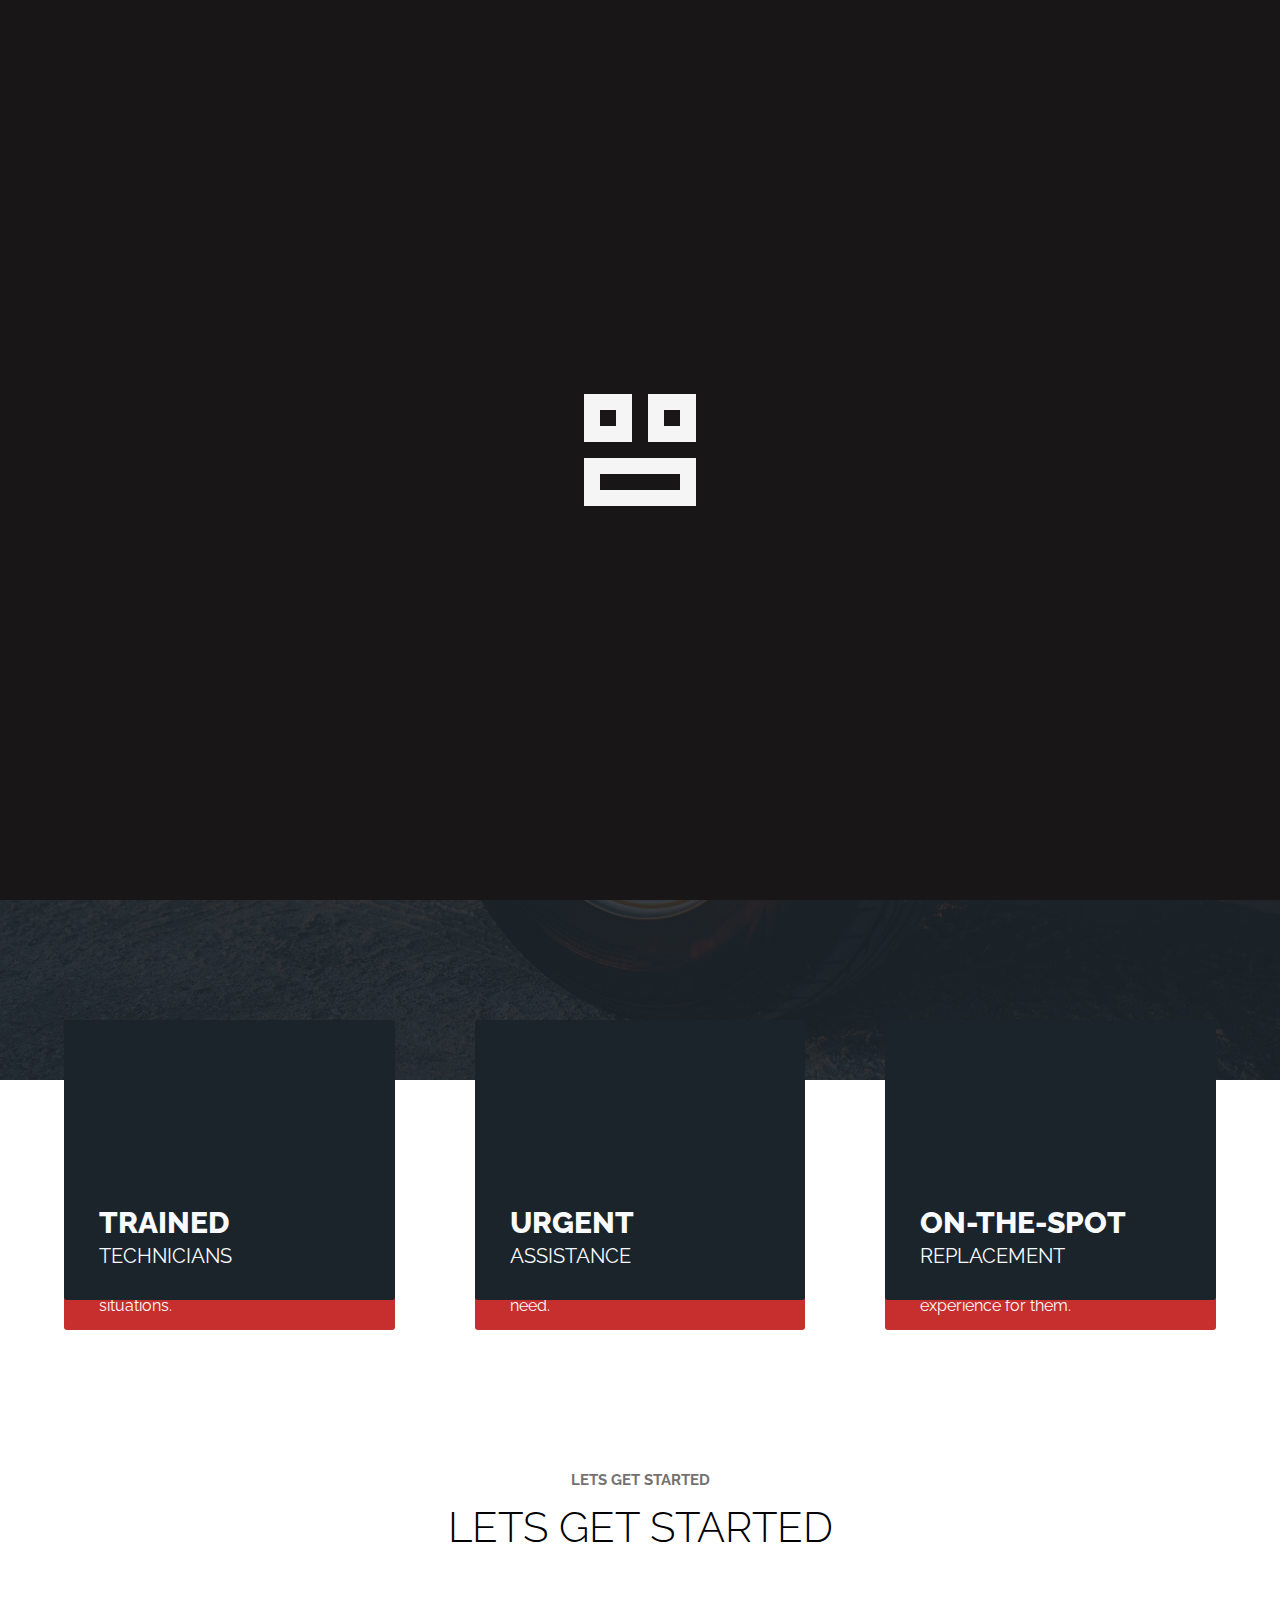
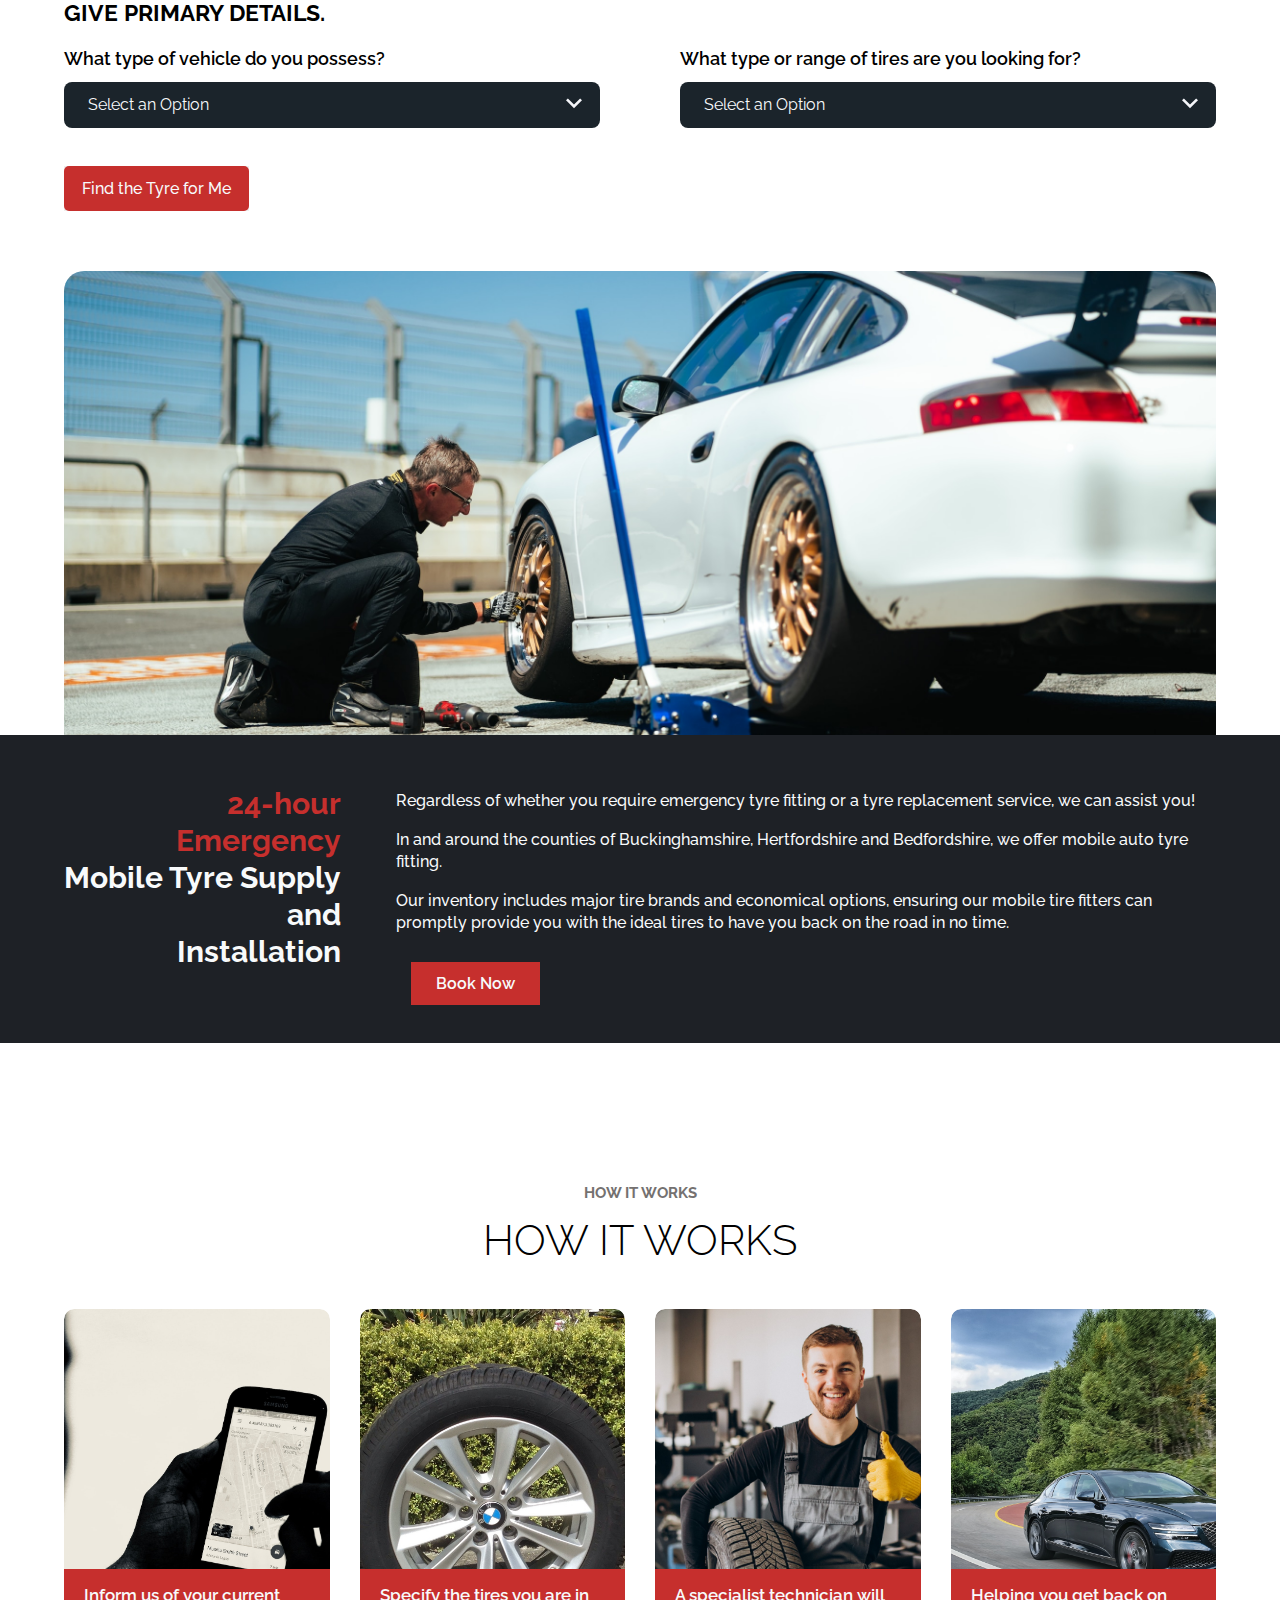
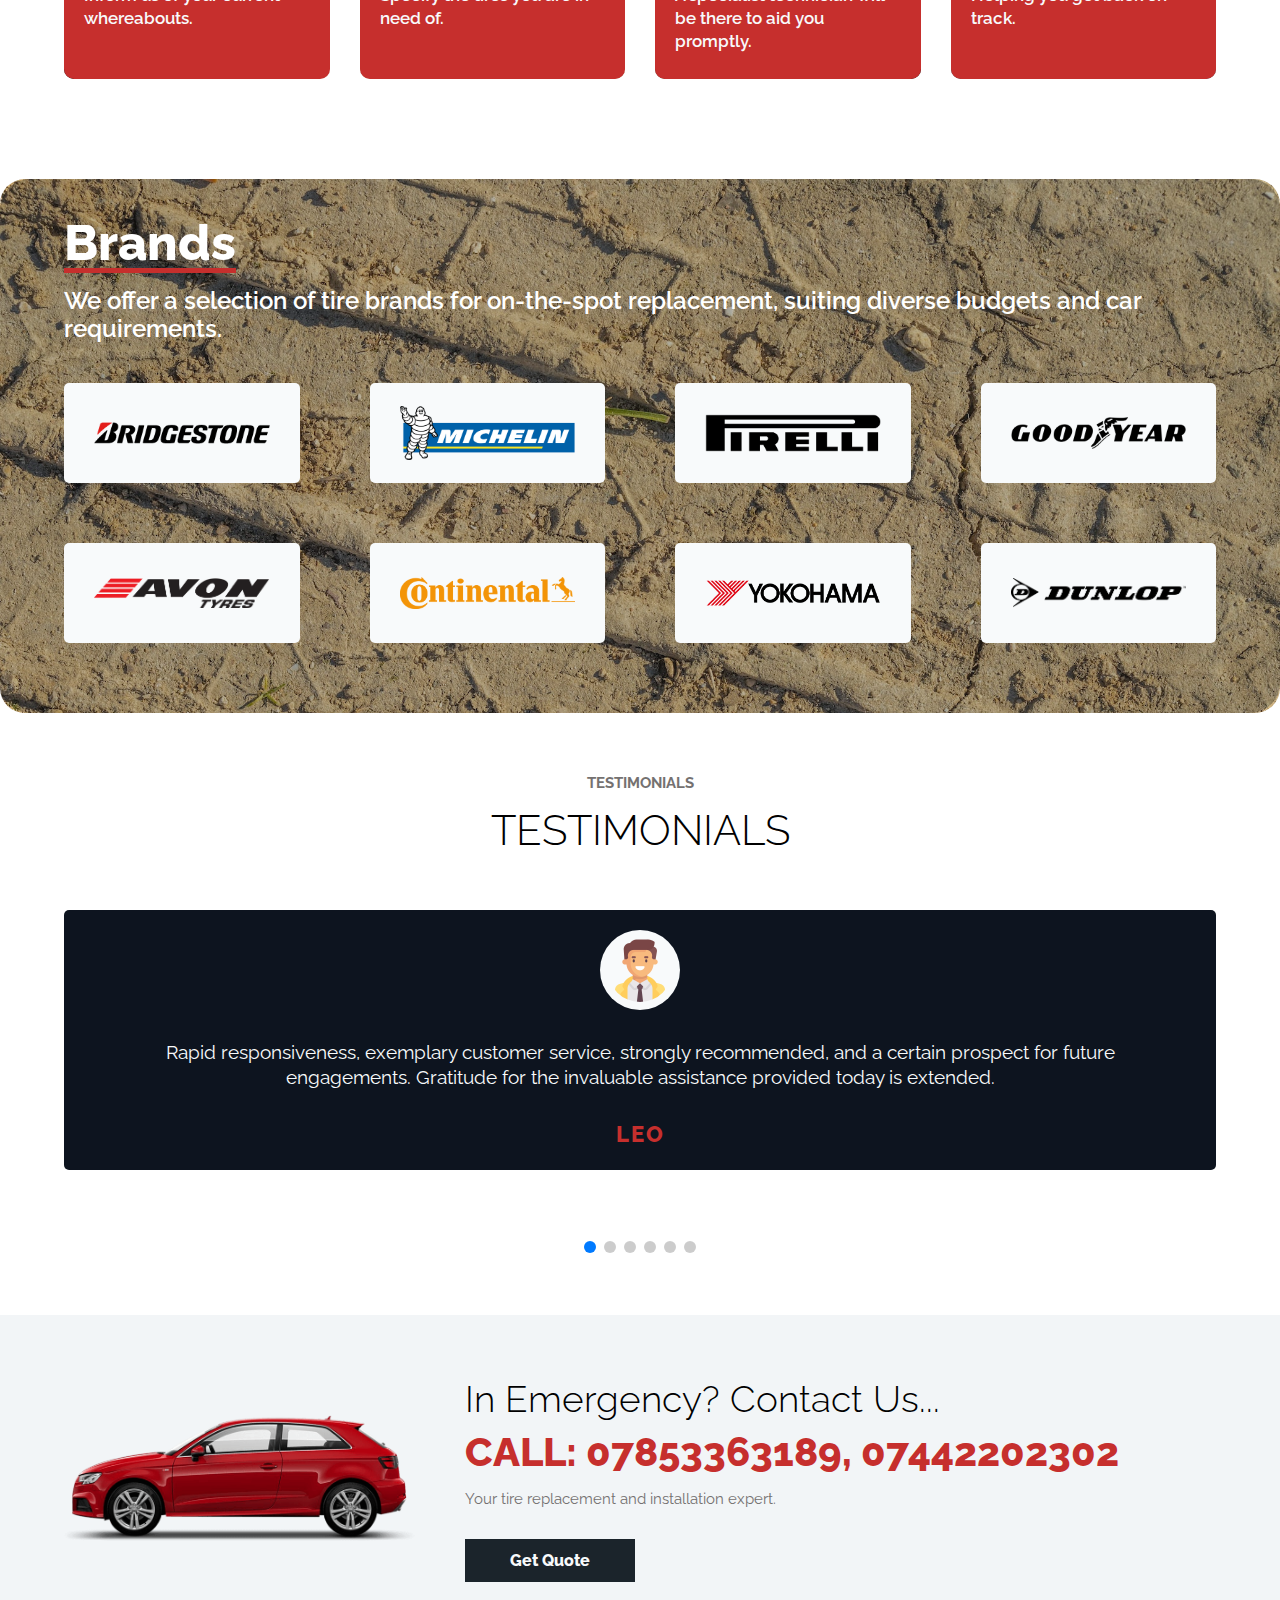
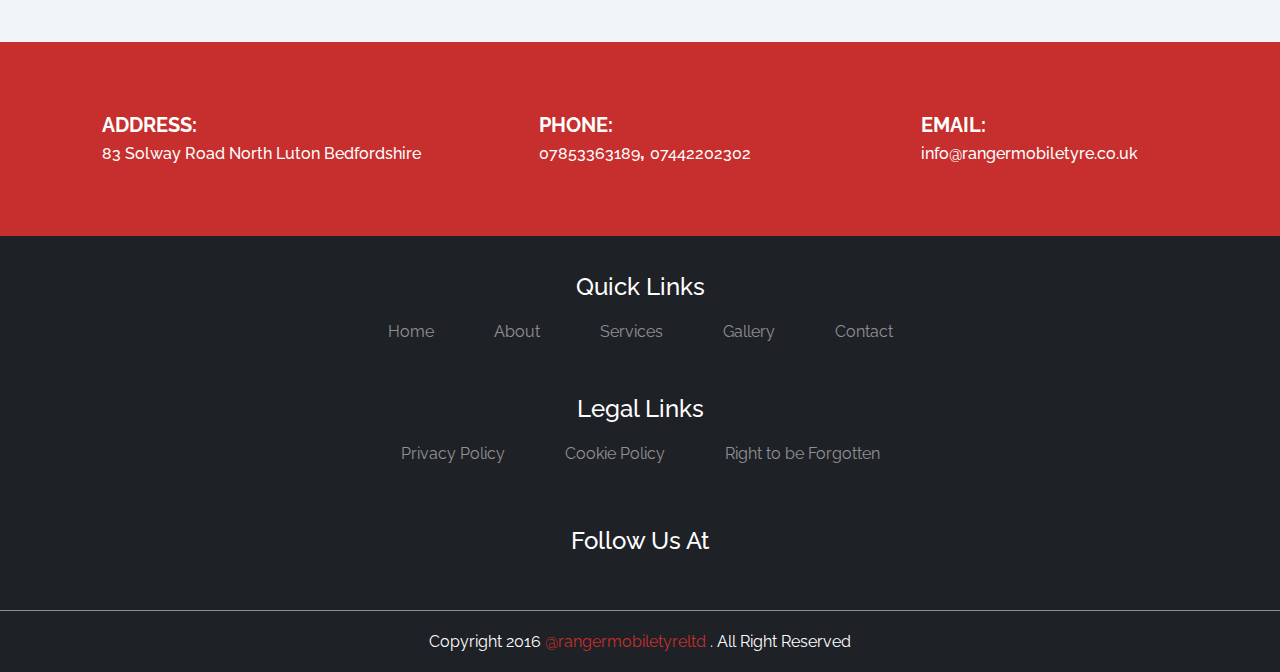
<file: index.html>
<!DOCTYPE html>
<html lang="en">
  <head>
    <meta charset="UTF-8" />
    <meta name="viewport" content="width=device-width, initial-scale=1.0" />
    <!-- Website Title -->
    <title>Emergency Mobile Tyre Supply & Fitting - Ranger Mobile Tyre</title>

    <meta
      name="keywords"
      content="Ranger Mobile tyre, Tyre Fitting, Tyre Replacement,
      Emergency Tyre Replacement, Quick Fitting Service, Around The Clock Available, Trained Technicians, On The Spot Tyre Replacement, 
      All Tyre Ranges, Mobile Tyre Supply, Bridgestone Tyres, Michelin Tyres, Iirelli Tyres, Goodyear Tyres, Avon Tyres, 
      Continental Tyres, Yokohama tyres, Dunlop Tyres,Emergency Mobile Tyre Supply & Fitting, Emergency Tyre Fitters Luton, 
      Emergency Tyre Suppliers, Fleet Tyre Suppliers, Tyre Fitting Bedfordshire, 
      Tyre Suppliers Hertfordshire, Car Tyre Fitting Buckinghamshire, Mobile Tyre Fitters Luton, Roadside Tyre Replacement,
      Tyre Replacement Service, Affordable Tyre , Mobile Tyre Fitter, Mobile Fitting, Home Fitting, Tyres At Work, Tyres On The Drive, 83 Solway Road North Luton Bedfordshire, 
      Mobile Tyre Fitters In Solway Road North Luton Bedfordshire, UK Mobile Tyre Fitting, Trained Mobile Tyre Technicians, Trusted Mobile Tyre Fitters"
    />
    <meta
      name="description"
      content="Ranger Mobile Tyre Service is there to assist you during emergencies, providing a team of skilled tire 
      fitting professionals who quickly get you back on the road."
    />
    <meta
      property="og:title"
      content="Emergency Mobile Tyre Supply & Fitting - Ranger Mobile Tyre"
    />
    <meta name="author" content="Ranger Mobile Tyre" />
    <meta name="robots" content="index, follow" />
    <meta name="googlebot" content="index, follow" />
    <meta name="google" content="nositelinkssearchbox" />
    <meta name="google" content="notranslate" />

    <link
      rel="shortcut icon"
      href="./assets/Untitled-1.png"
      type="image/x-icon"
    />

    <!-- Google Fonts -->
    <!-- Preconnecting can help reduce the latency when actual requests are made to this domain, such as when fetching font resources. -->
    <link rel="preconnect" href="https://fonts.googleapis.com" />
    <link rel="preconnect" href="https://fonts.gstatic.com" crossorigin />

    <!-- Swiper Js cdn -->
    <link
      rel="stylesheet"
      href="https://cdn.jsdelivr.net/npm/swiper@10/swiper-bundle.min.css"
    />
    <!-- Font Awesome Icon -->
    <link
      rel="stylesheet"
      href="https://pro.fontawesome.com/releases/v5.10.0/css/all.css"
      integrity="sha384-AYmEC3Yw5cVb3ZcuHtOA93w35dYTsvhLPVnYs9eStHfGJvOvKxVfELGroGkvsg+p"
      crossorigin="anonymous"
    />

    <!-- CSS -->
    <link rel="stylesheet" href="./css/style.css" />
    <link rel="stylesheet" href="./css/responsive.css" />
    <link rel="stylesheet" href="./css/loader.css" />
  </head>

  <body class="body-loader">
    <!-- Loader -->
    <div class="loader-wrapper">
      <div class="loader">
        <div class="loader-box-1"></div>
        <div class="loader-box-2"></div>
        <div class="loader-box-3"></div>
      </div>
    </div>

    <!-- Mobile Version Navbar -->
    <section class="mobile-header">
      <div class="mobile-pre-header">
        <h2>
          In Case of Emergency Call us at <span>07853363189, 07442202302</span>
        </h2>
      </div>
      <div class="mobile-main-header mobile-section-container">
        <div class="mobile-header-logo">
          <a href="./index.html">
            <img src="./assets/tyre logo 4.png" alt="Company-logo" />
          </a>
        </div>
        <button class="hamburger-menu" aria-label="hamburger menu button">
          <i class="fal fa-bars"></i>
        </button>
      </div>
    </section>

    <!-- Mobile Menu Slider -->
    <div class="background-overlay"></div>
    <section class="hamburger-slider">
      <div class="hamburger-slider-close">
        <button class="hamburger-slider-close-btn">
          <i class="fas fa-window-close"></i>
        </button>
      </div>

      <nav>
        <span>
          <a class="mobile-nav-links active-mob-nav-link" href="./index.html"
            >Home</a
          ></span
        >
        <span>
          <a class="mobile-nav-links" href="./html/about.html">About</a></span
        >
        <span>
          <a href="./html/services.html" class="mobile-nav-links">Services </a>
        </span>

        <span>
          <a href="./html/gallery.html" class="mobile-nav-links">Gallery </a>
        </span>
        <span>
          <a class="mobile-nav-links" href="./html/contact.html"
            >Contact</a
          ></span
        >
      </nav>
    </section>
    <!-- Hero Section  -->
    <section class="hero-section">
      <div class="hero-section-overlay"></div>
      <div class="hero-image">
        <img
          src="./assets/main-page-hero-img.jpg"
          alt="Hero Image Displaying a Car Tyre"
        />
      </div>
      <div class="hero-text">
        <div class="section-container">
          <h1>
            Resume
            <br />
            Your Journey <br />
            <span>Swiftly</span>
          </h1>
          <p>
            <span>Tyre issue?</span> Our tyre replacement service is accessible
            around-the-clock. We'll dispatch a mobile tyre fitter your way as
            soon as we can.
          </p>
          <span class="response-time"> Response time is 60–90 minutes </span>
        </div>
      </div>
      <!-- Main Header -->
      <header class="">
        <div class="pre-header">
          <h2>
            In Case of Emergency Call us at
            <span>07853363189, 07442202302</span>
          </h2>
        </div>
        <div class="header-container section-container">
          <div class="header-logo">
            <a href="./index.html">
              <img src="./assets/tyre logo 4.png" alt="Company-logo" />
            </a>
          </div>
          <nav class="navbar-desktop">
            <span>
              <a class="nav-links active-nav-link" href="./index.html"
                >Home</a
              ></span
            >
            <span>
              <a href="./html/about.html" class="nav-links">About </a>
            </span>
            <span>
              <a class="nav-links" href="./html/services.html"
                >Services</a
              ></span
            >
            <span>
              <a href="./html/gallery.html" class="nav-links">Gallery </a>
            </span>
            <span>
              <a class="nav-links" href="./html/contact.html">Contact</a></span
            >
          </nav>
        </div>
      </header>
    </section>
    <main>
      <!-- Services Offering Section -->
      <section class="services-offering-section section-container">
        <div class="services-offering-flexbox">
          <div class="services-cards">
            <div class="services-card-front">
              <i class="fas fa-car-mechanic"></i>
              <h2>Trained <span>Technicians</span></h2>
            </div>

            <div class="services-cards-slide">
              <p>
                We maintain a group of skilled technicians who are consistently
                prepared to address any urgent situations.
              </p>
              <i class="fal fa-sort-down"></i>
            </div>
          </div>
          <div class="services-cards">
            <div class="services-card-front">
              <i class="fas fa-tools"></i>
              <h2>Urgent <span>Assistance</span></h2>
            </div>

            <div class="services-cards-slide">
              <p>
                The mobile unit we provide maintains exceptional responsiveness
                and support, especially in moments of crucial need.
              </p>
              <i class="fal fa-sort-down"></i>
            </div>
          </div>
          <div class="services-cards">
            <div class="services-card-front">
              <i class="fas fa-tire"></i>
              <h2>On-the-spot <span>Replacement</span></h2>
            </div>

            <div class="services-cards-slide">
              <p>
                Drivers will no longer encounter any difficulties with
                on-the-spot replacements, ensuring a relaxed experience for
                them.
              </p>
              <i class="fal fa-sort-down"></i>
            </div>
          </div>
        </div>
      </section>
      <!-- Get Started Section -->
      <section class="get-started-section section-container" id="get-started">
        <h4>lets get started</h4>
        <h2>lets get started</h2>
        <div>
          <h3>Give primary details.</h3>
          <form>
            <div>
              <span class="input_labels"
                >What type of vehicle do you possess?</span
              >

              <div class="select-box">
                <div class="options-container">
                  <div class="option">
                    <input
                      type="radio"
                      class="radio"
                      id="car"
                      name="type"
                      required
                    />
                    <label for="car" data-empid="1">Car</label>
                  </div>
                  <div class="option">
                    <input type="radio" class="radio" id="van" name="type" />
                    <label for="van" data-empid="1">Van</label>
                  </div>

                  <div class="option">
                    <input
                      type="radio"
                      class="radio"
                      id="fourwheel"
                      name="type"
                    />
                    <label for="fourwheel" data-empid="1">4*4</label>
                  </div>
                </div>

                <div class="selected">Select an Option</div>
              </div>
            </div>

            <div>
              <span class="input_labels"
                >What type or range of tires are you looking for?</span
              >

              <div class="select-box">
                <div class="options-container">
                  <div class="option">
                    <input
                      type="radio"
                      class="radio"
                      id="budget"
                      name="afford"
                      required
                    />
                    <label for="budget" data-empid="2">Budget</label>
                  </div>
                  <div class="option">
                    <input
                      type="radio"
                      class="radio"
                      id="midrange"
                      name="afford"
                    />
                    <label for="midrange" data-empid="2">Midrange</label>
                  </div>

                  <div class="option">
                    <input
                      type="radio"
                      class="radio"
                      id="premium"
                      name="afford"
                    />
                    <label for="premium" data-empid="2">Premium</label>
                  </div>
                </div>

                <div class="selected">Select an Option</div>
              </div>
            </div>
            <button type="submit" class="get-started-form-btn">
              <a href="./html/shop.html">Find the Tyre for Me</a>
            </button>
          </form>
          <p class="form-input-warning">
            Kindly ensure you've filled in these inputs before we proceed with
            any further actions.
          </p>
        </div>
      </section>
      <!-- Company Overview -->
      <section class="company-overview">
        <div class="company-overview-flex">
          <div class="company-overview-flex-left section-container">
            <img
              src="./assets/man-changing-tyre.jpg"
              alt="A man changing a car tyre on road"
            />
          </div>
          <div class="company-overview-flex-right">
            <div class="section-container company-overview-flex-right-content">
              <h2>
                <span> 24-hour Emergency</span>
                <span> Mobile Tyre Supply </span>
                <span>and</span>
                <span> Installation</span>
              </h2>

              <div>
                <span
                  ><i class="fab fa-squarespace"></i>
                  <p>
                    Regardless of whether you require emergency tyre fitting or
                    a tyre replacement service, we can assist you!
                  </p>
                </span>
                <span
                  ><i class="fab fa-squarespace"></i>
                  <p>
                    In and around the counties of Buckinghamshire, Hertfordshire
                    and Bedfordshire, we offer mobile auto tyre fitting.
                  </p>
                </span>
                <span
                  ><i class="fab fa-squarespace"></i>
                  <p>
                    Our inventory includes major tire brands and economical
                    options, ensuring our mobile tire fitters can promptly
                    provide you with the ideal tires to have you back on the
                    road in no time.
                  </p>
                </span>
                <button type="button">
                  <a href="#get-started">Book Now</a>
                </button>
              </div>
            </div>
          </div>
        </div>
      </section>
      <!-- Steps Getting Back -->
      <section class="steps-getting-back-section section-container">
        <h4>How it works</h4>
        <h2>How it works</h2>
        <div class="steps-getting-back-section-grid">
          <div>
            <img
              src="./assets/location.jpg"
              alt="person looking a map on mobile phone"
            />
            <p>Inform us of your current whereabouts.</p>
          </div>
          <div>
            <img src="./assets/solo-tyre.jpg" alt="car tyre" />
            <p>Specify the tires you are in need of.</p>
          </div>
          <div>
            <img
              src="./assets/car-mechanic.jpg"
              alt="technician holding a tyre"
            />
            <p>A specialist technician will be there to aid you promptly.</p>
          </div>
          <div>
            <img src="./assets/onway.jpg" alt="car on a road" />
            <p>Helping you get back on track.</p>
          </div>
        </div>
      </section>
      <!-- Brands Available Section -->
      <section class="brands-available-section">
        <h2 class="section-container">Brands</h2>
        <p class="section-container">
          We offer a selection of tire brands for on-the-spot replacement,
          suiting diverse budgets and car requirements.
        </p>
        <div class="brand-collection section-container">
          <div>
            <img src="./assets/bridgestone.png" alt="Bridgestone Logo" />
          </div>
          <div>
            <img src="./assets/michelin.png" alt="Michelin Logo" />
          </div>
          <div>
            <img src="./assets/iirelli.png" alt="Iirelli Logo" />
          </div>
          <div>
            <img src="./assets/goodyear.png" alt="Good Year Logo" />
          </div>
          <div>
            <img src="./assets/avon.png" alt="Avon Logo" />
          </div>
          <div>
            <img src="./assets/continental.png" alt="Continental Logo" />
          </div>
          <div><img src="./assets/yokohama.png" alt="Yokohama Logo" /></div>
          <div><img src="./assets/dunlop.png" alt="Dunlop Logo" /></div>
        </div>
      </section>

      <!-- Testimonial Section -->
      <section class="testimonial-section section-container">
        <h4>Testimonials</h4>
        <h2>Testimonials</h2>
        <div class="swiper mySwiper">
          <div class="swiper-wrapper">
            <div class="swiper-slide">
              <div>
                <div>
                  <img src="./assets/male-avatar.png" alt="Male Avatar" />
                </div>

                <p>
                  Rapid responsiveness, exemplary customer service, strongly
                  recommended, and a certain prospect for future engagements.
                  Gratitude for the invaluable assistance provided today is
                  extended.
                </p>
              </div>

              <h3>Leo</h3>
            </div>
            <div class="swiper-slide">
              <div>
                <div>
                  <img src="./assets/woman-avatar.png" alt="Female Avatar" />
                </div>

                <p>
                  Amidst an urgent situation requiring prompt tire replacement,
                  Ranger Mobile Tyre promptly responded within half an hour,
                  swiftly and effectively providing their service. Their rapid
                  and proficient assistance during our critical moment is
                  greatly appreciated.
                </p>
              </div>

              <h3>Ivy</h3>
            </div>
            <div class="swiper-slide">
              <div>
                <div>
                  <img src="./assets/male-avatar.png" alt="Male Avatar" />
                </div>

                <p>
                  Superb service, the team that attended to my vehicle performed
                  exceptionally well in rotating the tires and installing new
                  ones. My driving experience now feels akin to having a
                  brand-new car.
                </p>
              </div>
              <h3>Carew</h3>
            </div>
            <div class="swiper-slide">
              <div>
                <div>
                  <img src="./assets/male-avatar.png" alt="Male Avatar" />
                </div>

                <p>
                  During a crucial time when we needed a tire changed urgently,
                  Ranger Mobile Tyre showed impressive speed and professionalism
                  by arriving in just 30 minutes. Their quick and effective help
                  when we needed it most was truly outstanding. We're very
                  thankful for their invaluable assistance.
                </p>
              </div>

              <h3>Oliver</h3>
            </div>
            <div class="swiper-slide">
              <div>
                <div>
                  <img src="./assets/woman-avatar.png" alt="Female Avatar" />
                </div>

                <p>
                  After a car tire blew on a single carriageway and
                  disappointing RAC assistance, I contacted Ranger Mobile Tyre.
                  Their rapid, professional service fixed my car in under 90
                  minutes. Highly satisfied and recommended due to competitive
                  pricing.
                </p>
              </div>

              <h3>Isla</h3>
            </div>
            <div class="swiper-slide">
              <div>
                <div>
                  <img src="./assets/male-avatar.png" alt="Male Avatar" />
                </div>

                <p>
                  When we had a sudden problem with a tire, we asked Ranger
                  Mobile Tyre for help. They quickly and efficiently replaced
                  the tire in just 30 minutes, showing how much they care about
                  making customers happy. We're really thankful for their quick
                  help when we needed it most.
                </p>
              </div>

              <h3>Cillian</h3>
            </div>
          </div>
          <div class="swiper-pagination"></div>
        </div>
      </section>
      <!-- Call Us At Section -->
      <section class="call-us-at-section">
        <div class="call-us-at-section-grid section-container">
          <div class="call-us-at-section-left">
            <img src="./assets/139-1392846_audi-png.png" alt="Red Car" />
          </div>
          <div class="call-us-at-section-right">
            <h3>In Emergency? Contact Us...</h3>
            <h1>CALL: 07853363189, 07442202302</h1>
            <p>Your tire replacement and installation expert.</p>
            <button type="button"><a href="#get-started"> Get Quote</a></button>
          </div>
        </div>
      </section>
    </main>
    <!-- Footer -->
    <footer>
      <div class="footer-gridbox">
        <div class="footer-address">
          <div class="section-container">
            <div class="footer-company-location">
              <i class="fas fa-map-marker-alt"></i>

              <h4>
                ADDRESS:
                <br />
                <span>83 Solway Road North Luton Bedfordshire</span>
              </h4>
            </div>
            <div class="footer-compnay-number">
              <i class="fas fa-phone-alt"></i>

              <h4>
                PHONE: <br />
                <span> 07853363189</span>,
                <span>07442202302</span>
              </h4>
            </div>

            <div class="footer-company-mail">
              <i class="fas fa-envelope"></i>

              <h4>
                EMAIL:
                <br />
                <span>
                  <a href="mailto: info@rangermobiletyre.co.uk">
                    info@rangermobiletyre.co.uk</a
                  >
                </span>
              </h4>
            </div>
          </div>
        </div>

        <div class="footer-quick-links section-container">
          <h2>Quick Links</h2>
          <nav>
            <a href="./index.html">Home</a>
            <a href="./html/about.html">About</a>
            <a href="./html/services.html">Services</a>
            <a href="./html/gallery.html">Gallery</a>
            <a href="./html/contact.html">Contact</a>
          </nav>
        </div>

        <div class="footer-legal-links section-container">
          <h2>legal Links</h2>
          <nav>
            <a href="./html/privacypolicy.html">Privacy Policy</a>
            <a href="./html/cookiepolicy.html">Cookie Policy</a>
            <a href="./html/righttobeforgotten.html">Right to be Forgotten</a>
          </nav>
        </div>

        <div class="footer-legal-links footer-social-media section-container">
          <h2>Follow us at</h2>
          <nav>
            <a
              href="https://www.facebook.com/people/Ranger-Mob-Tyre/pfbid0ERscNBXpe1D7TKxdYGu9kjB2pkc5Gpcu1TS7kz2d6DuJkrRyPcUQBXaCQ7j5Jj4el/"
              aria-label="Facebook Page link"
              ><i class="fab fa-facebook-f"></i
            ></a>
            <a
              href="https://www.instagram.com/rangermobtyre/?utm_source=qr"
              aria-label="Instagram Page link"
            >
              <i class="fab fa-instagram"></i>
            </a>
          </nav>
        </div>
      </div>
      <hr />
      <div class="footer-copyright section-container">
        <p>
          Copyright 2016
          <span><a href="./index.html"> @rangermobiletyreltd</a></span>
          . All Right Reserved
        </p>
      </div>
    </footer>

    <!-- Scroll to Top -->
    <div class="scroll_to_top">
      <i class="far fa-long-arrow-alt-up"></i>
    </div>
    <script src="./js/script.js"></script>
    <!-- Swiper JS -->
    <script src="https://cdn.jsdelivr.net/npm/swiper@10/swiper-bundle.min.js"></script>

    <script>
      // Initialize Swiper
      var swiper = new Swiper(".mySwiper", {
        slidesPerView: 1,
        spaceBetween: 30,
        loop: true,
        autoplay: {
          delay: 2500, // Delay between slides in milliseconds
          disableOnInteraction: false, // Allow autoplay to continue after user interaction
        },
        pagination: {
          el: ".swiper-pagination",
          clickable: true,
        },
      });
      // Program For Radio Inputs
      const selected = document.querySelectorAll(".selected");
      const optionsContainer = document.querySelectorAll(".options-container");
      const optionsList = document.querySelectorAll(".option");

      selected.forEach((item, index) => {
        item.addEventListener("click", () => {
          optionsContainer[index].classList.toggle("active");
        });
      });

      optionsList.forEach((o) => {
        o.addEventListener("click", (e) => {
          const dataid = e.target.getAttribute("data-empid");
          if (parseInt(dataid) === 1) {
            selected[0].innerHTML = o.querySelector("label").innerHTML;
            optionsContainer[0].classList.remove("active");
          } else if (parseInt(dataid) === 2) {
            selected[1].innerHTML = o.querySelector("label").innerHTML;
            optionsContainer[1].classList.remove("active");
          }
        });
      });

      // Form Submission Check
      const get_started_form_btn = document.querySelector(
        ".get-started-form-btn"
      );
      const form_input_warning = document.querySelector(".form-input-warning");
      get_started_form_btn.addEventListener("click", (e) => {
        e.preventDefault();

        if (
          selected[0].innerHTML != "Select an Option" &&
          selected[1].innerHTML != "Select an Option"
        ) {
          form_input_warning.style.display = "none";

          var data = [
            { key: "type", value: selected[0].innerHTML },
            { key: "range", value: selected[1].innerHTML },
          ];

          var jsonData = JSON.stringify(data);

          localStorage.setItem("primaryData", jsonData);
          window.location.href = "./html/shop.html";
        } else {
          form_input_warning.style.display = "block";
        }
      });
    </script>
  </body>
</html>
</file>
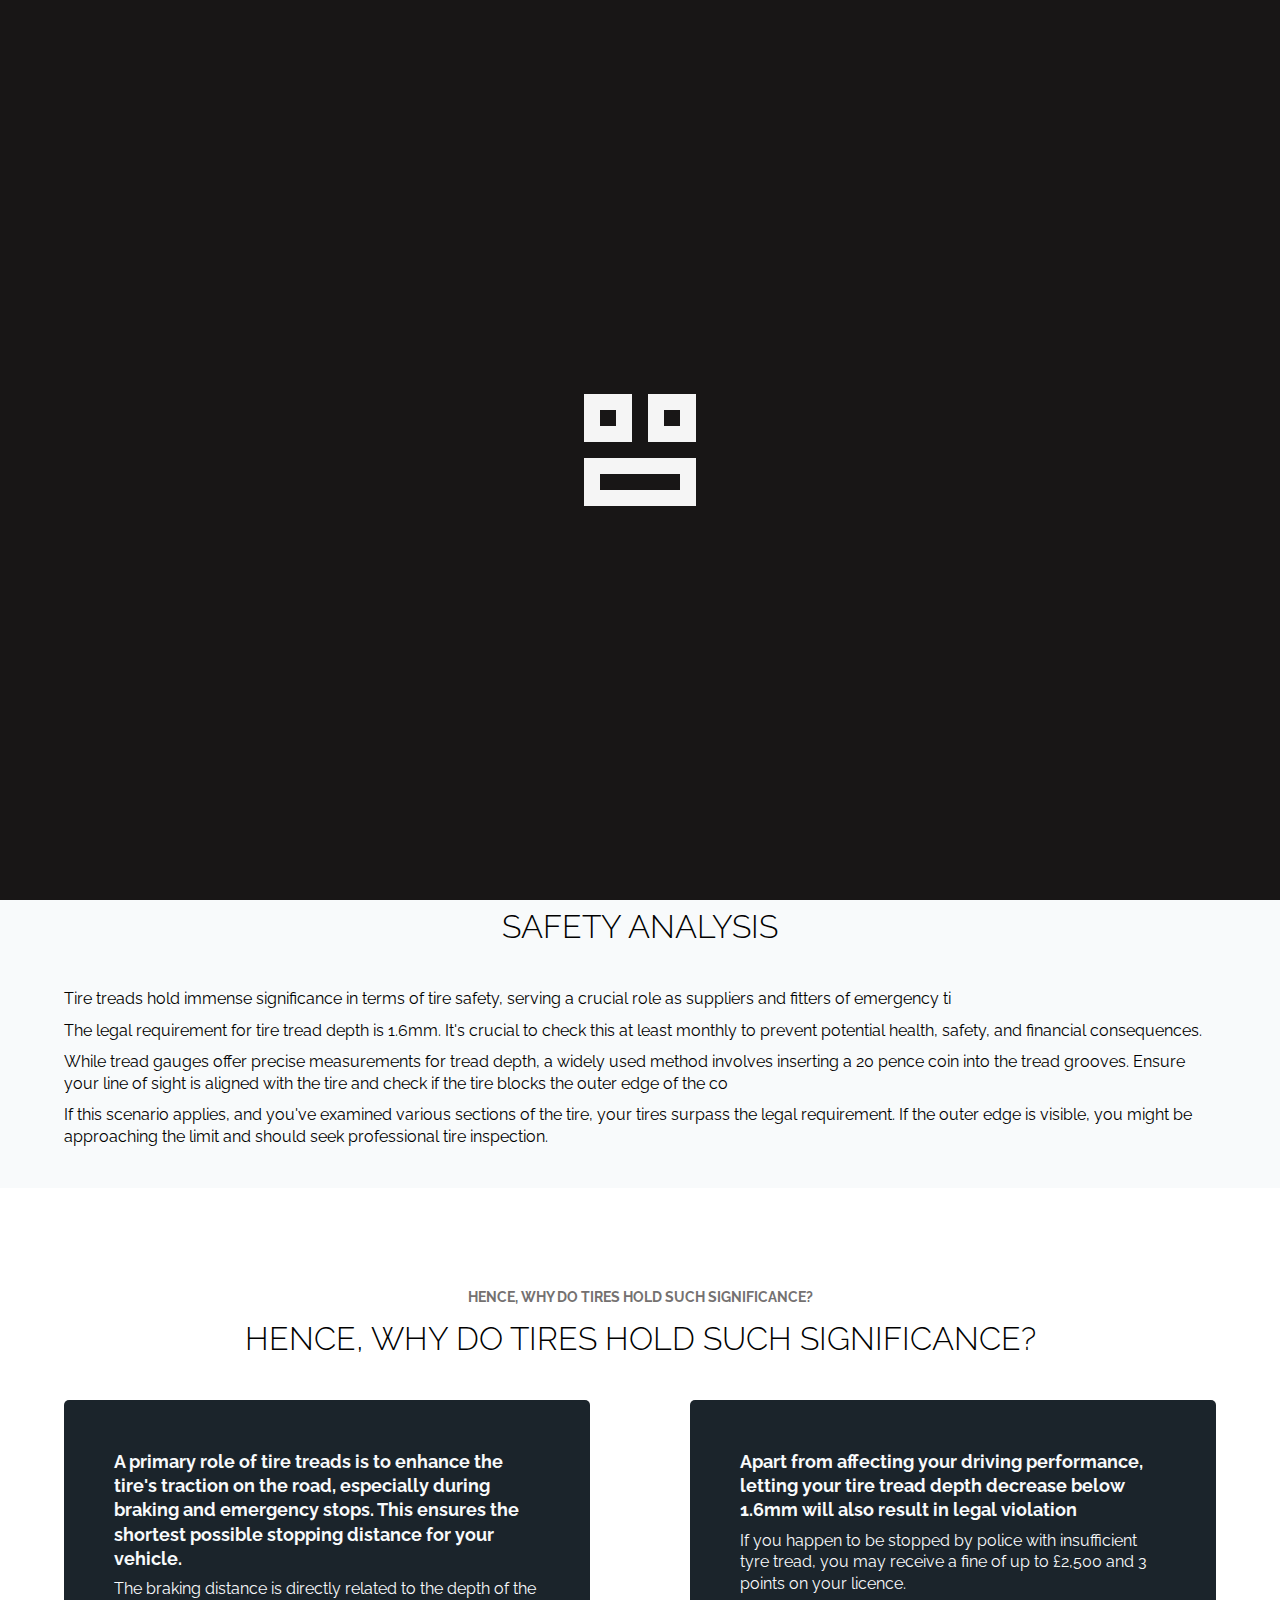
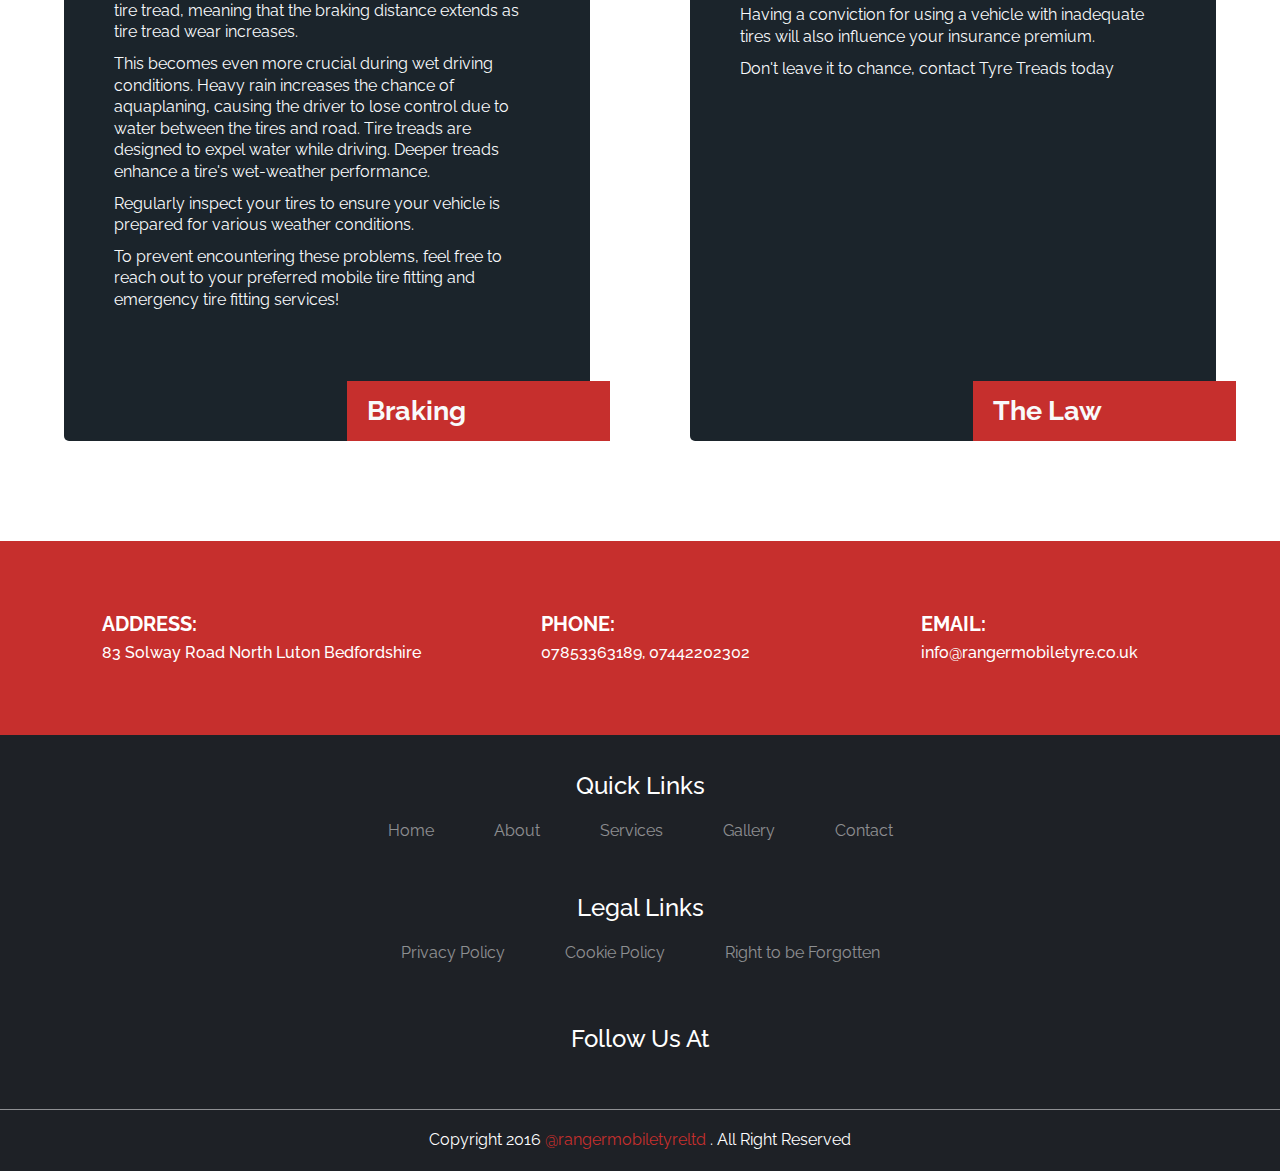
<file: html/about.html>
<!DOCTYPE html>
<html lang="en">
  <head>
    <meta charset="UTF-8" />
    <meta name="viewport" content="width=device-width, initial-scale=1.0" />
    <!-- Website Title -->
    <title>Emergency Mobile Tyre Supply & Fitting - Ranger Mobile Tyre</title>

    <meta
      name="keywords"
      content="Ranger Mobile tyre, Tyre Fitting, Tyre Replacement,
      Emergency Tyre Replacement, Quick Fitting Service, Around The Clock Available, Trained Technicians, On The Spot Tyre Replacement, 
      All Tyre Ranges, Mobile Tyre Supply, Bridgestone Tyres, Michelin Tyres, Iirelli Tyres, Goodyear Tyres, Avon Tyres, 
      Continental Tyres, Yokohama tyres, Dunlop Tyres,Emergency Mobile Tyre Supply & Fitting, Emergency Tyre Fitters Luton, 
      Emergency Tyre Suppliers, Fleet Tyre Suppliers, Tyre Fitting Bedfordshire, 
      Tyre Suppliers Hertfordshire, Car Tyre Fitting Buckinghamshire, Mobile Tyre Fitters Luton, Roadside Tyre Replacement,
      Tyre Replacement Service, Affordable Tyre , Mobile Tyre Fitter, Mobile Fitting, Home Fitting, Tyres At Work, Tyres On The Drive, 83 Solway Road North Luton Bedfordshire, 
      Mobile Tyre Fitters In Solway Road North Luton Bedfordshire, UK Mobile Tyre Fitting, Trained Mobile Tyre Technicians, Trusted Mobile Tyre Fitters"
    />
    <meta
      name="description"
      content="Ranger Mobile Tyre Service is there to assist you during emergencies, providing a team of skilled tire 
      fitting professionals who quickly get you back on the road."
    />
    <meta
      property="og:title"
      content="Emergency Mobile Tyre Supply & Fitting - Ranger Mobile Tyre"
    />
    <meta name="author" content="Ranger Mobile Tyre" />
    <meta name="robots" content="index, follow" />
    <meta name="googlebot" content="index, follow" />
    <meta name="google" content="nositelinkssearchbox" />
    <meta name="google" content="notranslate" />

    <link
      rel="shortcut icon"
      href="../assets/Untitled-1.png"
      type="image/x-icon"
    />

    <!-- Google Fonts -->
    <!-- Preconnecting can help reduce the latency when actual requests are made to this domain, such as when fetching font resources. -->
    <link rel="preconnect" href="https://fonts.googleapis.com" />
    <link rel="preconnect" href="https://fonts.gstatic.com" crossorigin />

    <!-- Font Awesome Icon -->
    <link
      rel="stylesheet"
      href="https://pro.fontawesome.com/releases/v5.10.0/css/all.css"
      integrity="sha384-AYmEC3Yw5cVb3ZcuHtOA93w35dYTsvhLPVnYs9eStHfGJvOvKxVfELGroGkvsg+p"
      crossorigin="anonymous"
    />

    <!-- CSS -->
    <link rel="stylesheet" href="../css/style.css" />
    <link rel="stylesheet" href="../css/responsive.css" />
    <link rel="stylesheet" href="../css/loader.css" />
  </head>
  <body class="body-loader">
    <!-- Loader -->
    <div class="loader-wrapper">
      <div class="loader">
        <div class="loader-box-1"></div>
        <div class="loader-box-2"></div>
        <div class="loader-box-3"></div>
      </div>
    </div>

    <!-- Mobile Version Navbar -->
    <section class="mobile-header">
      <div class="mobile-pre-header">
        <h2>
          In Case of Emergency Call us at <span>07853363189, 07442202302</span>
        </h2>
      </div>
      <div class="mobile-main-header mobile-section-container">
        <div class="mobile-header-logo">
          <a href="./index.html">
            <img src="../assets/tyre logo 4.png" alt="Company logo" />
          </a>
        </div>
        <button class="hamburger-menu">
          <i class="fal fa-bars"></i>
        </button>
      </div>
    </section>

    <!-- Mobile Menu Slider -->
    <div class="background-overlay"></div>
    <section class="hamburger-slider">
      <div class="hamburger-slider-close">
        <button class="hamburger-slider-close-btn">
          <i class="fas fa-window-close"></i>
        </button>
      </div>

      <nav>
        <span> <a class="mobile-nav-links" href="../index.html">Home</a></span>
        <span>
          <a class="mobile-nav-links active-mob-nav-link" href="./about.html"
            >About</a
          ></span
        >
        <span>
          <a href="./services.html" class="mobile-nav-links">Services </a>
        </span>

        <span>
          <a href="./gallery.html" class="mobile-nav-links">Gallery </a>
        </span>
        <span>
          <a class="mobile-nav-links" href="./contact.html">Contact</a></span
        >
      </nav>
    </section>

    <!-- Hero Section  -->
    <section class="hero-section">
      <!-- Main Header -->
      <header class="header-position-static">
        <div class="pre-header">
          <h2>
            In Case of Emergency Call us at
            <span>07853363189, 07442202302</span>
          </h2>
        </div>
        <div class="header-container section-container">
          <div class="header-logo">
            <a href="../index.html">
              <img src="../assets/tyre logo 4.png" alt="Company logo" />
            </a>
          </div>
          <nav class="navbar-desktop">
            <span> <a class="nav-links" href="../index.html">Home</a></span>
            <span>
              <a href="./about.html" class="nav-links active-nav-link"
                >About
              </a>
            </span>
            <span>
              <a class="nav-links" href="./services.html">Services</a></span
            >
            <span>
              <a href="./gallery.html" class="nav-links">Gallery </a>
            </span>
            <span> <a class="nav-links" href="./contact.html">Contact</a></span>
          </nav>
        </div>
      </header>
    </section>
    <!-- About us Section -->
    <section class="about-us-section section-container">
      <div class="about-us-left">
        <img src="../assets/tyre-1.jpg" alt="Tyre on Display" />
      </div>
      <div class="about-us-right">
        <h2>WHY US?</h2>
        <p>
          Ensuring that the tires on your vehicle are in good condition is
          essential for your overall safety while driving.
        </p>
        <p>
          Several aspects should be taken into consideration and routinely
          inspected to adhere to regulations and optimize the performance of
          your car or van.
        </p>
        <p>
          Whether you require us as emergency tire fitters or seek our tire
          replacement service, we are here to deliver!
        </p>
        <button type="button">
          <a href="../index.html">Book Now</a>
        </button>
      </div>
    </section>
    <!-- Saftey Analysis -->
    <section class="safety-analysis">
      <h4>Safety Analysis</h4>
      <h2>Safety Analysis</h2>
      <div class="section-container">
        <p>
          <span>Tire treads</span>
          hold immense significance in terms of tire safety, serving a crucial
          role as suppliers and fitters of emergency ti
        </p>
        <p>
          The legal requirement for tire tread depth is 1.6mm. It's crucial to
          check this at least monthly to prevent potential health, safety, and
          financial consequences.
        </p>
        <p>
          While tread gauges offer precise measurements for tread depth, a
          widely used method involves inserting a 20 pence coin into the tread
          grooves. Ensure your line of sight is aligned with the tire and check
          if the tire blocks the outer edge of the co
        </p>
        <p>
          If this scenario applies, and you've examined various sections of the
          tire, your tires surpass the legal requirement. If the outer edge is
          visible, you might be approaching the limit and should seek
          professional tire inspection.
        </p>
      </div>
    </section>

    <!-- Tyre Significance -->
    <section class="tyre-significance section-container">
      <h4>Hence, why do tires hold such significance?</h4>
      <h2>Hence, why do tires hold such significance?</h2>
      <div class="tyre-significance-grid">
        <div class="tyre-significance-grid-left">
          <b
            >A primary role of tire treads is to enhance the tire's traction on
            the road, especially during braking and emergency stops. This
            ensures the shortest possible stopping distance for your vehicle.</b
          >

          <p>
            The braking distance is directly related to the depth of the tire
            tread, meaning that the braking distance extends as tire tread wear
            increases.
          </p>
          <p>
            This becomes even more crucial during wet driving conditions. Heavy
            rain increases the chance of aquaplaning, causing the driver to lose
            control due to water between the tires and road. Tire treads are
            designed to expel water while driving. Deeper treads enhance a
            tire's wet-weather performance.
          </p>
          <p>
            Regularly inspect your tires to ensure your vehicle is prepared for
            various weather conditions.
          </p>
          <p>
            To prevent encountering these problems, feel free to reach out to
            your preferred mobile tire fitting and emergency tire fitting
            services!
          </p>

          <h3>Braking</h3>
        </div>

        <div class="tyre-significance-grid-right">
          <b
            >Apart from affecting your driving performance, letting your tire
            tread depth decrease below 1.6mm will also result in legal
            violation</b
          >
          <p>
            If you happen to be stopped by police with insufficient tyre tread,
            you may receive a fine of up to £2,500 and 3 points on your licence.
          </p>
          <p>
            Having a conviction for using a vehicle with inadequate tires will
            also influence your insurance premium.
          </p>
          <p>Don't leave it to chance, contact Tyre Treads today</p>
          <h3>The Law</h3>
        </div>
      </div>
    </section>
    <!-- Footer -->
    <footer>
      <div class="footer-gridbox">
        <div class="footer-address">
          <div class="section-container">
            <div class="footer-company-location">
              <i class="fas fa-map-marker-alt"></i>

              <h4>
                ADDRESS:
                <br />
                <span>83 Solway Road North Luton Bedfordshire</span>
              </h4>
            </div>
            <div class="footer-compnay-number">
              <i class="fas fa-phone-alt"></i>

              <h4>
                PHONE: <br />
                <span> 07853363189, 07442202302</span>
              </h4>
            </div>

            <div class="footer-company-mail">
              <i class="fas fa-envelope"></i>

              <h4>
                EMAIL:
                <br />
                <span>
                  <a href="mailto: info@rangermobiletyre.co.uk">
                    info@rangermobiletyre.co.uk</a
                  ></span
                >
              </h4>
            </div>
          </div>
        </div>

        <div class="footer-quick-links section-container">
          <h2>Quick Links</h2>
          <nav>
            <a href="../index.html">Home</a>
            <a href="./about.html">About</a>
            <a href="./services.html">Services</a>
            <a href="./gallery.html">Gallery</a>
            <a href="./contact.html">Contact</a>
          </nav>
        </div>

        <div class="footer-legal-links section-container">
          <h2>legal Links</h2>
          <nav>
            <a href="./privacypolicy.html">Privacy Policy</a>
            <a href="./cookiepolicy.html">Cookie Policy</a>
            <a href="./righttobeforgotten.html">Right to be Forgotten</a>
          </nav>
        </div>
        <div class="footer-legal-links footer-social-media section-container">
          <h2>Follow us at</h2>
          <nav>
            <a
              href="https://www.facebook.com/people/Ranger-Mob-Tyre/pfbid0ERscNBXpe1D7TKxdYGu9kjB2pkc5Gpcu1TS7kz2d6DuJkrRyPcUQBXaCQ7j5Jj4el/"
              aria-label="Facebook Page Link"
              ><i class="fab fa-facebook-f"></i
            ></a>
            <a
              href="https://www.instagram.com/rangermobtyre/?utm_source=qr"
              aria-label="Instagram Page Link"
            >
              <i class="fab fa-instagram"></i>
            </a>
          </nav>
        </div>
      </div>
      <hr />
      <div class="footer-copyright section-container">
        <p>
          Copyright 2016
          <span><a href="../index.html"> @rangermobiletyreltd</a></span>
          . All Right Reserved
        </p>
      </div>
    </footer>
    <!-- Scroll to Top -->
    <div class="scroll_to_top">
      <i class="far fa-long-arrow-alt-up"></i>
    </div>
    <script src="../js/script.js"></script>
  </body>
</html>
</file>
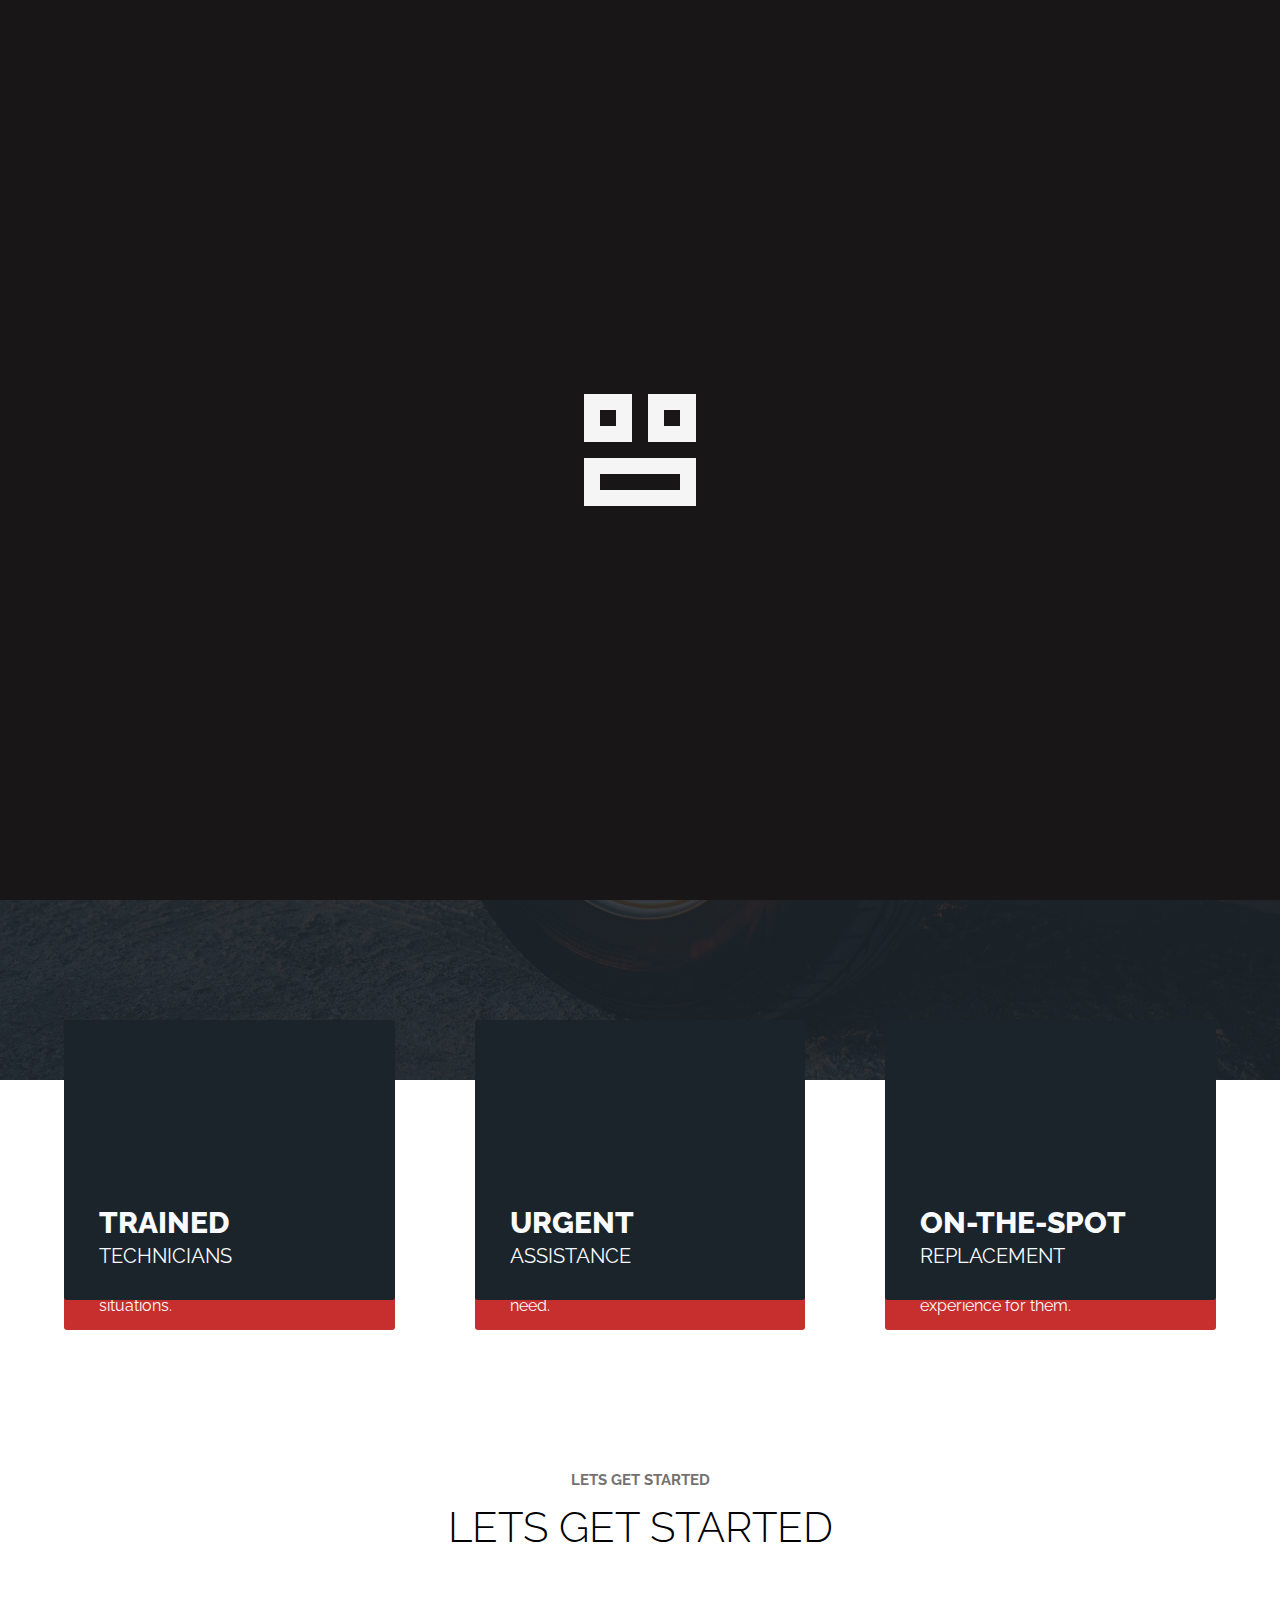
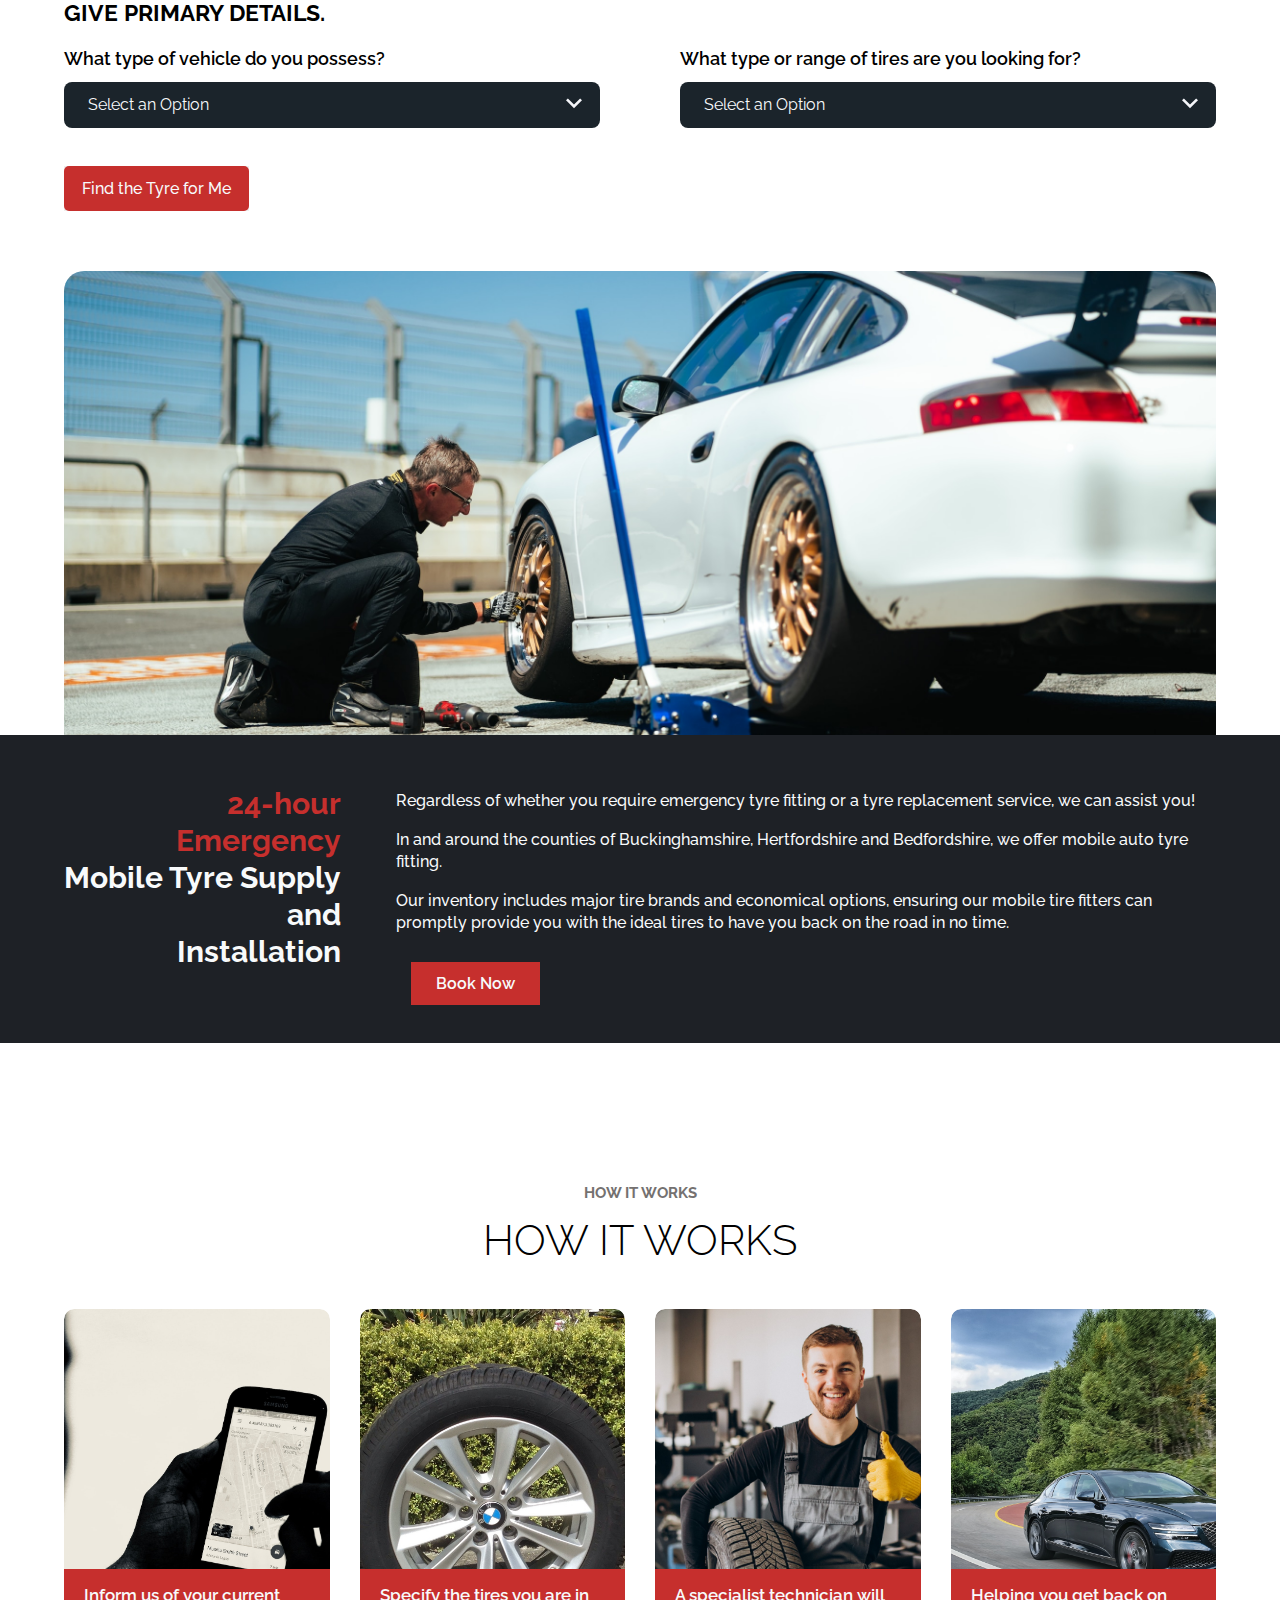
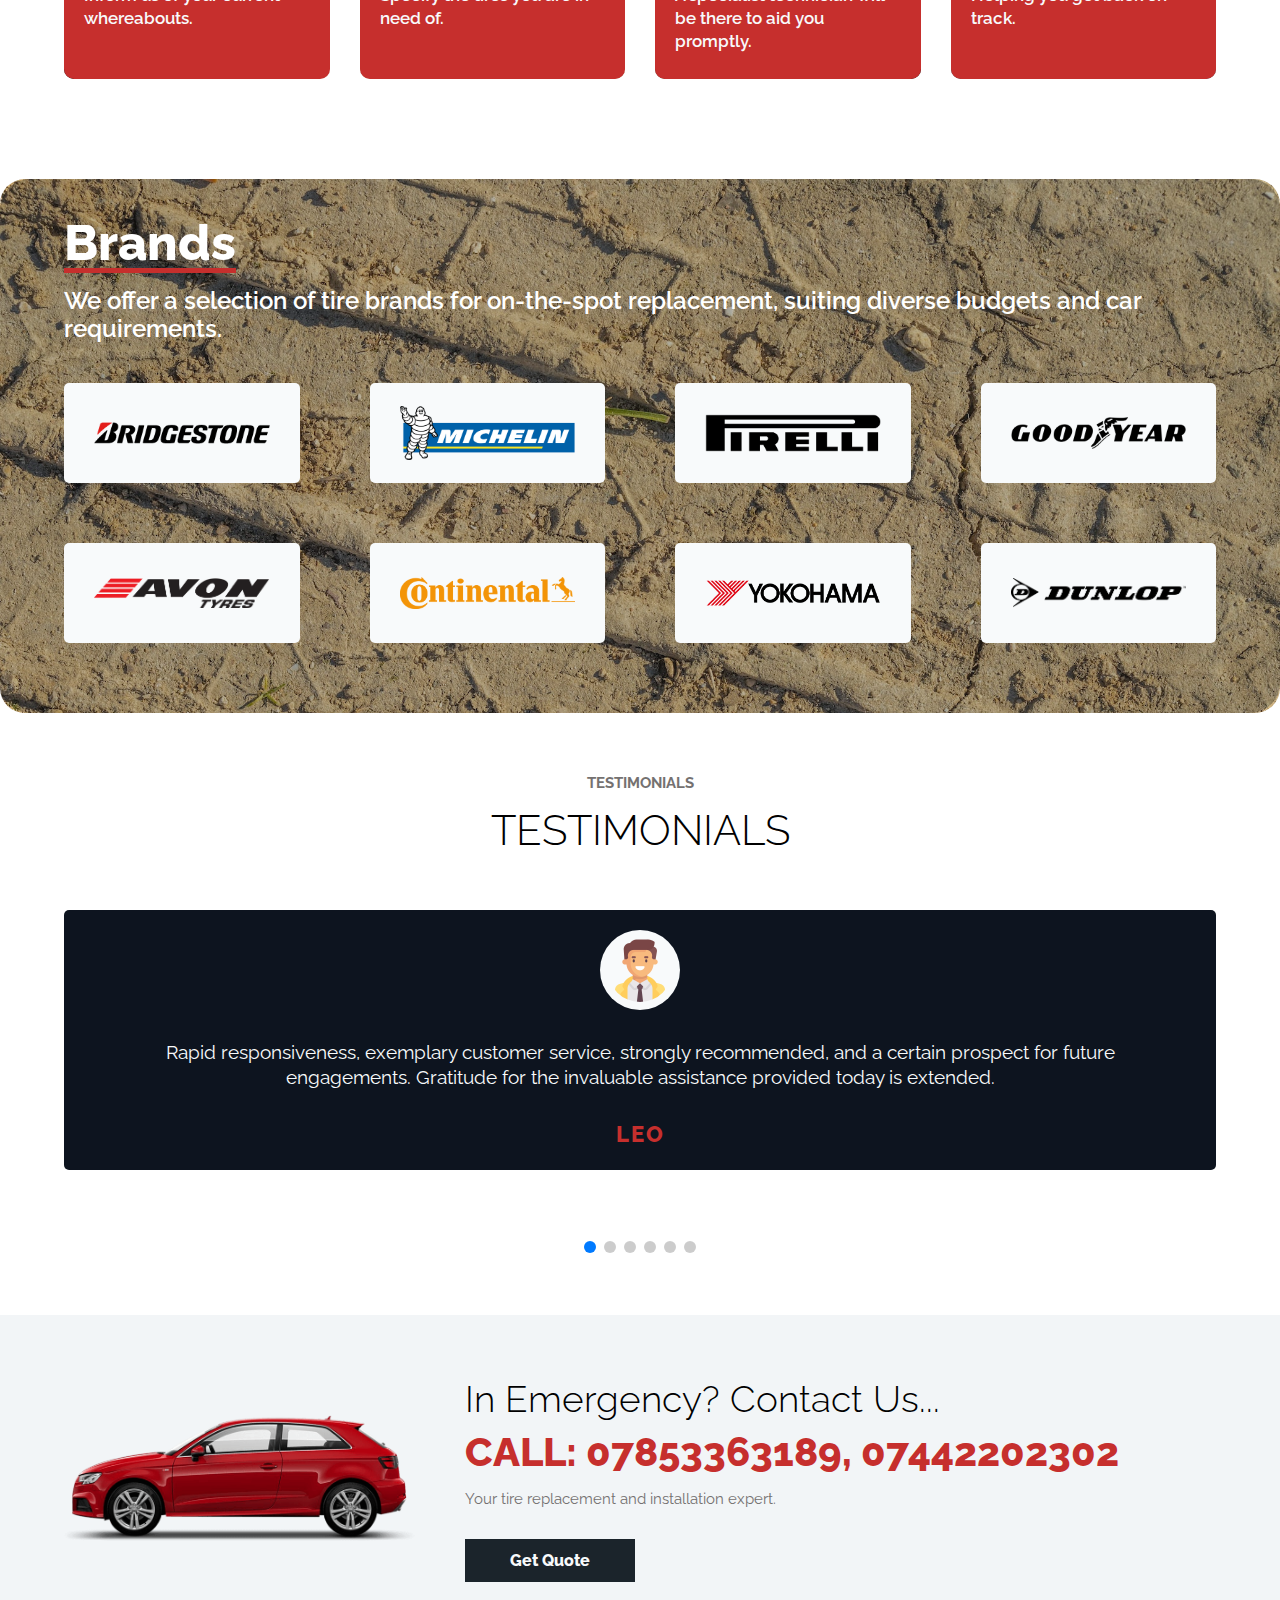
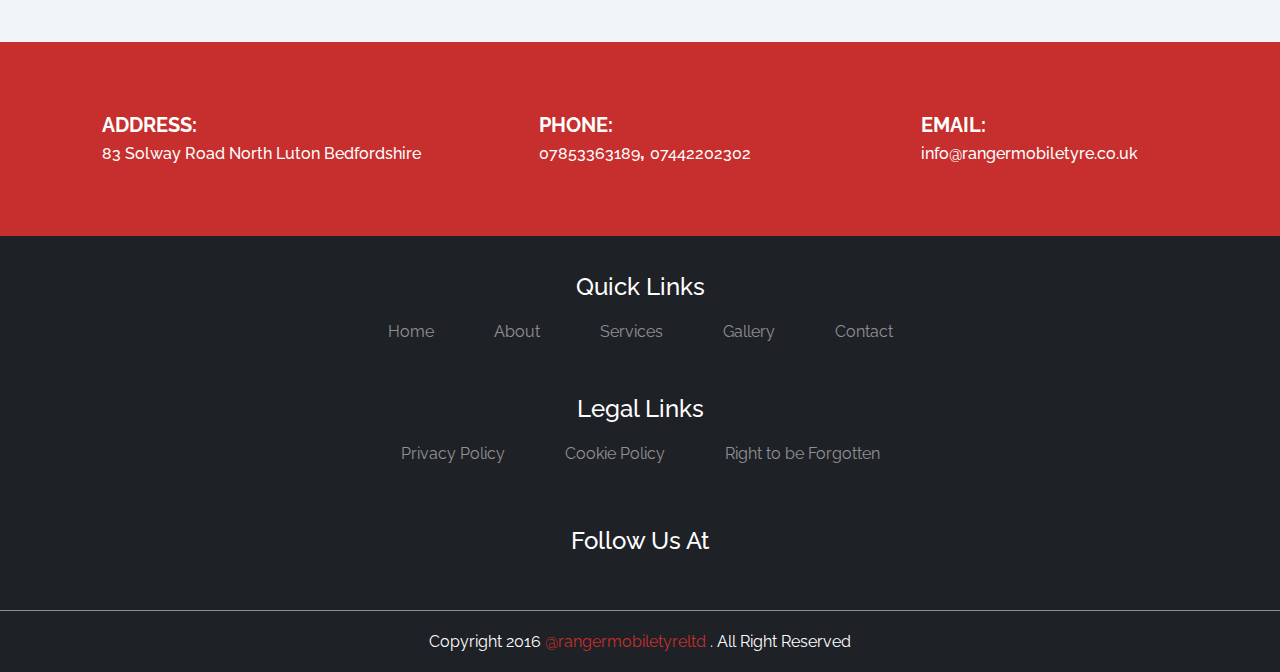
<file: html/cart.html>
<!DOCTYPE html>
<html lang="en">
  <head>
    <meta charset="UTF-8" />
    <meta name="viewport" content="width=device-width, initial-scale=1.0" />
    <!-- Website Title -->
    <title>Emergency Mobile Tyre Supply & Fitting - Ranger Mobile Tyre</title>

    <meta
      name="keywords"
      content="Ranger Mobile tyre, Tyre Fitting, Tyre Replacement,
    Emergency Tyre Replacement, Quick Fitting Service, Around The Clock Available, Trained Technicians, On The Spot Tyre Replacement, 
    All Tyre Ranges, Mobile Tyre Supply, Bridgestone Tyres, Michelin Tyres, Iirelli Tyres, Goodyear Tyres, Avon Tyres, 
    Continental Tyres, Yokohama tyres, Dunlop Tyres,Emergency Mobile Tyre Supply & Fitting, Emergency Tyre Fitters Luton, 
    Emergency Tyre Suppliers, Fleet Tyre Suppliers, Tyre Fitting Bedfordshire, 
    Tyre Suppliers Hertfordshire, Car Tyre Fitting Buckinghamshire, Mobile Tyre Fitters Luton, Roadside Tyre Replacement,
    Tyre Replacement Service, Affordable Tyre , Mobile Tyre Fitter, Mobile Fitting, Home Fitting, Tyres At Work, Tyres On The Drive, 83 Solway Road North Luton Bedfordshire, 
    Mobile Tyre Fitters In Solway Road North Luton Bedfordshire, UK Mobile Tyre Fitting, Trained Mobile Tyre Technicians, Trusted Mobile Tyre Fitters"
    />
    <meta
      name="description"
      content="Ranger Mobile Tyre Service is there to assist you during emergencies, providing a team of skilled tire 
    fitting professionals who quickly get you back on the road."
    />
    <meta
      property="og:title"
      content="Emergency Mobile Tyre Supply & Fitting - Ranger Mobile Tyre"
    />
    <meta name="author" content="Ranger Mobile Tyre" />
    <meta name="robots" content="index, follow" />
    <meta name="googlebot" content="index, follow" />
    <meta name="google" content="nositelinkssearchbox" />
    <meta name="google" content="notranslate" />

    <link
      rel="shortcut icon"
      href="../assets/Untitled-1.png"
      type="image/x-icon"
    />

    <!-- Google Fonts -->
    <!-- Preconnecting can help reduce the latency when actual requests are made to this domain, such as when fetching font resources. -->
    <link rel="preconnect" href="https://fonts.googleapis.com" />
    <link rel="preconnect" href="https://fonts.gstatic.com" crossorigin />

    <!-- Font Awesome Icon -->
    <link
      rel="stylesheet"
      href="https://pro.fontawesome.com/releases/v5.10.0/css/all.css"
      integrity="sha384-AYmEC3Yw5cVb3ZcuHtOA93w35dYTsvhLPVnYs9eStHfGJvOvKxVfELGroGkvsg+p"
      crossorigin="anonymous"
    />

    <!-- CSS -->
    <link rel="stylesheet" href="../css/style.css" />
    <link rel="stylesheet" href="../css/responsive.css" />
    <link rel="stylesheet" href="../css/loader.css" />
  </head>
  <body class="body-loader">
    <!-- Loader -->
    <div class="loader-wrapper">
      <div class="loader">
        <div class="loader-box-1"></div>
        <div class="loader-box-2"></div>
        <div class="loader-box-3"></div>
      </div>
    </div>

    <!-- Mobile Version Navbar -->
    <section class="mobile-header">
      <div class="mobile-pre-header">
        <h2>
          In Case of Emergency Call us at <span>07853363189, 07442202302</span>
        </h2>
      </div>
      <div class="mobile-main-header mobile-section-container">
        <div class="mobile-header-logo">
          <a href="./index.html">
            <img src="../assets/tyre logo 4.png" alt="Company logo" />
          </a>
        </div>
        <button class="hamburger-menu">
          <i class="fal fa-bars"></i>
        </button>
      </div>
    </section>

    <!-- Mobile Menu Slider -->
    <div class="background-overlay"></div>
    <section class="hamburger-slider">
      <div class="hamburger-slider-close">
        <button class="hamburger-slider-close-btn">
          <i class="fas fa-window-close"></i>
        </button>
      </div>

      <nav>
        <span> <a class="mobile-nav-links" href="../index.html">Home</a></span>
        <span> <a class="mobile-nav-links" href="./about.html">About</a></span>
        <span>
          <a href="./services.html" class="mobile-nav-links">Services </a>
        </span>

        <span>
          <a href="./gallery.html" class="mobile-nav-links">Gallery </a>
        </span>
        <span>
          <a class="mobile-nav-links" href="./contact.html">Contact</a></span
        >
      </nav>
    </section>

    <!-- Hero Section  -->
    <section class="hero-section">
      <!-- Main Header -->
      <header class="header-position-static">
        <div class="pre-header">
          <h2>
            In Case of Emergency Call us at
            <span>07853363189, 07442202302</span>
          </h2>
        </div>
        <div class="header-container section-container">
          <div class="header-logo">
            <a href="../index.html">
              <img src="../assets/tyre logo 4.png" alt="Company logo" />
            </a>
          </div>
          <nav class="navbar-desktop">
            <span> <a class="nav-links" href="../index.html">Home</a></span>
            <span>
              <a href="./about.html" class="nav-links">About </a>
            </span>
            <span>
              <a class="nav-links" href="./services.html">Services</a></span
            >
            <span>
              <a href="./gallery.html" class="nav-links">Gallery </a>
            </span>
            <span> <a class="nav-links" href="./contact.html">Contact</a></span>
          </nav>
        </div>
      </header>
    </section>
    <section class="cart-section section-container">
      <h4>Cart</h4>
      <h2>Cart</h2>
      <p>
        Can't find your tyre listed or require a certain tyre? Call us on
        <b>07853363189, 07442202302</b>
      </p>

      <div class="tye-cart-container">
        <!-- Tyre Selected from the Shop Will be appended here -->
      </div>
      <div class="cart-total">
        <!-- Call Out Charges, Tyre Charges and Total Charges Will be Appended here -->
      </div>

      <p class="timing-msg">
        The 'call out charge' represents a 'daytime' rate, which is typically
        8:30am to 4:30pm Monday to Friday, excluding bank holidays. Mobile tyre
        fitting outside the daytime rate is charged at £162.00 (£135.00 ex-VAT)
      </p>

      <div class="other-details-form-btns">
        <button type="button"><a href="./shop.html">Return</a></button>
        <button type="button">
          <a href="./location.html">Confirm</a>
        </button>
      </div>
    </section>
    <!-- Footer -->
    <footer>
      <div class="footer-gridbox">
        <div class="footer-address">
          <div class="section-container">
            <div class="footer-company-location">
              <i class="fas fa-map-marker-alt"></i>

              <h4>
                ADDRESS:
                <br />
                <span>83 Solway Road North Luton Bedfordshire</span>
              </h4>
            </div>
            <div class="footer-compnay-number">
              <i class="fas fa-phone-alt"></i>

              <h4>
                PHONE: <br />
                <span> 07853363189, 07442202302</span>
              </h4>
            </div>

            <div class="footer-company-mail">
              <i class="fas fa-envelope"></i>

              <h4>
                EMAIL:
                <br />
                <span>
                  <a href="mailto: info@rangermobiletyre.co.uk">
                    info@rangermobiletyre.co.uk</a
                  ></span
                >
              </h4>
            </div>
          </div>
        </div>

        <div class="footer-quick-links section-container">
          <h2>Quick Links</h2>
          <nav>
            <a href="../index.html">Home</a>
            <a href="./about.html">About</a>
            <a href="./services.html">Services</a>
            <a href="./gallery.html">Gallery</a>
            <a href="./contact.html">Contact</a>
          </nav>
        </div>

        <div class="footer-legal-links section-container">
          <h2>legal Links</h2>
          <nav>
            <a href="./privacypolicy.html">Privacy Policy</a>
            <a href="./cookiepolicy.html">Cookie Policy</a>
            <a href="./righttobeforgotten.html">Right to be Forgotten</a>
          </nav>
        </div>
        <div class="footer-legal-links footer-social-media section-container">
          <h2>Follow us at</h2>
          <nav>
            <a
              href="https://www.facebook.com/people/Ranger-Mob-Tyre/pfbid0ERscNBXpe1D7TKxdYGu9kjB2pkc5Gpcu1TS7kz2d6DuJkrRyPcUQBXaCQ7j5Jj4el/"
              aria-label="Facebook Page Link"
              ><i class="fab fa-facebook-f"></i
            ></a>
            <a
              href="https://www.instagram.com/rangermobtyre/?utm_source=qr"
              aria-label="Instagram Page Link"
            >
              <i class="fab fa-instagram"></i>
            </a>
          </nav>
        </div>
      </div>
      <hr />
      <div class="footer-copyright section-container">
        <p>
          Copyright 2016
          <span><a href="../index.html"> @rangermobiletyreltd</a></span>
          . All Right Reserved
        </p>
      </div>
    </footer>
    <!-- Scroll to Top -->
    <div class="scroll_to_top">
      <i class="far fa-long-arrow-alt-up"></i>
    </div>
    <script src="../js/script.js"></script>
    <script>
      document.addEventListener("DOMContentLoaded", function () {
        // This code will execute when the DOM content is fully loaded

        var tyreData = JSON.parse(localStorage.getItem("tyreData"));
        if (tyreData === null) {
          window.location.href = "../index.html";
        }

        var appendingTyreContainer = document.querySelector(
          ".tye-cart-container"
        );

        const cartTotal = document.querySelector(".cart-total");

        var jsonData = localStorage.getItem("tyreData");
        var data = JSON.parse(jsonData);
        var appendTyreData;
        var appendTotalPrice;

        tyreData.forEach((element) => {
          appendTyreData = `
          <div class="tyre-in-cart">
          <div class="tyre-in-cart-des">
          <table>
              <tr>
                <th>Wheel Position :</th>
                <td>${element[0].value}</td>
                <th>Width :</th>
                <td>${element[1].value}</td>
              </tr>
              <tr>
                <th>Profile :</th>
                <td>${element[2].value}</td>
                <th>Rim :</th>
                <td>${element[3].value}</td>
              </tr>
              <tr>
                <th>Load Index :</th>
                <td>${element[4].value}</td>
                <th>Speed Rating :</th>
                <td>${element[5].value}</td>
              </tr>
              <tr>
                <th>Flat :</th>
                <td>${element[6].value}</td>
              </tr>
            </table>
            
            </div>
            <div class="tyre-availbility">
            <div class="if-available">
              <h3>Estimated Price</h3>
              <b class="price-inc-vat">&#163; ${element[7].value}</b>
              <span class="price-exd-vt">(&#163; ${element[8].values} ex VAT)</span>
            </div>
            <div class="if-not-available">
              Sorry, Tyre with such description is not available. Please contact us for assistance.
            </div>
          </div>
          </div>`;

          appendTotalPrice = `<div class="call-out-charges">
          <div>
            <h3>Call Out Charges</h3>
            <span>£75 (plus VAT) between 08:30 am and 16:30 pm</span>
          </div>

          <div>
            <b class="price-inc-vat">&#163; ${element[7].value}</b>
            <span class="price-exd-vt">(&#163; ${element[8].value} ex VAT)</span>
          </div>
        </div>
        <div class="total-charges">
          <div><h3>Total Estimate</h3></div>
          <div>
            <b class="price-inc-vat">&#163; ${element[7].value}</b>
            <span class="price-exd-vt">(&#163; ${element[8].value} ex VAT)</span>
          </div>
        </div>`;
          appendingTyreContainer.insertAdjacentHTML(
            "beforeend",
            appendTyreData
          );
        });

        cartTotal.insertAdjacentHTML("beforeend", appendTotalPrice);
      });
    </script>
  </body>
</html>
</file>
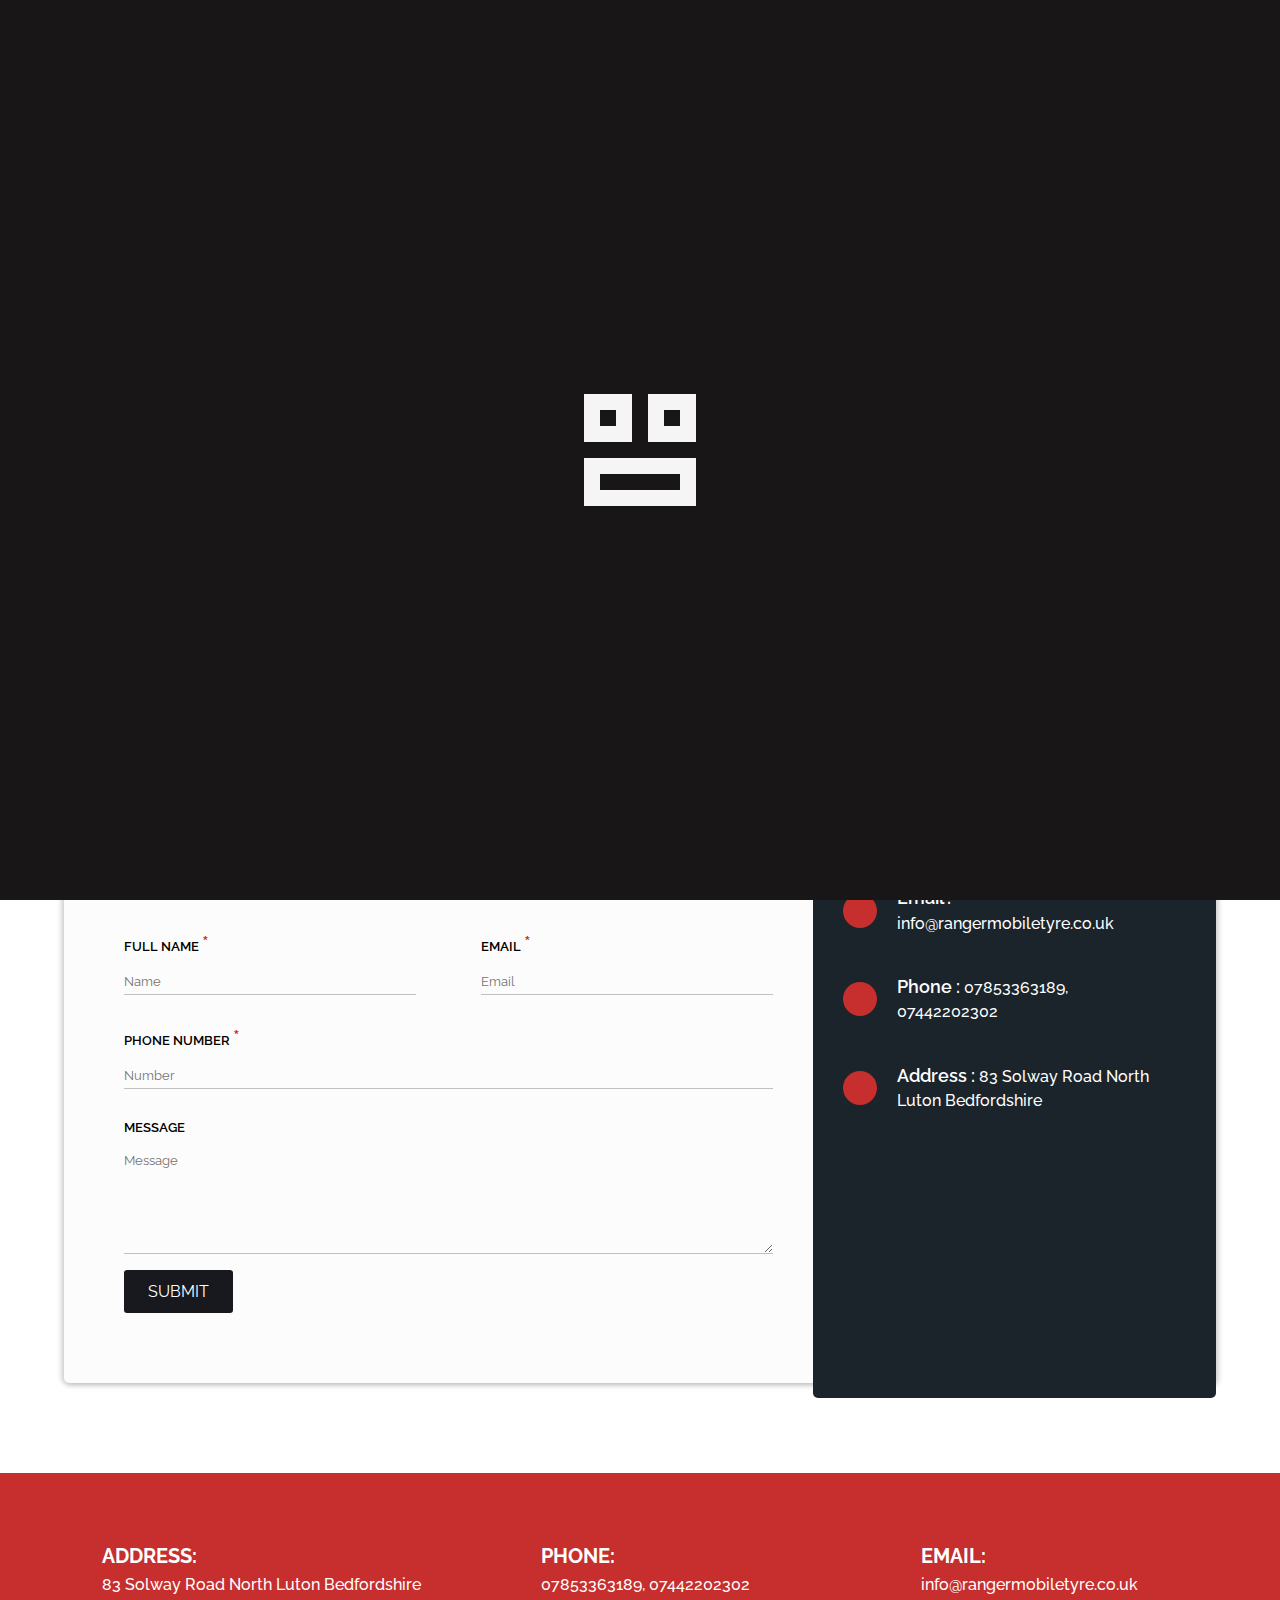
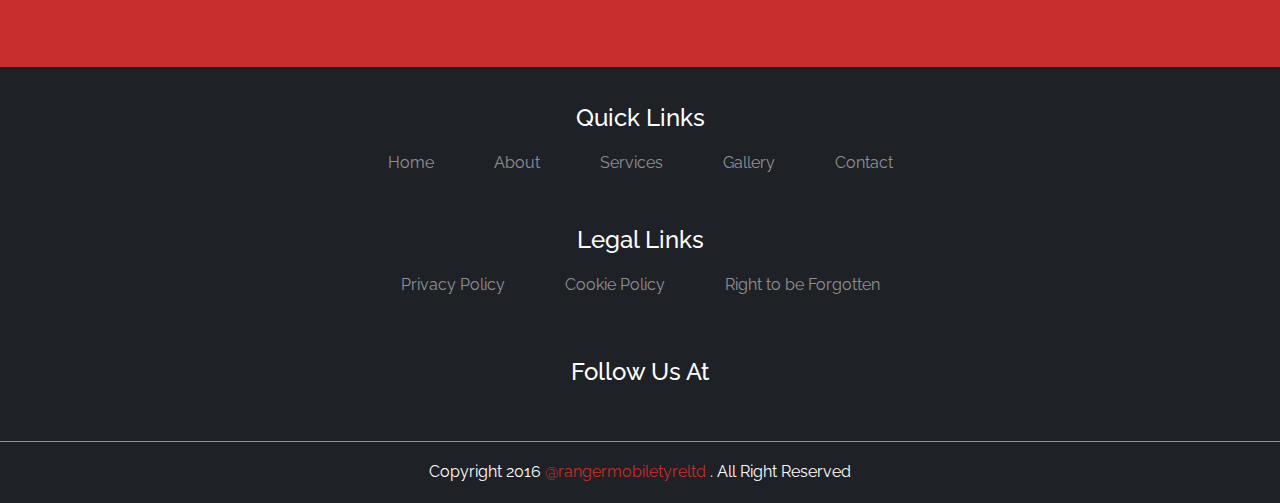
<file: html/contact.html>
<!DOCTYPE html>
<html lang="en">
  <head>
    <meta charset="UTF-8" />
    <meta name="viewport" content="width=device-width, initial-scale=1.0" />
    <!-- Website Title -->
    <title>Emergency Mobile Tyre Supply & Fitting - Ranger Mobile Tyre</title>

    <meta
      name="keywords"
      content="Ranger Mobile tyre, Tyre Fitting, Tyre Replacement,
      Emergency Tyre Replacement, Quick Fitting Service, Around The Clock Available, Trained Technicians, On The Spot Tyre Replacement, 
      All Tyre Ranges, Mobile Tyre Supply, Bridgestone Tyres, Michelin Tyres, Iirelli Tyres, Goodyear Tyres, Avon Tyres, 
      Continental Tyres, Yokohama tyres, Dunlop Tyres,Emergency Mobile Tyre Supply & Fitting, Emergency Tyre Fitters Luton, 
      Emergency Tyre Suppliers, Fleet Tyre Suppliers, Tyre Fitting Bedfordshire, 
      Tyre Suppliers Hertfordshire, Car Tyre Fitting Buckinghamshire, Mobile Tyre Fitters Luton, Roadside Tyre Replacement,
      Tyre Replacement Service, Affordable Tyre , Mobile Tyre Fitter, Mobile Fitting, Home Fitting, Tyres At Work, Tyres On The Drive, 83 Solway Road North Luton Bedfordshire, 
      Mobile Tyre Fitters In Solway Road North Luton Bedfordshire, UK Mobile Tyre Fitting, Trained Mobile Tyre Technicians, Trusted Mobile Tyre Fitters"
    />
    <meta
      name="description"
      content="Ranger Mobile Tyre Service is there to assist you during emergencies, providing a team of skilled tire 
      fitting professionals who quickly get you back on the road."
    />
    <meta
      property="og:title"
      content="Emergency Mobile Tyre Supply & Fitting - Ranger Mobile Tyre"
    />
    <meta name="author" content="Ranger Mobile Tyre" />
    <meta name="robots" content="index, follow" />
    <meta name="googlebot" content="index, follow" />
    <meta name="google" content="nositelinkssearchbox" />
    <meta name="google" content="notranslate" />

    <link
      rel="shortcut icon"
      href="../assets/Untitled-1.png"
      type="image/x-icon"
    />

    <!-- Google Fonts -->
    <!-- Preconnecting can help reduce the latency when actual requests are made to this domain, such as when fetching font resources. -->
    <link rel="preconnect" href="https://fonts.googleapis.com" />
    <link rel="preconnect" href="https://fonts.gstatic.com" crossorigin />

    <!-- Font Awesome Icon -->
    <link
      rel="stylesheet"
      href="https://pro.fontawesome.com/releases/v5.10.0/css/all.css"
      integrity="sha384-AYmEC3Yw5cVb3ZcuHtOA93w35dYTsvhLPVnYs9eStHfGJvOvKxVfELGroGkvsg+p"
      crossorigin="anonymous"
    />

    <!-- CSS -->
    <link rel="stylesheet" href="../css/style.css" />
    <link rel="stylesheet" href="../css/responsive.css" />
    <link rel="stylesheet" href="../css/loader.css" />
  </head>
  <body class="body-loader">
    <!-- Loader -->
    <div class="loader-wrapper">
      <div class="loader">
        <div class="loader-box-1"></div>
        <div class="loader-box-2"></div>
        <div class="loader-box-3"></div>
      </div>
    </div>

    <!-- Mobile Version Navbar -->
    <section class="mobile-header">
      <div class="mobile-pre-header">
        <h2>
          In Case of Emergency Call us at <span>07853363189, 07442202302</span>
        </h2>
      </div>
      <div class="mobile-main-header mobile-section-container">
        <div class="mobile-header-logo">
          <a href="./index.html">
            <img src="../assets/tyre logo 4.png" alt="Company logo" />
          </a>
        </div>
        <button class="hamburger-menu">
          <i class="fal fa-bars"></i>
        </button>
      </div>
    </section>

    <!-- Mobile Menu Slider -->
    <div class="background-overlay"></div>
    <section class="hamburger-slider">
      <div class="hamburger-slider-close">
        <button class="hamburger-slider-close-btn">
          <i class="fas fa-window-close"></i>
        </button>
      </div>

      <nav>
        <span> <a class="mobile-nav-links" href="../index.html">Home</a></span>
        <span> <a class="mobile-nav-links" href="./about.html">About</a></span>
        <span>
          <a href="./services.html" class="mobile-nav-links">Services </a>
        </span>

        <span>
          <a href="./gallery.html" class="mobile-nav-links">Gallery </a>
        </span>
        <span>
          <a class="mobile-nav-links active-mob-nav-link" href="./contact.html"
            >Contact</a
          ></span
        >
      </nav>
    </section>
    <!-- Hero Section  -->
    <section class="contact-us-hero-section">
      <div class="contact-us-hero-image">
        <img src="../assets/contact-hero-img.jpg" alt="A phone Booth " />
      </div>
      <div class="contact-us-hero-text">
        <h1 class="section-container">
          Contact
          <span>Us</span>
        </h1>
      </div>

      <!-- Main Header -->
      <header class="">
        <div class="pre-header">
          <h2>
            In Case of Emergency Call us at
            <span>07853363189, 07442202302</span>
          </h2>
        </div>
        <div class="header-container section-container">
          <div class="header-logo">
            <a href="../index.html">
              <img src="../assets/tyre logo 4.png" alt="Company logo" />
            </a>
          </div>
          <nav class="navbar-desktop">
            <span> <a class="nav-links" href="../index.html">Home</a></span>
            <span>
              <a href="./about.html" class="nav-links">About </a>
            </span>
            <span>
              <a class="nav-links" href="./services.html">Services</a></span
            >
            <span>
              <a href="./gallery.html" class="nav-links">Gallery </a>
            </span>
            <span>
              <a class="nav-links active-nav-link" href="./contact.html"
                >Contact</a
              ></span
            >
          </nav>
        </div>
      </header>
    </section>

    <!-- Contact Us Section -->
    <section class="contact-us-section section-container">
      <p class="warning-msg">
        <b>Ranger Mobile Tyre Fitting</b>, a UK company, functions in the
        southeastern part of England around the clock, all days of the week. Our
        dedication lies in performing to our utmost potential.
      </p>

      <div class="contact-us-section-grid">
        <div class="contact-us-section-form">
          <h2>Get In Touch</h2>
          <form method="post" name="google-sheet">
            <div>
              <span>
                <label for="name">Full Name <span>*</span></label>
                <input type="text" name="name" placeholder="Name" required
              /></span>
              <span
                ><label for="email">Email <span>*</span> </label>
                <input type="email" name="email" placeholder="Email" required
              /></span>
            </div>
            <label for="number">Phone Number <span>*</span></label>
            <input type="tel" name="number" placeholder="Number" required />
            <label for="message">Message</label>
            <textarea
              name="message"
              cols="30"
              rows="6"
              placeholder="Message"
            ></textarea>
            <br />
            <button type="submit">Submit</button>
          </form>
        </div>
        <div class="contact-us-section-grid-right">
          <h2>Contact Us</h2>
          <div>
            <i class="fas fa-paper-plane"></i>
            <h3>
              Email :
              <span>
                <a href="mailto: info@rangermobiletyre.co.uk">
                  info@rangermobiletyre.co.uk</a
                >
              </span>
            </h3>
          </div>
          <div>
            <i class="fas fa-phone-alt"></i>
            <h3>Phone : <span> 07853363189, 07442202302</span></h3>
          </div>

          <div>
            <i class="fas fa-map-marker-alt"></i>
            <h3>
              Address : <span>83 Solway Road North Luton Bedfordshire</span>
            </h3>
          </div>
        </div>
      </div>
    </section>

    <!-- Footer -->
    <footer>
      <div class="footer-gridbox">
        <div class="footer-address">
          <div class="section-container">
            <div class="footer-company-location">
              <i class="fas fa-map-marker-alt"></i>

              <h4>
                ADDRESS:
                <br />
                <span>83 Solway Road North Luton Bedfordshire</span>
              </h4>
            </div>
            <div class="footer-compnay-number">
              <i class="fas fa-phone-alt"></i>

              <h4>
                PHONE: <br />
                <span> 07853363189, 07442202302</span>
              </h4>
            </div>

            <div class="footer-company-mail">
              <i class="fas fa-envelope"></i>

              <h4>
                EMAIL:
                <br />
                <span>
                  <a href="mailto: info@rangermobiletyre.co.uk">
                    info@rangermobiletyre.co.uk</a
                  ></span
                >
              </h4>
            </div>
          </div>
        </div>

        <div class="footer-quick-links section-container">
          <h2>Quick Links</h2>
          <nav>
            <a href="../index.html">Home</a>
            <a href="./about.html">About</a>
            <a href="./services.html">Services</a>
            <a href="./gallery.html">Gallery</a>
            <a href="./contact.html">Contact</a>
          </nav>
        </div>

        <div class="footer-legal-links section-container">
          <h2>legal Links</h2>
          <nav>
            <a href="./privacypolicy.html">Privacy Policy</a>
            <a href="./cookiepolicy.html">Cookie Policy</a>
            <a href="./righttobeforgotten.html">Right to be Forgotten</a>
          </nav>
        </div>
        <div class="footer-legal-links footer-social-media section-container">
          <h2>Follow us at</h2>
          <nav>
            <a
              href="https://www.facebook.com/people/Ranger-Mob-Tyre/pfbid0ERscNBXpe1D7TKxdYGu9kjB2pkc5Gpcu1TS7kz2d6DuJkrRyPcUQBXaCQ7j5Jj4el/"
              aria-label="Facebook Page Link"
              ><i class="fab fa-facebook-f"></i
            ></a>
            <a
              href="https://www.instagram.com/rangermobtyre/?utm_source=qr"
              aria-label="Instagram Page Link"
            >
              <i class="fab fa-instagram"></i>
            </a>
          </nav>
        </div>
      </div>
      <hr />
      <div class="footer-copyright section-container">
        <p>
          Copyright 2016
          <span><a href="../index.html"> @rangermobiletyreltd</a></span>
          . All Right Reserved
        </p>
      </div>
    </footer>
    <!-- Scroll to Top -->
    <div class="scroll_to_top">
      <i class="far fa-long-arrow-alt-up"></i>
    </div>
    <script src="../js/script.js"></script>
    <script>
      const scriptURL =
        "https://script.google.com/macros/s/AKfycbxLPb8nvvCb9Dwp_vYNQFaBX1QKKHp0aP4LDnpcz-_aDO-PNdTDrdVCRQeVW1U5h5za/exec";
      const form = document.forms["google-sheet"];

      form.addEventListener("submit", (e) => {
        e.preventDefault();

        fetch(scriptURL, {
          method: "POST",
          body: new FormData(form),
        })
          .then((response) => {
            if (response.ok) {
              return response.json(); // Use .text() for plain text response
            } else {
              throw new Error(`HTTP error! Status: ${response.status}`);
            }
          })
          .then((responseData) => {
            alert("Thanks for Contacting us..! We Will Contact You Soon...");
          })
          .catch((error) => {
            alert("An error occurred. Please try again later.");
          });
      });
    </script>
  </body>
</html>
</file>
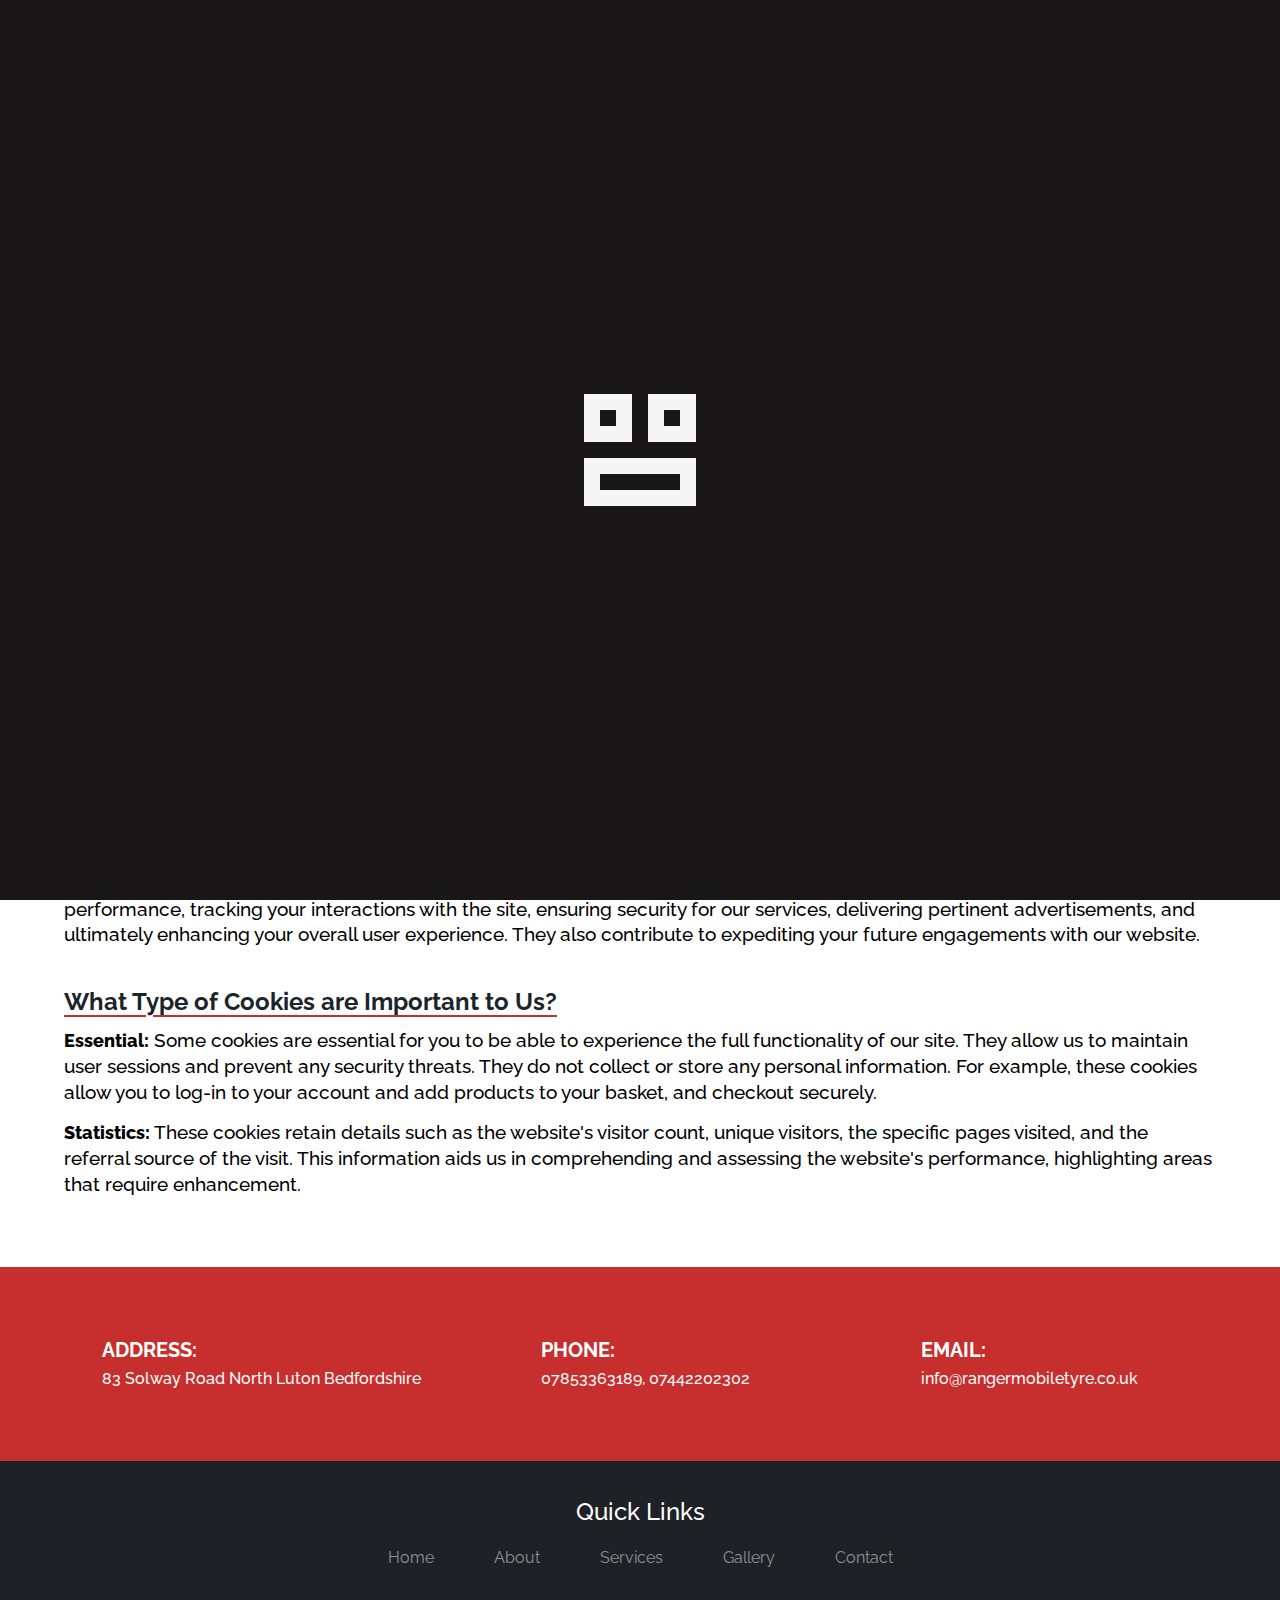
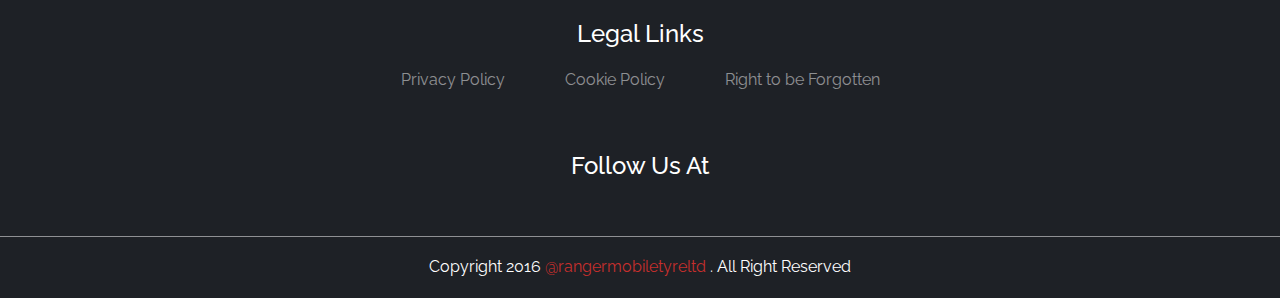
<file: html/cookiepolicy.html>
<!DOCTYPE html>
<html lang="en">
  <head>
    <meta charset="UTF-8" />
    <meta name="viewport" content="width=device-width, initial-scale=1.0" />
    <!-- Website Title -->
    <title>Emergency Mobile Tyre Supply & Fitting - Ranger Mobile Tyre</title>

    <meta
      name="keywords"
      content="Ranger Mobile tyre, Tyre Fitting, Tyre Replacement,
      Emergency Tyre Replacement, Quick Fitting Service, Around The Clock Available, Trained Technicians, On The Spot Tyre Replacement, 
      All Tyre Ranges, Mobile Tyre Supply, Bridgestone Tyres, Michelin Tyres, Iirelli Tyres, Goodyear Tyres, Avon Tyres, 
      Continental Tyres, Yokohama tyres, Dunlop Tyres,Emergency Mobile Tyre Supply & Fitting, Emergency Tyre Fitters Luton, 
      Emergency Tyre Suppliers, Fleet Tyre Suppliers, Tyre Fitting Bedfordshire, 
      Tyre Suppliers Hertfordshire, Car Tyre Fitting Buckinghamshire, Mobile Tyre Fitters Luton, Roadside Tyre Replacement,
      Tyre Replacement Service, Affordable Tyre , Mobile Tyre Fitter, Mobile Fitting, Home Fitting, Tyres At Work, Tyres On The Drive, 83 Solway Road North Luton Bedfordshire, 
      Mobile Tyre Fitters In Solway Road North Luton Bedfordshire, UK Mobile Tyre Fitting, Trained Mobile Tyre Technicians, Trusted Mobile Tyre Fitters"
    />
    <meta
      name="description"
      content="Ranger Mobile Tyre Service is there to assist you during emergencies, providing a team of skilled tire 
      fitting professionals who quickly get you back on the road."
    />
    <meta
      property="og:title"
      content="Emergency Mobile Tyre Supply & Fitting - Ranger Mobile Tyre"
    />
    <meta name="author" content="Ranger Mobile Tyre" />
    <meta name="robots" content="index, follow" />
    <meta name="googlebot" content="index, follow" />
    <meta name="google" content="nositelinkssearchbox" />
    <meta name="google" content="notranslate" />

    <link
      rel="shortcut icon"
      href="../assets/Untitled-1.png"
      type="image/x-icon"
    />

    <!-- Google Fonts -->
    <!-- Preconnecting can help reduce the latency when actual requests are made to this domain, such as when fetching font resources. -->
    <link rel="preconnect" href="https://fonts.googleapis.com" />
    <link rel="preconnect" href="https://fonts.gstatic.com" crossorigin />

    <!-- Font Awesome Icon -->
    <link
      rel="stylesheet"
      href="https://pro.fontawesome.com/releases/v5.10.0/css/all.css"
      integrity="sha384-AYmEC3Yw5cVb3ZcuHtOA93w35dYTsvhLPVnYs9eStHfGJvOvKxVfELGroGkvsg+p"
      crossorigin="anonymous"
    />

    <!-- CSS -->
    <link rel="stylesheet" href="../css/style.css" />
    <link rel="stylesheet" href="../css/responsive.css" />
    <link rel="stylesheet" href="../css/loader.css" />
  </head>
  <body class="body-loader">
    <!-- Loader -->
    <div class="loader-wrapper">
      <div class="loader">
        <div class="loader-box-1"></div>
        <div class="loader-box-2"></div>
        <div class="loader-box-3"></div>
      </div>
    </div>

    <!-- Mobile Version Navbar -->
    <section class="mobile-header">
      <div class="mobile-pre-header">
        <h2>
          In Case of Emergency Call us at <span>07853363189, 07442202302</span>
        </h2>
      </div>
      <div class="mobile-main-header mobile-section-container">
        <div class="mobile-header-logo">
          <a href="./index.html">
            <img src="../assets/tyre logo 4.png" alt="Company logo" />
          </a>
        </div>
        <button class="hamburger-menu">
          <i class="fal fa-bars"></i>
        </button>
      </div>
    </section>

    <!-- Mobile Menu Slider -->
    <div class="background-overlay"></div>
    <section class="hamburger-slider">
      <div class="hamburger-slider-close">
        <button class="hamburger-slider-close-btn">
          <i class="fas fa-window-close"></i>
        </button>
      </div>

      <nav>
        <span> <a class="mobile-nav-links" href="../index.html">Home</a></span>
        <span> <a class="mobile-nav-links" href="./about.html">About</a></span>
        <span>
          <a href="./services.html" class="mobile-nav-links">Services </a>
        </span>
        <span>
          <a href="./gallery.html" class="mobile-nav-links">Gallery </a>
        </span>
        <span>
          <a class="mobile-nav-links" href="./contact.html">Contact</a></span
        >
      </nav>
    </section>

    <!-- Hero Section  -->
    <section class="hero-section">
      <!-- Main Header -->
      <header class="header-position-static">
        <div class="pre-header">
          <h2>
            In Case of Emergency Call us at
            <span>07853363189, 07442202302</span>
          </h2>
        </div>
        <div class="header-container section-container">
          <div class="header-logo">
            <a href="../index.html">
              <img src="../assets/tyre logo 4.png" alt="Company logo" />
            </a>
          </div>
          <nav class="navbar-desktop">
            <span> <a class="nav-links" href="../index.html">Home</a></span>
            <span>
              <a href="./about.html" class="nav-links">About </a>
            </span>
            <span>
              <a class="nav-links" href="./services.html">Services</a></span
            >
            <span>
              <a href="./gallery.html" class="nav-links">Gallery </a>
            </span>
            <span> <a class="nav-links" href="./contact.html">Contact</a></span>
          </nav>
        </div>
      </header>
    </section>
    <main>
      <!-- Cookie Policy Section -->
      <section class="cookie-policy-section section-container">
        <h1>Cookie Policy</h1>

        <h2>About Cookie Policy</h2>
        <p>
          The purpose of this Cookie Policy is to clarify the function and
          utilization of cookies, the various categories of cookies we employ,
          the data we gather through cookies and its purpose, as well as
          guidelines for managing cookie preferences. To gain more insight into
          the handling, storage, and security of your personal data, kindly
          refer to our Privacy Policy.
        </p>
        <p>
          You have the option to modify or retract your consent from the Cookie
          Declaration on our website at any given moment.
        </p>
        <p>
          Find additional information about our identity, ways to get in touch
          with us, and our approach to handling personal data by referring to
          our Privacy Policy.
        </p>

        <h2>Overview of Cookies</h2>
        <p>
          Cookies are tiny text files employed to retain small fragments of
          data. When you load a website on your browser, these files are stored
          on your device. These cookies play a role in ensuring the website's
          proper functioning, enhancing security, improving user experience, and
          facilitating analysis of website performance. They aid in identifying
          successful elements and areas needing enhancement.
        </p>

        <h2>How Do We Utilize Cookies?</h2>
        <p>
          Similar to many online services, our website utilizes both first-party
          and third-party cookies to fulfill various objectives. First-party
          cookies are predominantly essential for the proper functioning of the
          website and do not gather any personally identifiable information from
          you. Third-party cookies employed on our website primarily serve
          purposes such as evaluating website performance, tracking your
          interactions with the site, ensuring security for our services,
          delivering pertinent advertisements, and ultimately enhancing your
          overall user experience. They also contribute to expediting your
          future engagements with our website.
        </p>
        <h2>What Type of Cookies are Important to Us?</h2>
        <p>
          <span>Essential:</span> Some cookies are essential for you to be able
          to experience the full functionality of our site. They allow us to
          maintain user sessions and prevent any security threats. They do not
          collect or store any personal information. For example, these cookies
          allow you to log-in to your account and add products to your basket,
          and checkout securely.
        </p>

        <p>
          <span>Statistics: </span>These cookies retain details such as the
          website's visitor count, unique visitors, the specific pages visited,
          and the referral source of the visit. This information aids us in
          comprehending and assessing the website's performance, highlighting
          areas that require enhancement.
        </p>
      </section>
    </main>
    <!-- Footer -->
    <footer>
      <div class="footer-gridbox">
        <div class="footer-address">
          <div class="section-container">
            <div class="footer-company-location">
              <i class="fas fa-map-marker-alt"></i>

              <h4>
                ADDRESS:
                <br />
                <span>83 Solway Road North Luton Bedfordshire</span>
              </h4>
            </div>
            <div class="footer-compnay-number">
              <i class="fas fa-phone-alt"></i>

              <h4>
                PHONE: <br />
                <span> 07853363189, 07442202302</span>
              </h4>
            </div>

            <div class="footer-company-mail">
              <i class="fas fa-envelope"></i>

              <h4>
                EMAIL:
                <br />
                <span>
                  <a href="mailto: info@rangermobiletyre.co.uk">
                    info@rangermobiletyre.co.uk</a
                  ></span
                >
              </h4>
            </div>
          </div>
        </div>

        <div class="footer-quick-links section-container">
          <h2>Quick Links</h2>
          <nav>
            <a href="../index.html">Home</a>
            <a href="./about.html">About</a>
            <a href="./services.html">Services</a>
            <a href="./gallery.html">Gallery</a>
            <a href="./contact.html">Contact</a>
          </nav>
        </div>

        <div class="footer-legal-links section-container">
          <h2>legal Links</h2>
          <nav>
            <a href="./privacypolicy.html">Privacy Policy</a>
            <a href="./cookiepolicy.html">Cookie Policy</a>
            <a href="./righttobeforgotten.html">Right to be Forgotten</a>
          </nav>
        </div>
        <div class="footer-legal-links footer-social-media section-container">
          <h2>Follow us at</h2>
          <nav>
            <a
              href="https://www.facebook.com/people/Ranger-Mob-Tyre/pfbid0ERscNBXpe1D7TKxdYGu9kjB2pkc5Gpcu1TS7kz2d6DuJkrRyPcUQBXaCQ7j5Jj4el/"
              aria-label="Facebook Page Link"
              ><i class="fab fa-facebook-f"></i
            ></a>
            <a
              href="https://www.instagram.com/rangermobtyre/?utm_source=qr"
              aria-label="Instagram Page Link"
            >
              <i class="fab fa-instagram"></i>
            </a>
          </nav>
        </div>
      </div>
      <hr />
      <div class="footer-copyright section-container">
        <p>
          Copyright 2016
          <span><a href="../index.html"> @rangermobiletyreltd</a></span>
          . All Right Reserved
        </p>
      </div>
    </footer>
    <!-- Scroll to Top -->
    <div class="scroll_to_top">
      <i class="far fa-long-arrow-alt-up"></i>
    </div>
    <script src="../js/script.js"></script>
  </body>
</html>
</file>
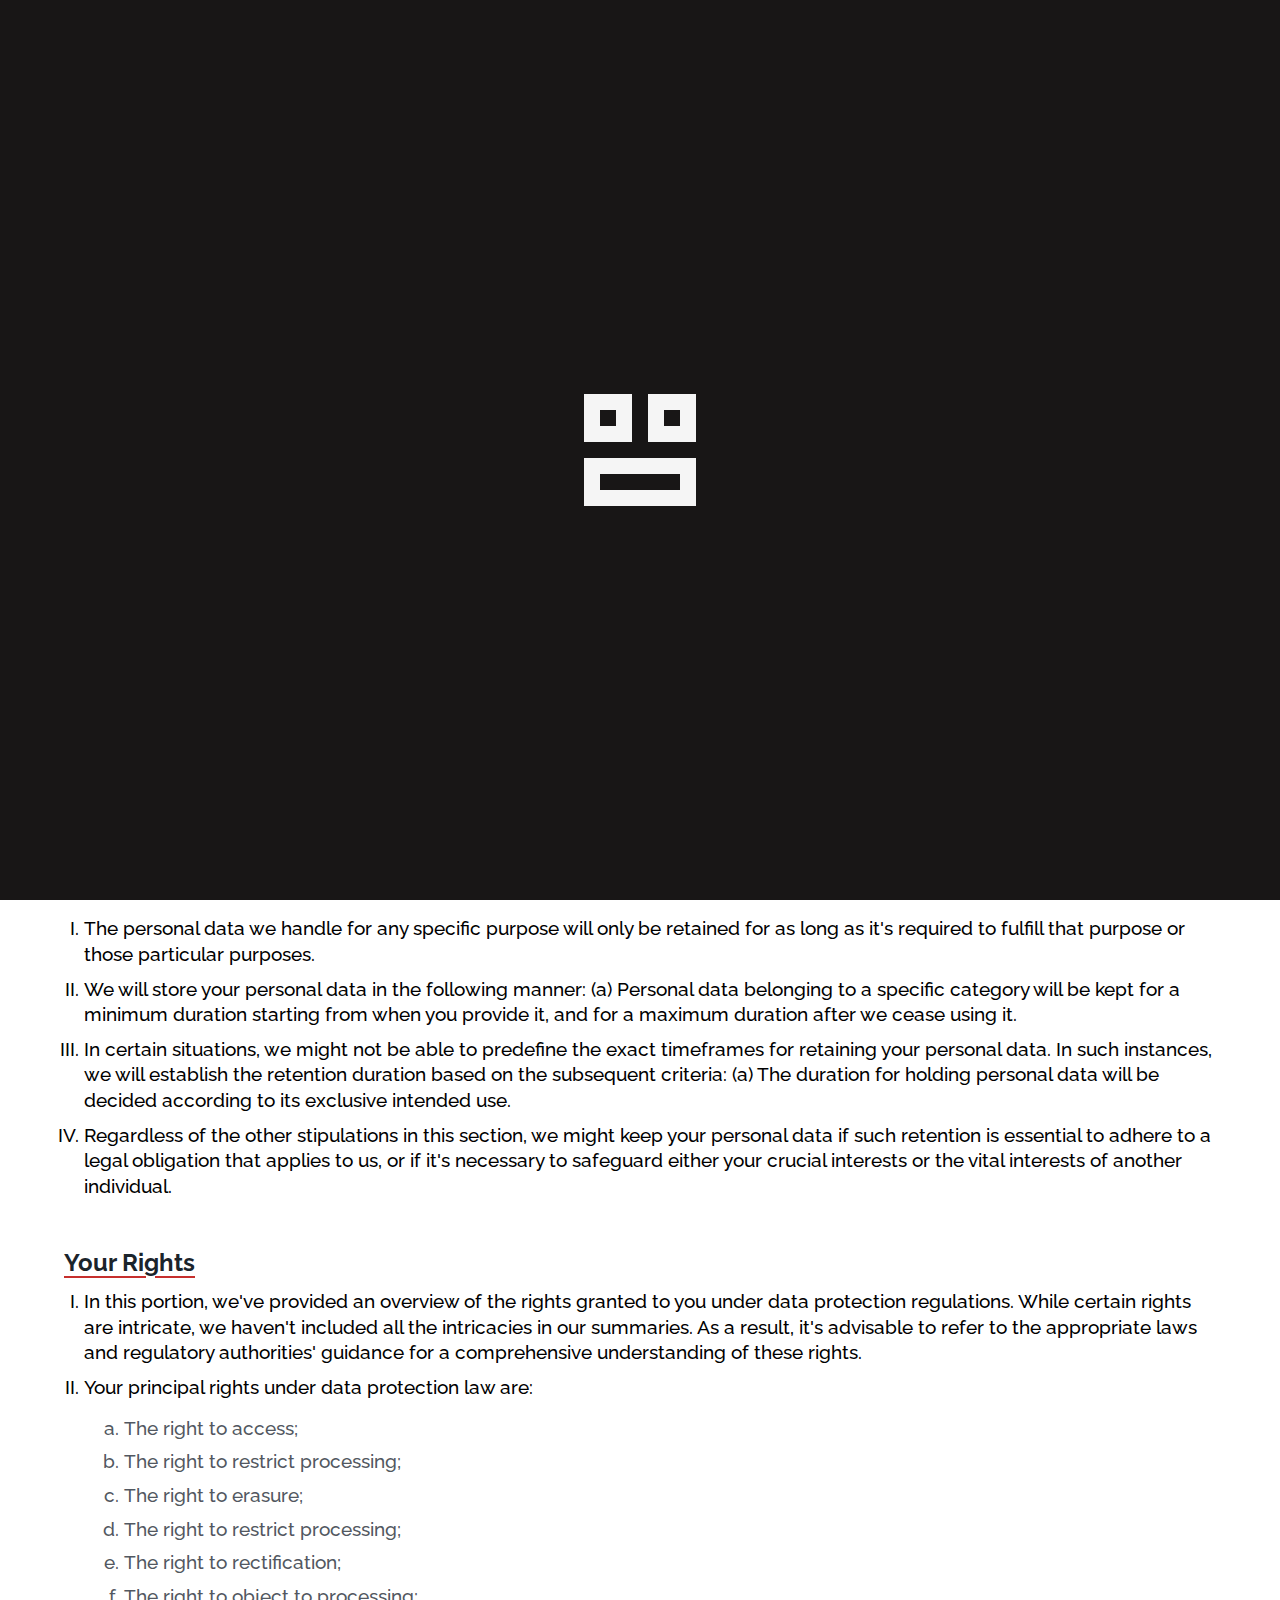
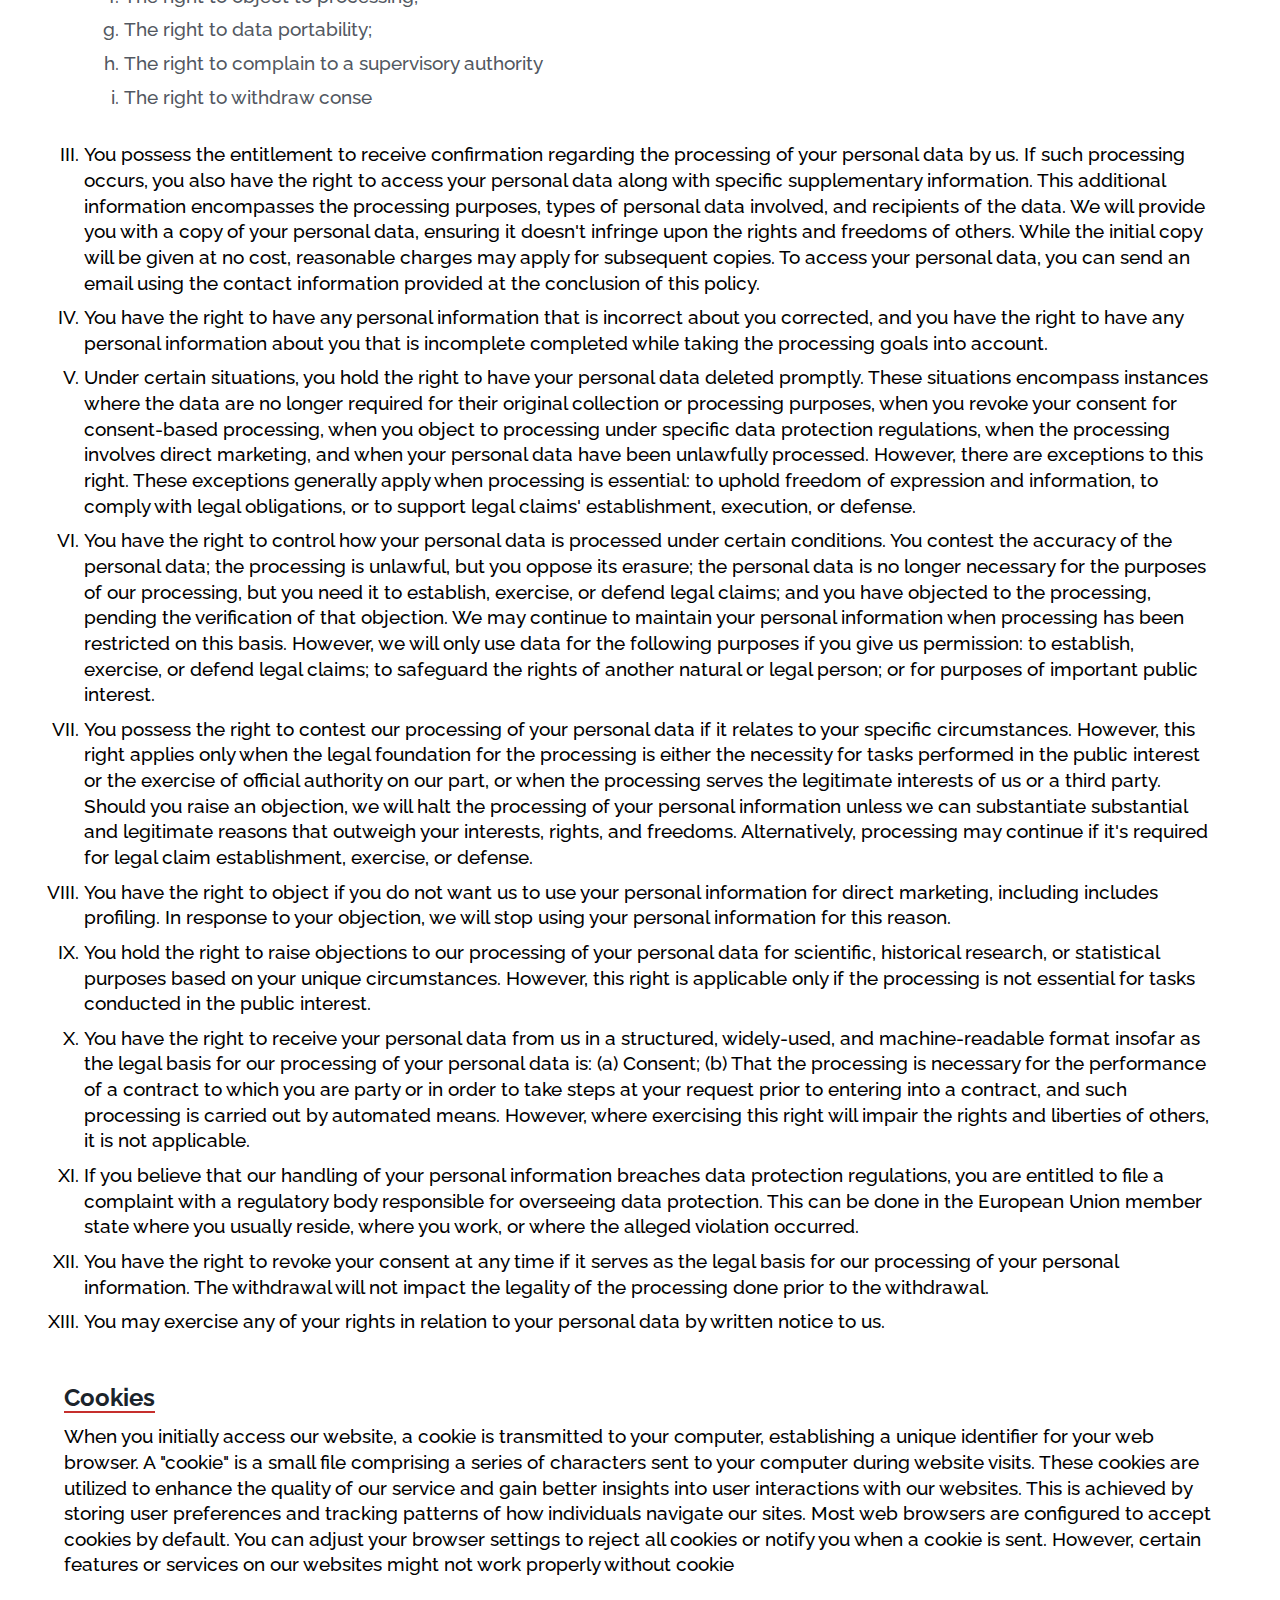
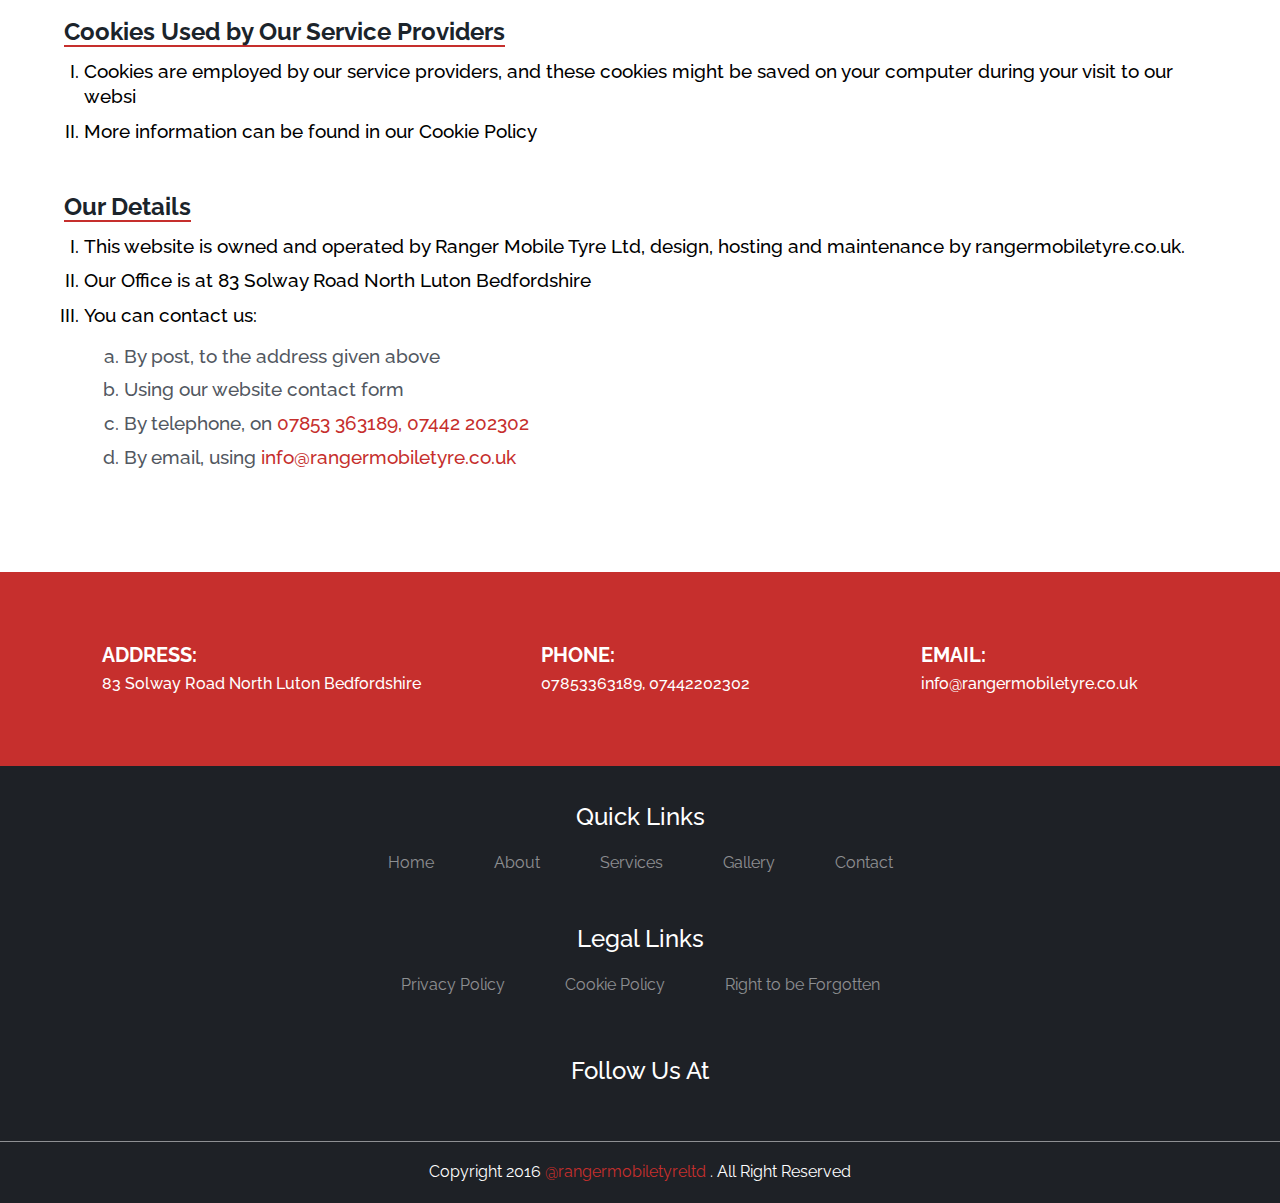
<file: html/privacypolicy.html>
<!DOCTYPE html>
<html lang="en">
  <head>
    <meta charset="UTF-8" />
    <meta name="viewport" content="width=device-width, initial-scale=1.0" />
    <!-- Website Title -->
    <title>Emergency Mobile Tyre Supply & Fitting - Ranger Mobile Tyre</title>

    <meta
      name="keywords"
      content="Ranger Mobile tyre, Tyre Fitting, Tyre Replacement,
      Emergency Tyre Replacement, Quick Fitting Service, Around The Clock Available, Trained Technicians, On The Spot Tyre Replacement, 
      All Tyre Ranges, Mobile Tyre Supply, Bridgestone Tyres, Michelin Tyres, Iirelli Tyres, Goodyear Tyres, Avon Tyres, 
      Continental Tyres, Yokohama tyres, Dunlop Tyres,Emergency Mobile Tyre Supply & Fitting, Emergency Tyre Fitters Luton, 
      Emergency Tyre Suppliers, Fleet Tyre Suppliers, Tyre Fitting Bedfordshire, 
      Tyre Suppliers Hertfordshire, Car Tyre Fitting Buckinghamshire, Mobile Tyre Fitters Luton, Roadside Tyre Replacement,
      Tyre Replacement Service, Affordable Tyre , Mobile Tyre Fitter, Mobile Fitting, Home Fitting, Tyres At Work, Tyres On The Drive, 83 Solway Road North Luton Bedfordshire, 
      Mobile Tyre Fitters In Solway Road North Luton Bedfordshire, UK Mobile Tyre Fitting, Trained Mobile Tyre Technicians, Trusted Mobile Tyre Fitters"
    />
    <meta
      name="description"
      content="Ranger Mobile Tyre Service is there to assist you during emergencies, providing a team of skilled tire 
      fitting professionals who quickly get you back on the road."
    />
    <meta
      property="og:title"
      content="Emergency Mobile Tyre Supply & Fitting - Ranger Mobile Tyre"
    />
    <meta name="author" content="Ranger Mobile Tyre" />
    <meta name="robots" content="index, follow" />
    <meta name="googlebot" content="index, follow" />
    <meta name="google" content="nositelinkssearchbox" />
    <meta name="google" content="notranslate" />

    <link
      rel="shortcut icon"
      href="../assets/Untitled-1.png"
      type="image/x-icon"
    />

    <!-- Google Fonts -->
    <!-- Preconnecting can help reduce the latency when actual requests are made to this domain, such as when fetching font resources. -->
    <link rel="preconnect" href="https://fonts.googleapis.com" />
    <link rel="preconnect" href="https://fonts.gstatic.com" crossorigin />

    <!-- Font Awesome Icon -->
    <link
      rel="stylesheet"
      href="https://pro.fontawesome.com/releases/v5.10.0/css/all.css"
      integrity="sha384-AYmEC3Yw5cVb3ZcuHtOA93w35dYTsvhLPVnYs9eStHfGJvOvKxVfELGroGkvsg+p"
      crossorigin="anonymous"
    />

    <!-- CSS -->
    <link rel="stylesheet" href="../css/style.css" />
    <link rel="stylesheet" href="../css/responsive.css" />
    <link rel="stylesheet" href="../css/loader.css" />
  </head>
  <body class="body-loader">
    <!-- Loader -->
    <div class="loader-wrapper">
      <div class="loader">
        <div class="loader-box-1"></div>
        <div class="loader-box-2"></div>
        <div class="loader-box-3"></div>
      </div>
    </div>

    <!-- Mobile Version Navbar -->
    <section class="mobile-header">
      <div class="mobile-pre-header">
        <h2>
          In Case of Emergency Call us at <span>07853363189, 07442202302</span>
        </h2>
      </div>
      <div class="mobile-main-header mobile-section-container">
        <div class="mobile-header-logo">
          <a href="./index.html">
            <img src="../assets/tyre logo 4.png" alt="Company logo" />
          </a>
        </div>
        <button class="hamburger-menu">
          <i class="fal fa-bars"></i>
        </button>
      </div>
    </section>

    <!-- Mobile Menu Slider -->
    <div class="background-overlay"></div>
    <section class="hamburger-slider">
      <div class="hamburger-slider-close">
        <button class="hamburger-slider-close-btn">
          <i class="fas fa-window-close"></i>
        </button>
      </div>

      <nav>
        <span> <a class="mobile-nav-links" href="../index.html">Home</a></span>
        <span> <a class="mobile-nav-links" href="./about.html">About</a></span>
        <span>
          <a href="./services.html" class="mobile-nav-links">Services </a>
        </span>

        <span>
          <a href="./gallery.html" class="mobile-nav-links">Gallery </a>
        </span>
        <span>
          <a class="mobile-nav-links" href="./contact.html">Contact</a></span
        >
      </nav>
    </section>

    <!-- Hero Section  -->
    <section class="hero-section">
      <!-- Main Header -->
      <header class="header-position-static">
        <div class="pre-header">
          <h2>
            In Case of Emergency Call us at
            <span>07853363189, 07442202302</span>
          </h2>
        </div>
        <div class="header-container section-container">
          <div class="header-logo">
            <a href="../index.html">
              <img src="../assets/tyre logo 4.png" alt="Company logo" />
            </a>
          </div>
          <nav class="navbar-desktop">
            <span> <a class="nav-links" href="../index.html">Home</a></span>
            <span>
              <a href="./about.html" class="nav-links">About </a>
            </span>
            <span>
              <a class="nav-links" href="./services.html">Services</a></span
            >
            <span>
              <a href="./gallery.html" class="nav-links">Gallery </a>
            </span>
            <span> <a class="nav-links" href="./contact.html">Contact</a></span>
          </nav>
        </div>
      </header>
    </section>
    <main>
      <!-- Privacy Policy Section -->
      <section class="privacy-policy-section section-container">
        <h1>Privacy Policy</h1>

        <p>
          <b>At Ranger Mobile Tyre Ltd</b>, we value the significance of
          privacy. Therefore, as we develop and manage our web services, we
          prioritize the protection of your privacy. This Privacy Policy
          delineates the categories of personal data we collect as you engage
          with our websites, and it highlights certain measures we implement to
          ensure its security. These guiding principles pertain to the personal
          information we request from you and that you furnish voluntarily. This
          encompasses data that uniquely identifies you, including your name,
          mailing address, email, or other means of communication.
        </p>

        <h2>Data Collection</h2>
        <p>
          Using our website and most other services doesn't necessitate sharing
          any details that identify you personally. However, when you visit a
          website, we might collect limited non-personally identifying
          information made available by your browser. This log data includes
          your internet protocol (IP) address, the type of browser you use, its
          language, the date and time of your visit, and one or more cookies
          that might uniquely identify your browser. This information aids us in
          better comprehending user behavior and enhancing our offerings.
          Certain services, like appointment scheduling, may require you to
          register an account. During this process, we'll ask for some personal
          information to establish your account and provide the service. When we
          do require information that identifies you personally, we will be
          transparent about the data we gather and how we use it. Our intention
          is to empower you to make an informed choice about sharing your
          personal information with us. Ultimately, the decision to provide the
          information rests with you.
        </p>
        <h2>Saving and Deleting Personal Data</h2>
        <p>
          This portion outlines our strategies and protocols for retaining and
          managing data. These measures are crafted to ensure our adherence to
          legal responsibilities concerning the storage and removal of personal
          information.
        </p>
        <ol>
          <li>
            The personal data we handle for any specific purpose will only be
            retained for as long as it's required to fulfill that purpose or
            those particular purposes.
          </li>
          <li>
            We will store your personal data in the following manner: (a)
            Personal data belonging to a specific category will be kept for a
            minimum duration starting from when you provide it, and for a
            maximum duration after we cease using it.
          </li>
          <li>
            In certain situations, we might not be able to predefine the exact
            timeframes for retaining your personal data. In such instances, we
            will establish the retention duration based on the subsequent
            criteria: (a) The duration for holding personal data will be decided
            according to its exclusive intended use.
          </li>
          <li>
            Regardless of the other stipulations in this section, we might keep
            your personal data if such retention is essential to adhere to a
            legal obligation that applies to us, or if it's necessary to
            safeguard either your crucial interests or the vital interests of
            another individual.
          </li>
        </ol>
        <h2>Your Rights</h2>
        <ol>
          <li>
            In this portion, we've provided an overview of the rights granted to
            you under data protection regulations. While certain rights are
            intricate, we haven't included all the intricacies in our summaries.
            As a result, it's advisable to refer to the appropriate laws and
            regulatory authorities' guidance for a comprehensive understanding
            of these rights.
          </li>

          <li>
            Your principal rights under data protection law are:
            <ul>
              <li>The right to access;</li>
              <li>The right to restrict processing;</li>
              <li>The right to erasure;</li>
              <li>The right to restrict processing;</li>
              <li>The right to rectification;</li>
              <li>The right to object to processing;</li>
              <li>The right to data portability;</li>
              <li>The right to complain to a supervisory authority</li>
              <li>The right to withdraw conse</li>
            </ul>
          </li>
          <li>
            You possess the entitlement to receive confirmation regarding the
            processing of your personal data by us. If such processing occurs,
            you also have the right to access your personal data along with
            specific supplementary information. This additional information
            encompasses the processing purposes, types of personal data
            involved, and recipients of the data. We will provide you with a
            copy of your personal data, ensuring it doesn't infringe upon the
            rights and freedoms of others. While the initial copy will be given
            at no cost, reasonable charges may apply for subsequent copies. To
            access your personal data, you can send an email using the contact
            information provided at the conclusion of this policy.
          </li>
          <li>
            You have the right to have any personal information that is
            incorrect about you corrected, and you have the right to have any
            personal information about you that is incomplete completed while
            taking the processing goals into account.
          </li>
          <li>
            Under certain situations, you hold the right to have your personal
            data deleted promptly. These situations encompass instances where
            the data are no longer required for their original collection or
            processing purposes, when you revoke your consent for consent-based
            processing, when you object to processing under specific data
            protection regulations, when the processing involves direct
            marketing, and when your personal data have been unlawfully
            processed. However, there are exceptions to this right. These
            exceptions generally apply when processing is essential: to uphold
            freedom of expression and information, to comply with legal
            obligations, or to support legal claims' establishment, execution,
            or defense.
          </li>
          <li>
            You have the right to control how your personal data is processed
            under certain conditions. You contest the accuracy of the personal
            data; the processing is unlawful, but you oppose its erasure; the
            personal data is no longer necessary for the purposes of our
            processing, but you need it to establish, exercise, or defend legal
            claims; and you have objected to the processing, pending the
            verification of that objection. We may continue to maintain your
            personal information when processing has been restricted on this
            basis. However, we will only use data for the following purposes if
            you give us permission: to establish, exercise, or defend legal
            claims; to safeguard the rights of another natural or legal person;
            or for purposes of important public interest.
          </li>
          <li>
            You possess the right to contest our processing of your personal
            data if it relates to your specific circumstances. However, this
            right applies only when the legal foundation for the processing is
            either the necessity for tasks performed in the public interest or
            the exercise of official authority on our part, or when the
            processing serves the legitimate interests of us or a third party.
            Should you raise an objection, we will halt the processing of your
            personal information unless we can substantiate substantial and
            legitimate reasons that outweigh your interests, rights, and
            freedoms. Alternatively, processing may continue if it's required
            for legal claim establishment, exercise, or defense.
          </li>
          <li>
            You have the right to object if you do not want us to use your
            personal information for direct marketing, including includes
            profiling. In response to your objection, we will stop using your
            personal information for this reason.
          </li>
          <li>
            You hold the right to raise objections to our processing of your
            personal data for scientific, historical research, or statistical
            purposes based on your unique circumstances. However, this right is
            applicable only if the processing is not essential for tasks
            conducted in the public interest.
          </li>
          <li>
            You have the right to receive your personal data from us in a
            structured, widely-used, and machine-readable format insofar as the
            legal basis for our processing of your personal data is: (a)
            Consent; (b) That the processing is necessary for the performance of
            a contract to which you are party or in order to take steps at your
            request prior to entering into a contract, and such processing is
            carried out by automated means. However, where exercising this right
            will impair the rights and liberties of others, it is not
            applicable.
          </li>

          <li>
            If you believe that our handling of your personal information
            breaches data protection regulations, you are entitled to file a
            complaint with a regulatory body responsible for overseeing data
            protection. This can be done in the European Union member state
            where you usually reside, where you work, or where the alleged
            violation occurred.
          </li>

          <li>
            You have the right to revoke your consent at any time if it serves
            as the legal basis for our processing of your personal information.
            The withdrawal will not impact the legality of the processing done
            prior to the withdrawal.
          </li>
          <li>
            You may exercise any of your rights in relation to your personal
            data by written notice to us.
          </li>
        </ol>
        <h2>Cookies</h2>
        <p>
          When you initially access our website, a cookie is transmitted to your
          computer, establishing a unique identifier for your web browser. A
          "cookie" is a small file comprising a series of characters sent to
          your computer during website visits. These cookies are utilized to
          enhance the quality of our service and gain better insights into user
          interactions with our websites. This is achieved by storing user
          preferences and tracking patterns of how individuals navigate our
          sites. Most web browsers are configured to accept cookies by default.
          You can adjust your browser settings to reject all cookies or notify
          you when a cookie is sent. However, certain features or services on
          our websites might not work properly without cookie
        </p>
        <h2>Cookies Used by Our Service Providers</h2>
        <ol>
          <li>
            Cookies are employed by our service providers, and these cookies
            might be saved on your computer during your visit to our websi
          </li>

          <li>More information can be found in our Cookie Policy</li>
        </ol>

        <h2>Our Details</h2>
        <ol>
          <li>
            This website is owned and operated by Ranger Mobile Tyre Ltd,
            design, hosting and maintenance by rangermobiletyre.co.uk.
          </li>
          <li>Our Office is at 83 Solway Road North Luton Bedfordshire</li>
          <li>
            You can contact us:
            <ul>
              <li>By post, to the address given above</li>
              <li>Using our website contact form</li>
              <li>By telephone, on <span>07853 363189, 07442 202302</span></li>
              <li>
                By email, using
                <a href="mailto: info@rangermobiletyre.co.uk">
                  info@rangermobiletyre.co.uk</a
                >
              </li>
            </ul>
          </li>
        </ol>
      </section>
    </main>
    <!-- Footer -->
    <footer>
      <div class="footer-gridbox">
        <div class="footer-address">
          <div class="section-container">
            <div class="footer-company-location">
              <i class="fas fa-map-marker-alt"></i>

              <h4>
                ADDRESS:
                <br />
                <span>83 Solway Road North Luton Bedfordshire</span>
              </h4>
            </div>
            <div class="footer-compnay-number">
              <i class="fas fa-phone-alt"></i>

              <h4>
                PHONE: <br />
                <span> 07853363189, 07442202302</span>
              </h4>
            </div>

            <div class="footer-company-mail">
              <i class="fas fa-envelope"></i>

              <h4>
                EMAIL:
                <br />
                <span>
                  <a href="mailto: info@rangermobiletyre.co.uk">
                    info@rangermobiletyre.co.uk</a
                  ></span
                >
              </h4>
            </div>
          </div>
        </div>

        <div class="footer-quick-links section-container">
          <h2>Quick Links</h2>
          <nav>
            <a href="../index.html">Home</a>
            <a href="./about.html">About</a>
            <a href="./services.html">Services</a>
            <a href="./gallery.html">Gallery</a>
            <a href="./contact.html">Contact</a>
          </nav>
        </div>

        <div class="footer-legal-links section-container">
          <h2>legal Links</h2>
          <nav>
            <a href="./privacypolicy.html">Privacy Policy</a>
            <a href="./cookiepolicy.html">Cookie Policy</a>
            <a href="./righttobeforgotten.html">Right to be Forgotten</a>
          </nav>
        </div>
        <div class="footer-legal-links footer-social-media section-container">
          <h2>Follow us at</h2>
          <nav>
            <a
              href="https://www.facebook.com/people/Ranger-Mob-Tyre/pfbid0ERscNBXpe1D7TKxdYGu9kjB2pkc5Gpcu1TS7kz2d6DuJkrRyPcUQBXaCQ7j5Jj4el/"
              aria-label="Facebook Page Link"
              ><i class="fab fa-facebook-f"></i
            ></a>
            <a
              href="https://www.instagram.com/rangermobtyre/?utm_source=qr"
              aria-label="Instagram Page Link"
            >
              <i class="fab fa-instagram"></i>
            </a>
          </nav>
        </div>
      </div>
      <hr />
      <div class="footer-copyright section-container">
        <p>
          Copyright 2016
          <span><a href="../index.html"> @rangermobiletyreltd</a></span>
          . All Right Reserved
        </p>
      </div>
    </footer>
    <!-- Scroll to Top -->
    <div class="scroll_to_top">
      <i class="far fa-long-arrow-alt-up"></i>
    </div>
    <script src="../js/script.js"></script>
  </body>
</html>
</file>
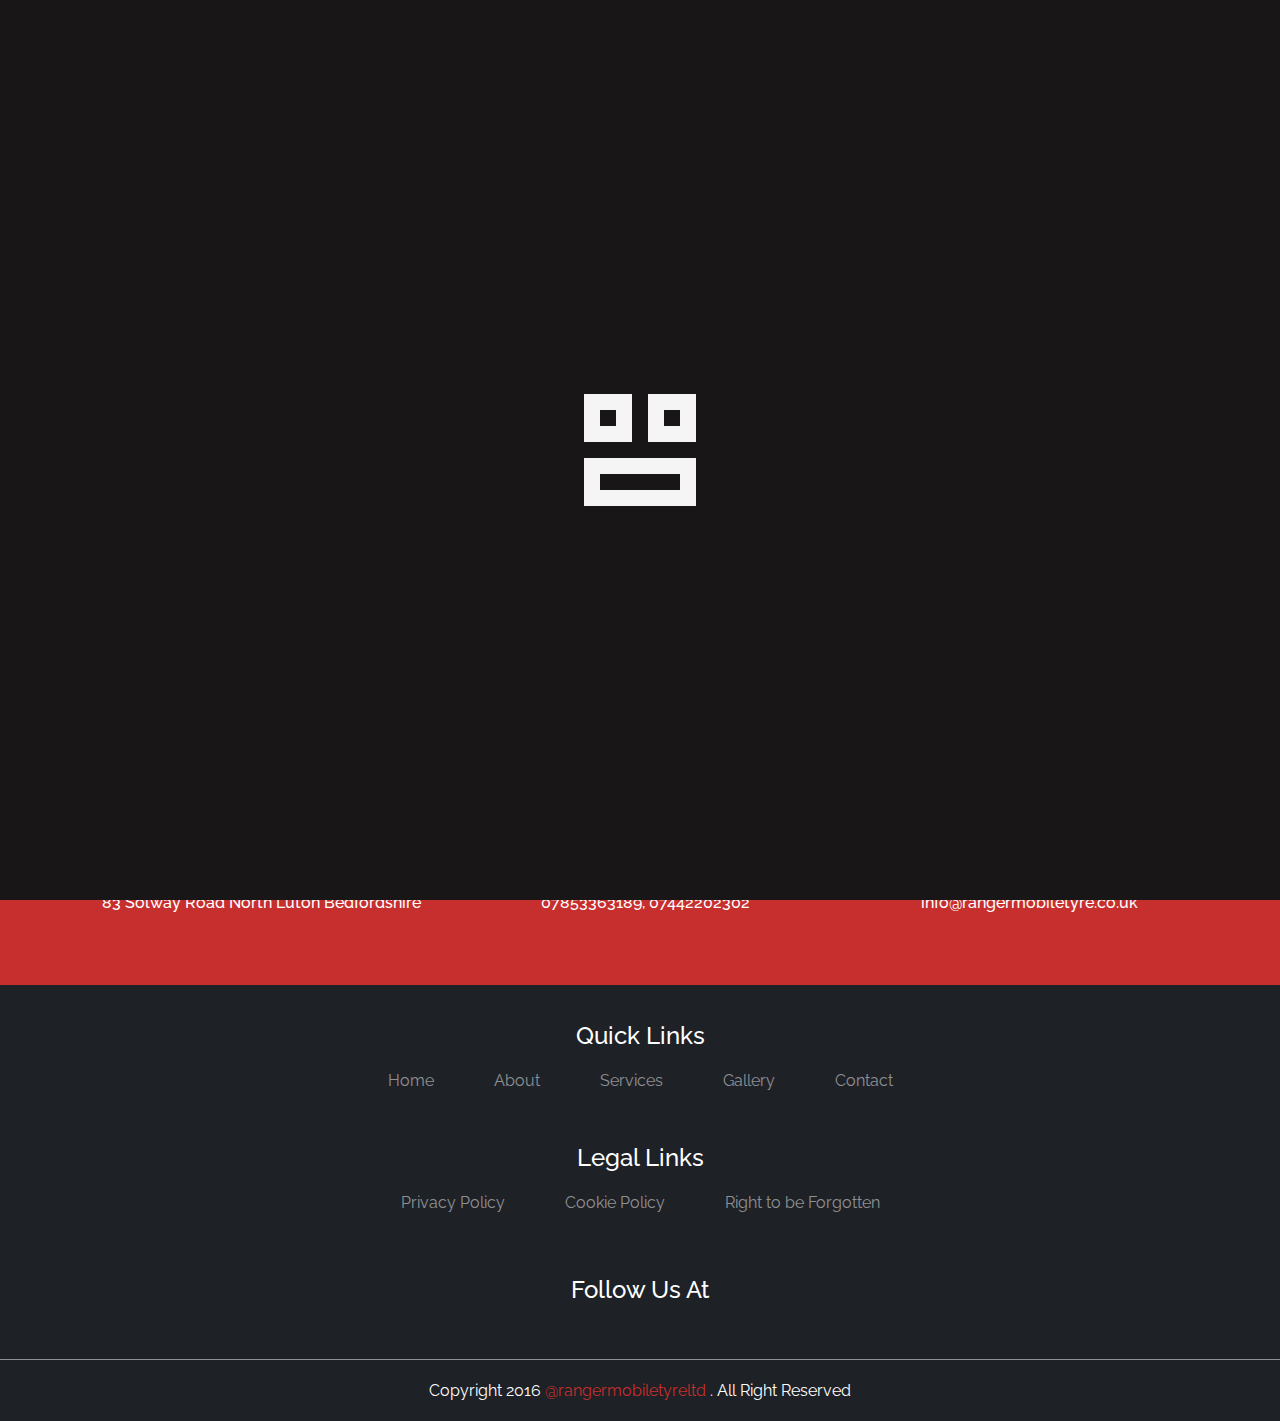
<file: html/righttobeforgotten.html>
<!DOCTYPE html>
<html lang="en">
  <head>
    <meta charset="UTF-8" />
    <meta name="viewport" content="width=device-width, initial-scale=1.0" />
    <!-- Website Title -->
    <title>Emergency Mobile Tyre Supply & Fitting - Ranger Mobile Tyre</title>

    <meta
      name="keywords"
      content="Ranger Mobile tyre, Tyre Fitting, Tyre Replacement,
    Emergency Tyre Replacement, Quick Fitting Service, Around The Clock Available, Trained Technicians, On The Spot Tyre Replacement, 
    All Tyre Ranges, Mobile Tyre Supply, Bridgestone Tyres, Michelin Tyres, Iirelli Tyres, Goodyear Tyres, Avon Tyres, 
    Continental Tyres, Yokohama tyres, Dunlop Tyres,Emergency Mobile Tyre Supply & Fitting, Emergency Tyre Fitters Luton, 
    Emergency Tyre Suppliers, Fleet Tyre Suppliers, Tyre Fitting Bedfordshire, 
    Tyre Suppliers Hertfordshire, Car Tyre Fitting Buckinghamshire, Mobile Tyre Fitters Luton, Roadside Tyre Replacement,
    Tyre Replacement Service, Affordable Tyre , Mobile Tyre Fitter, Mobile Fitting, Home Fitting, Tyres At Work, Tyres On The Drive, 83 Solway Road North Luton Bedfordshire, 
    Mobile Tyre Fitters In Solway Road North Luton Bedfordshire, UK Mobile Tyre Fitting, Trained Mobile Tyre Technicians, Trusted Mobile Tyre Fitters"
    />
    <meta
      name="description"
      content="Ranger Mobile Tyre Service is there to assist you during emergencies, providing a team of skilled tire 
    fitting professionals who quickly get you back on the road."
    />
    <meta
      property="og:title"
      content="Emergency Mobile Tyre Supply & Fitting - Ranger Mobile Tyre"
    />
    <meta name="author" content="Ranger Mobile Tyre" />
    <meta name="robots" content="index, follow" />
    <meta name="googlebot" content="index, follow" />
    <meta name="google" content="nositelinkssearchbox" />
    <meta name="google" content="notranslate" />

    <link
      rel="shortcut icon"
      href="../assets/Untitled-1.png"
      type="image/x-icon"
    />

    <!-- Google Fonts -->
    <!-- Preconnecting can help reduce the latency when actual requests are made to this domain, such as when fetching font resources. -->
    <link rel="preconnect" href="https://fonts.googleapis.com" />
    <link rel="preconnect" href="https://fonts.gstatic.com" crossorigin />

    <!-- Font Awesome Icon -->
    <link
      rel="stylesheet"
      href="https://pro.fontawesome.com/releases/v5.10.0/css/all.css"
      integrity="sha384-AYmEC3Yw5cVb3ZcuHtOA93w35dYTsvhLPVnYs9eStHfGJvOvKxVfELGroGkvsg+p"
      crossorigin="anonymous"
    />

    <!-- CSS -->
    <link rel="stylesheet" href="../css/style.css" />
    <link rel="stylesheet" href="../css/responsive.css" />
    <link rel="stylesheet" href="../css/loader.css" />
  </head>
  <body class="body-loader">
    <!-- Loader -->
    <div class="loader-wrapper">
      <div class="loader">
        <div class="loader-box-1"></div>
        <div class="loader-box-2"></div>
        <div class="loader-box-3"></div>
      </div>
    </div>

    <!-- Mobile Version Navbar -->
    <section class="mobile-header">
      <div class="mobile-pre-header">
        <h2>
          In Case of Emergency Call us at <span>07853363189, 07442202302</span>
        </h2>
      </div>
      <div class="mobile-main-header mobile-section-container">
        <div class="mobile-header-logo">
          <a href="./index.html">
            <img src="../assets/tyre logo 4.png" alt="Company logo" />
          </a>
        </div>
        <button class="hamburger-menu">
          <i class="fal fa-bars"></i>
        </button>
      </div>
    </section>

    <!-- Mobile Menu Slider -->
    <div class="background-overlay"></div>
    <section class="hamburger-slider">
      <div class="hamburger-slider-close">
        <button class="hamburger-slider-close-btn">
          <i class="fas fa-window-close"></i>
        </button>
      </div>
      <nav>
        <span> <a class="mobile-nav-links" href="../index.html">Home</a></span>
        <span> <a class="mobile-nav-links" href="./about.html">About</a></span>
        <span>
          <a href="./services.html" class="mobile-nav-links">Services </a>
        </span>

        <span>
          <a href="./gallery.html" class="mobile-nav-links">Gallery </a>
        </span>
        <span>
          <a class="mobile-nav-links" href="./contact.html">Contact</a></span
        >
      </nav>
    </section>

    <!-- Hero Section  -->
    <section class="hero-section">
      <!-- Main Header -->
      <header class="header-position-static">
        <div class="pre-header">
          <h2>
            In Case of Emergency Call us at
            <span>07853363189, 07442202302</span>
          </h2>
        </div>
        <div class="header-container section-container">
          <div class="header-logo">
            <a href="../index.html">
              <img src="../assets/tyre logo 4.png" alt="Company logo" />
            </a>
          </div>
          <nav class="navbar-desktop">
            <span> <a class="nav-links" href="../index.html">Home</a></span>
            <span>
              <a href="./about.html" class="nav-links">About </a>
            </span>
            <span>
              <a class="nav-links" href="./services.html">Services</a></span
            >
            <span>
              <a href="./gallery.html" class="nav-links">Gallery </a>
            </span>
            <span> <a class="nav-links" href="./contact.html">Contact</a></span>
          </nav>
        </div>
      </header>
    </section>
    <main>
      <!-- Right To Be Forgotten Section -->
      <section class="right-to-be-forgotten-section section-container">
        <h1>Right To Be Forgotten</h1>
        <p>
          <span>Ranger Mobile Tyre</span> recognises the value of privacy and
          complies with GDPR requirements by granting our users the right to be
          forgotten.
        </p>
        <p>
          We might possess different types of personal details associated with
          you, including your email or residential address, phone number, or
          historical records of services we have previously provided to you.
        </p>
        <p>
          If you’d like us to delete some or all the information, we hold on to,
          please send an email to
          <a href="mailto: info@rangermobiletyre.co.uk">
            info@rangermobiletyre.co.uk</a
          >, including:
        </p>
        <ul>
          <li>Your full legal name</li>
          <li>Email Address</li>
          <li>The information you are concerned about</li>
          <li>
            A scan of a document (for example, a driving licence or passport)
            acting as proof of your identity.
          </li>
        </ul>

        <p>
          Please note we may not be able to delete information if it’s required
          to fulfil contracts, we have with you.
        </p>
        <p>
          We must allow you and your data the right to be forgotten, and thus
          deleted, from our website, databases, and any other holding platform
          of data we obtain for you.
        </p>
      </section>
    </main>
    <!-- Footer -->
    <footer>
      <div class="footer-gridbox">
        <div class="footer-address">
          <div class="section-container">
            <div class="footer-company-location">
              <i class="fas fa-map-marker-alt"></i>

              <h4>
                ADDRESS:
                <br />
                <span>83 Solway Road North Luton Bedfordshire</span>
              </h4>
            </div>
            <div class="footer-compnay-number">
              <i class="fas fa-phone-alt"></i>

              <h4>
                PHONE: <br />
                <span> 07853363189, 07442202302</span>
              </h4>
            </div>

            <div class="footer-company-mail">
              <i class="fas fa-envelope"></i>

              <h4>
                EMAIL:
                <br />
                <span>
                  <a href="mailto: info@rangermobiletyre.co.uk">
                    info@rangermobiletyre.co.uk</a
                  ></span
                >
              </h4>
            </div>
          </div>
        </div>

        <div class="footer-quick-links section-container">
          <h2>Quick Links</h2>
          <nav>
            <a href="../index.html">Home</a>
            <a href="./about.html">About</a>
            <a href="./services.html">Services</a>
            <a href="./gallery.html">Gallery</a>
            <a href="./contact.html">Contact</a>
          </nav>
        </div>

        <div class="footer-legal-links section-container">
          <h2>legal Links</h2>
          <nav>
            <a href="./privacypolicy.html">Privacy Policy</a>
            <a href="./cookiepolicy.html">Cookie Policy</a>
            <a href="./righttobeforgotten.html">Right to be Forgotten</a>
          </nav>
        </div>
        <div class="footer-legal-links footer-social-media section-container">
          <h2>Follow us at</h2>
          <nav>
            <a
              href="https://www.facebook.com/people/Ranger-Mob-Tyre/pfbid0ERscNBXpe1D7TKxdYGu9kjB2pkc5Gpcu1TS7kz2d6DuJkrRyPcUQBXaCQ7j5Jj4el/"
              aria-label="Facebook Page Link"
              ><i class="fab fa-facebook-f"></i
            ></a>
            <a
              href="https://www.instagram.com/rangermobtyre/?utm_source=qr"
              aria-label="Instagram Page Link"
            >
              <i class="fab fa-instagram"></i>
            </a>
          </nav>
        </div>
      </div>
      <hr />
      <div class="footer-copyright section-container">
        <p>
          Copyright 2016
          <span><a href="../index.html"> @rangermobiletyreltd</a></span>
          . All Right Reserved
        </p>
      </div>
    </footer>
    <!-- Scroll to Top -->
    <div class="scroll_to_top">
      <i class="far fa-long-arrow-alt-up"></i>
    </div>
    <script src="../js/script.js"></script>
  </body>
</html>
</file>
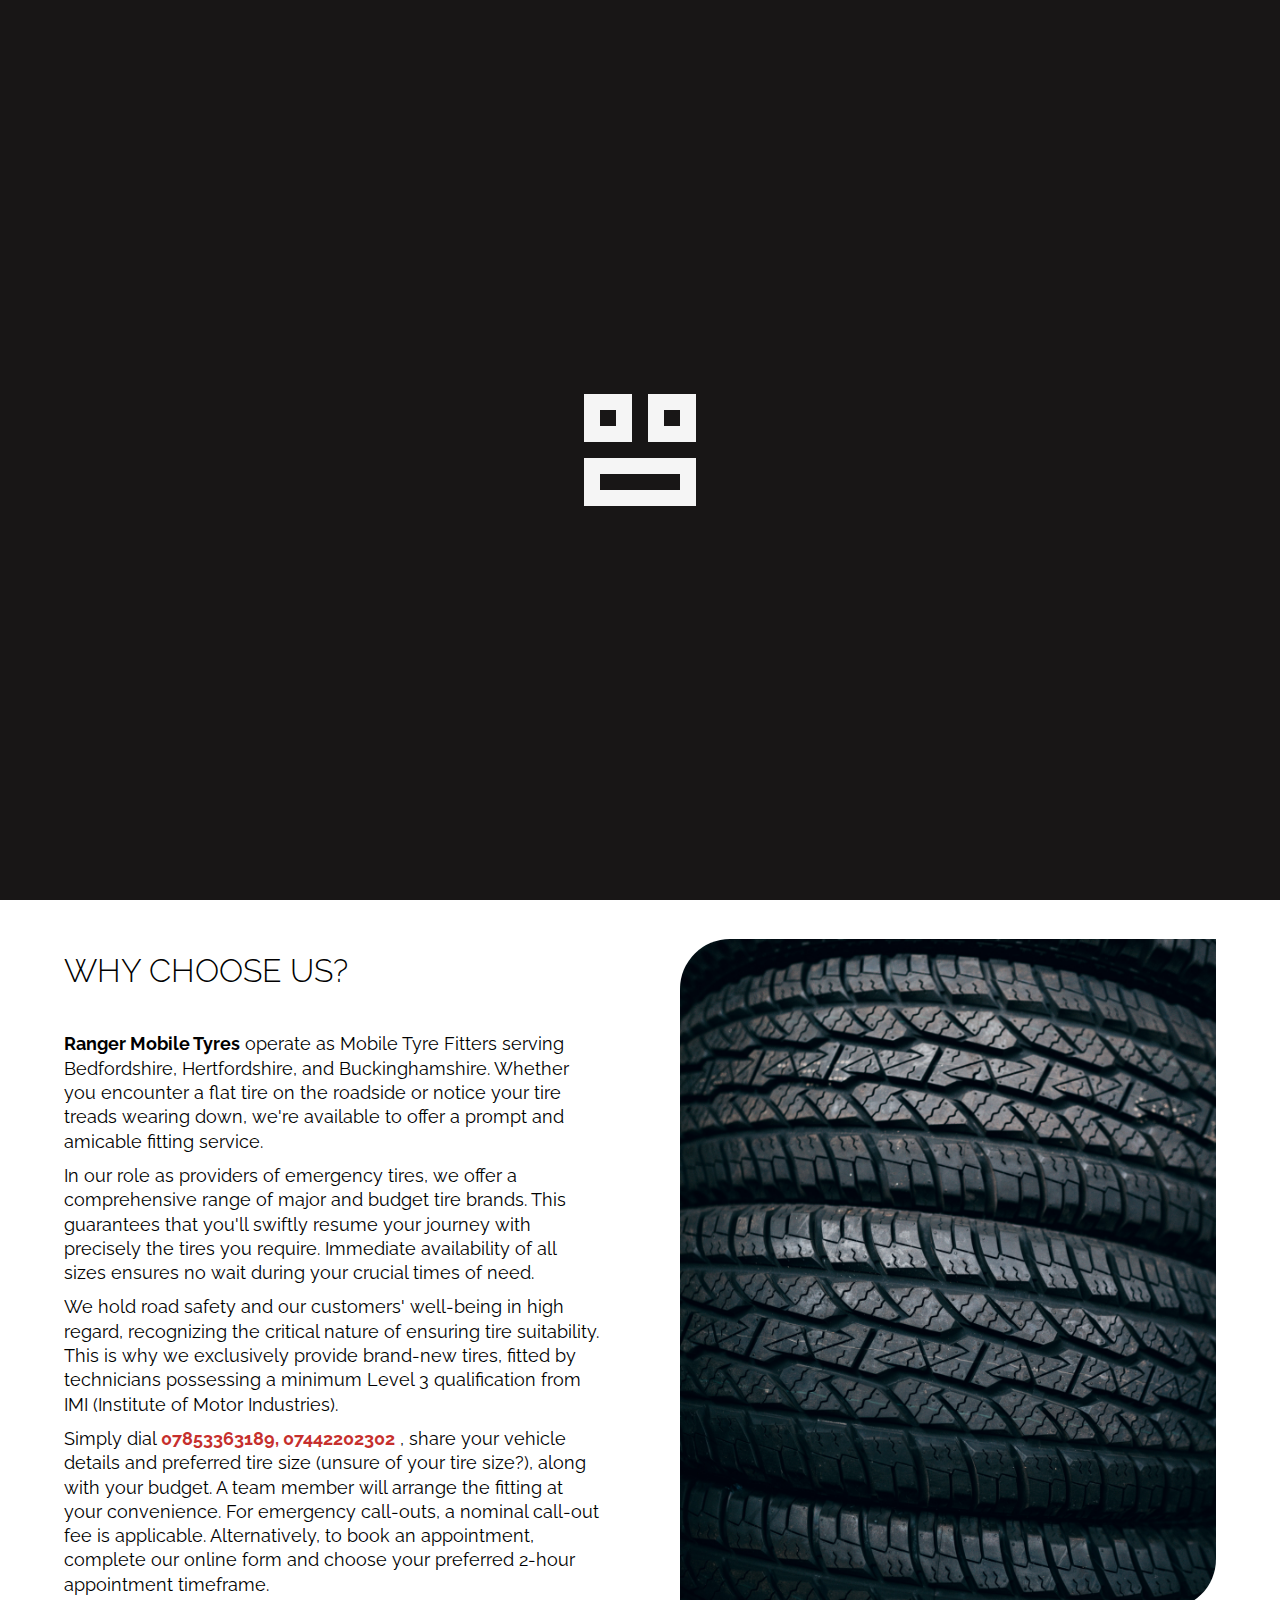
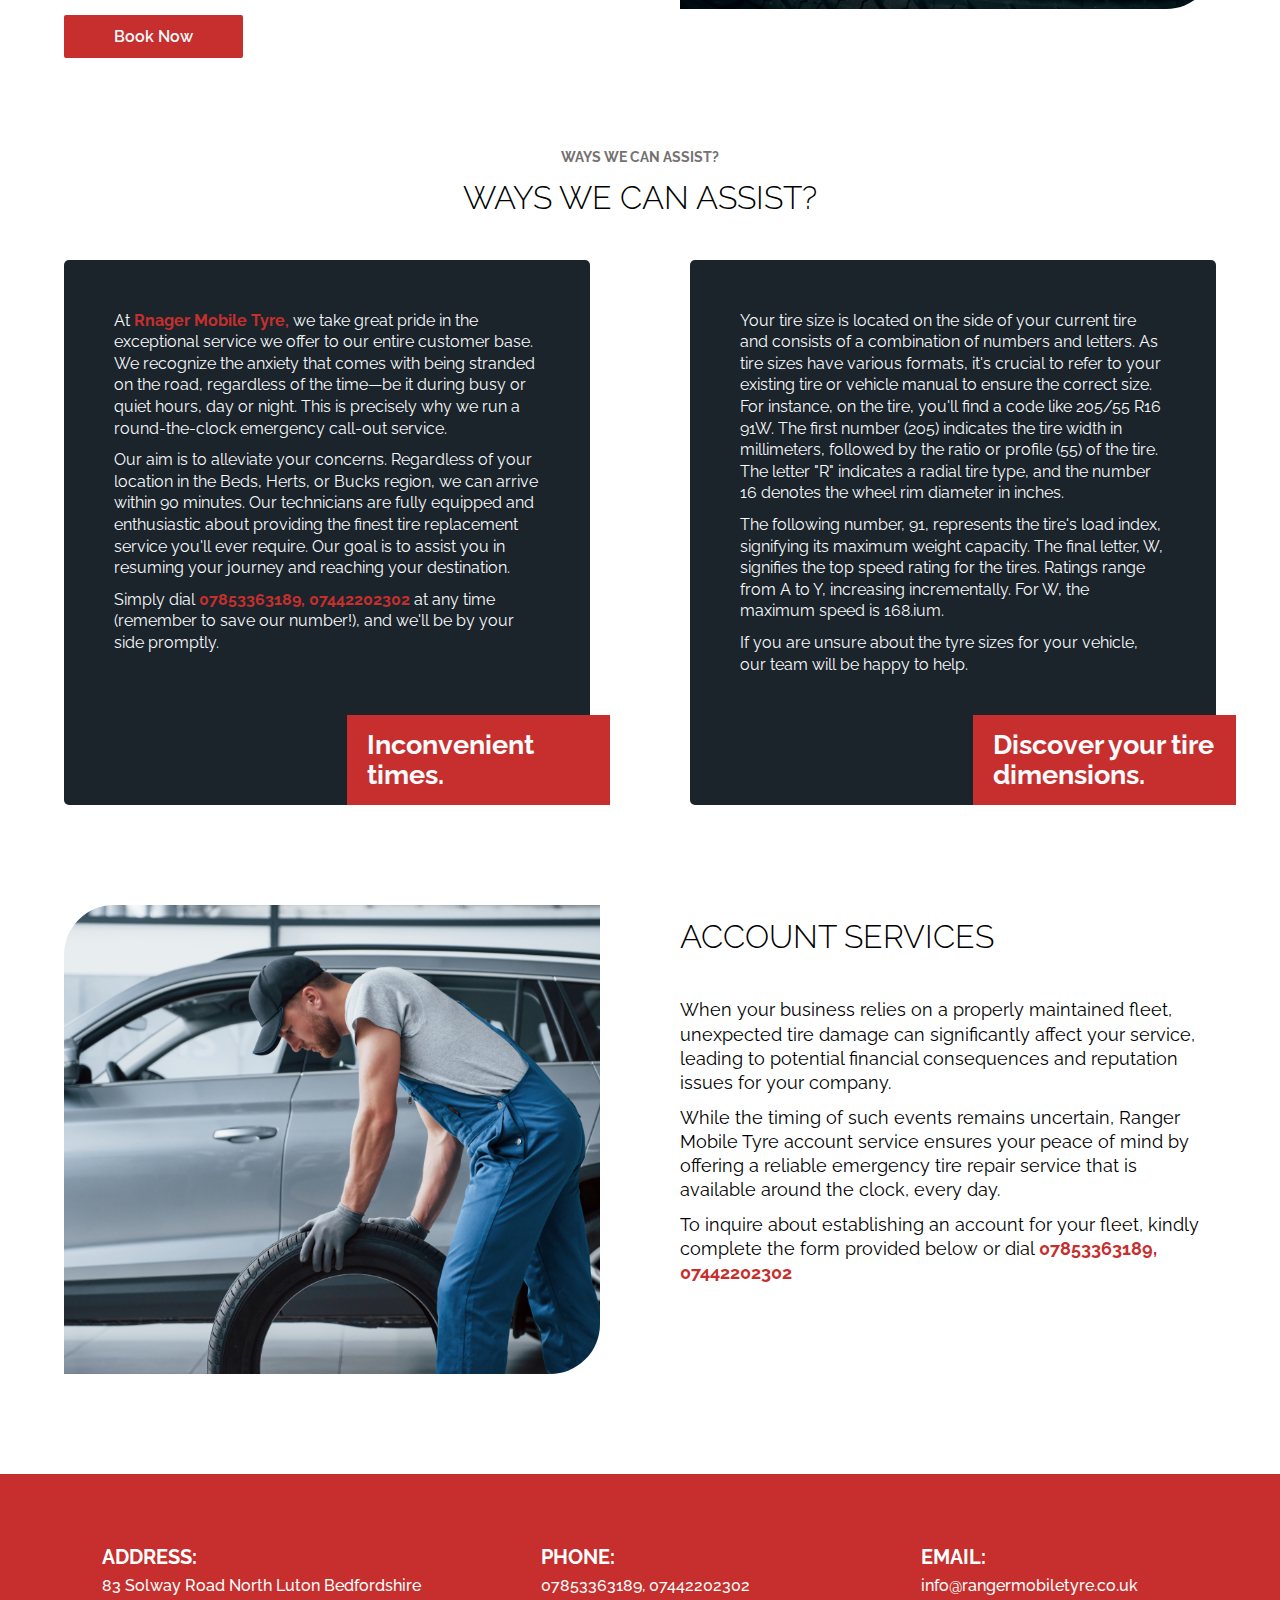
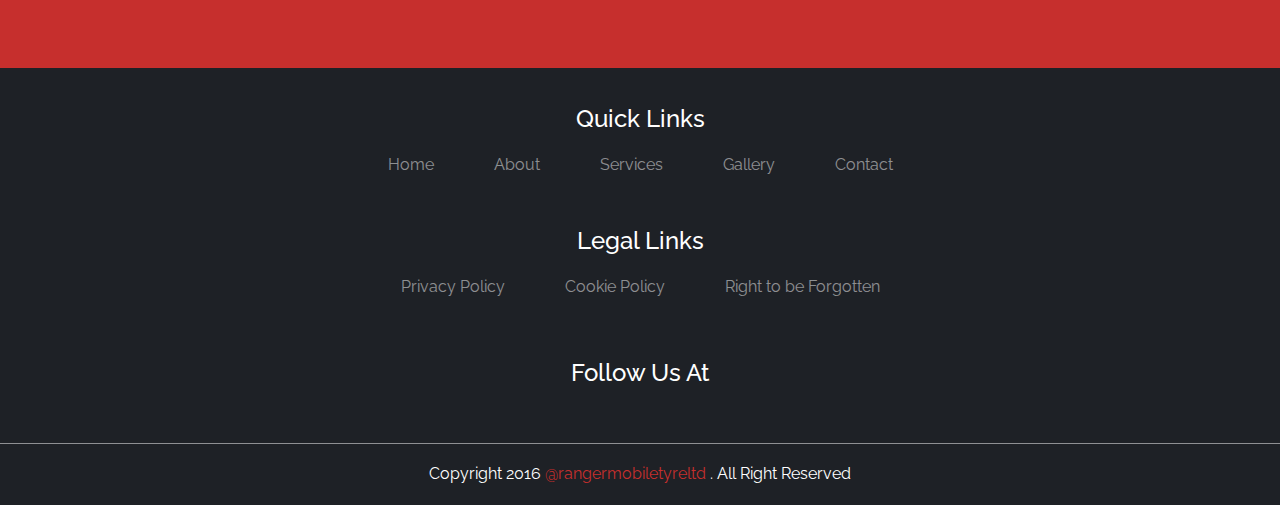
<file: html/services.html>
<!DOCTYPE html>
<html lang="en">
  <head>
    <meta charset="UTF-8" />
    <meta name="viewport" content="width=device-width, initial-scale=1.0" />
    <!-- Website Title -->
    <title>Emergency Mobile Tyre Supply & Fitting - Ranger Mobile Tyre</title>

    <meta
      name="keywords"
      content="Ranger Mobile tyre, Tyre Fitting, Tyre Replacement,
      Emergency Tyre Replacement, Quick Fitting Service, Around The Clock Available, Trained Technicians, On The Spot Tyre Replacement, 
      All Tyre Ranges, Mobile Tyre Supply, Bridgestone Tyres, Michelin Tyres, Iirelli Tyres, Goodyear Tyres, Avon Tyres, 
      Continental Tyres, Yokohama tyres, Dunlop Tyres,Emergency Mobile Tyre Supply & Fitting, Emergency Tyre Fitters Luton, 
      Emergency Tyre Suppliers, Fleet Tyre Suppliers, Tyre Fitting Bedfordshire, 
      Tyre Suppliers Hertfordshire, Car Tyre Fitting Buckinghamshire, Mobile Tyre Fitters Luton, Roadside Tyre Replacement,
      Tyre Replacement Service, Affordable Tyre , Mobile Tyre Fitter, Mobile Fitting, Home Fitting, Tyres At Work, Tyres On The Drive, 83 Solway Road North Luton Bedfordshire, 
      Mobile Tyre Fitters In Solway Road North Luton Bedfordshire, UK Mobile Tyre Fitting, Trained Mobile Tyre Technicians, Trusted Mobile Tyre Fitters"
    />
    <meta
      name="description"
      content="Ranger Mobile Tyre Service is there to assist you during emergencies, providing a team of skilled tire 
      fitting professionals who quickly get you back on the road."
    />
    <meta
      property="og:title"
      content="Emergency Mobile Tyre Supply & Fitting - Ranger Mobile Tyre"
    />
    <meta name="author" content="Ranger Mobile Tyre" />
    <meta name="robots" content="index, follow" />
    <meta name="googlebot" content="index, follow" />
    <meta name="google" content="nositelinkssearchbox" />
    <meta name="google" content="notranslate" />

    <link
      rel="shortcut icon"
      href="../assets/Untitled-1.png"
      type="image/x-icon"
    />

    <!-- Google Fonts -->
    <!-- Preconnecting can help reduce the latency when actual requests are made to this domain, such as when fetching font resources. -->
    <link rel="preconnect" href="https://fonts.googleapis.com" />
    <link rel="preconnect" href="https://fonts.gstatic.com" crossorigin />

    <!-- Font Awesome Icon -->
    <link
      rel="stylesheet"
      href="https://pro.fontawesome.com/releases/v5.10.0/css/all.css"
      integrity="sha384-AYmEC3Yw5cVb3ZcuHtOA93w35dYTsvhLPVnYs9eStHfGJvOvKxVfELGroGkvsg+p"
      crossorigin="anonymous"
    />

    <!-- CSS -->
    <link rel="stylesheet" href="../css/style.css" />
    <link rel="stylesheet" href="../css/responsive.css" />
    <link rel="stylesheet" href="../css/loader.css" />
  </head>
  <body class="body-loader">
    <!-- Loader -->
    <div class="loader-wrapper">
      <div class="loader">
        <div class="loader-box-1"></div>
        <div class="loader-box-2"></div>
        <div class="loader-box-3"></div>
      </div>
    </div>

    <!-- Mobile Version Navbar -->
    <section class="mobile-header">
      <div class="mobile-pre-header">
        <h2>
          In Case of Emergency Call us at <span>07853363189, 07442202302</span>
        </h2>
      </div>
      <div class="mobile-main-header mobile-section-container">
        <div class="mobile-header-logo">
          <a href="./index.html">
            <img src="../assets/tyre logo 4.png" alt="Company logo" />
          </a>
        </div>
        <button class="hamburger-menu">
          <i class="fal fa-bars"></i>
        </button>
      </div>
    </section>

    <!-- Mobile Menu Slider -->
    <div class="background-overlay"></div>
    <section class="hamburger-slider">
      <div class="hamburger-slider-close">
        <button class="hamburger-slider-close-btn">
          <i class="fas fa-window-close"></i>
        </button>
      </div>

      <nav>
        <span> <a class="mobile-nav-links" href="../index.html">Home</a></span>
        <span> <a class="mobile-nav-links" href="./about.html">About</a></span>
        <span>
          <a href="./services.html" class="mobile-nav-links active-mob-nav-link"
            >Services
          </a>
        </span>
        <span>
          <a href="./gallery.html" class="mobile-nav-links">Gallery </a>
        </span>
        <span>
          <a class="mobile-nav-links" href="./contact.html">Contact</a></span
        >
      </nav>
    </section>

    <!-- Hero Section  -->
    <section class="hero-section">
      <!-- Main Header -->
      <header class="header-position-static">
        <div class="pre-header">
          <h2>
            In Case of Emergency Call us at
            <span>07853363189, 07442202302</span>
          </h2>
        </div>
        <div class="header-container section-container">
          <div class="header-logo">
            <a href="../index.html">
              <img src="../assets/tyre logo 4.png" alt="Company logo" />
            </a>
          </div>
          <nav class="navbar-desktop">
            <span> <a class="nav-links" href="../index.html">Home</a></span>
            <span>
              <a href="./about.html" class="nav-links">About </a>
            </span>
            <span>
              <a class="nav-links active-nav-link" href="./services.html"
                >Services</a
              ></span
            >
            <span>
              <a href="./gallery.html" class="nav-links">Gallery </a>
            </span>
            <span> <a class="nav-links" href="./contact.html">Contact</a></span>
          </nav>
        </div>
      </header>
      <!-- what we do -->
      <section class="what-we-do-section section-container">
        <div class="what-we-do-section-grid">
          <div class="what-we-do-section-grid-left">
            <h2>What We Do</h2>
            <h3>
              <b>Ranger Mobile Tyre</b>, a reliable local business, offers
              services for replacing tires, emergency tire fitting, and checking
              tire treads in the regions of Bedfordshire, Hertfordshire, and
              Buckinghamshire.
            </h3>
            <p>
              Our technicians are available either on an appointment basis or by
              emergency call-out.
            </p>
            <p>We cover a 40-mile radius around Luton.</p>
            <button type="button">
              <a href="../index.html">Book Now</a>
            </button>
          </div>
          <div class="what-we-do-section-grid-right">
            <div>
              <ul>
                <li><i class="fas fa-caret-right"></i> Luton</li>
                <li><i class="fas fa-caret-right"></i> Luton Airport</li>
                <li><i class="fas fa-caret-right"></i> Hemel Hempstead</li>
                <li><i class="fas fa-caret-right"></i> Watford</li>
                <li><i class="fas fa-caret-right"></i> St Albans</li>
                <li><i class="fas fa-caret-right"></i> London Colney</li>
                <li><i class="fas fa-caret-right"></i> Harpenden</li>
                <li><i class="fas fa-caret-right"></i> Aylesbury</li>
                <li><i class="fas fa-caret-right"></i> Leighton Buzzard</li>
                <li><i class="fas fa-caret-right"></i> Dunstable</li>
                <li><i class="fas fa-caret-right"></i> Bletchley</li>
                <li><i class="fas fa-caret-right"></i> Milton Keynes</li>
                <li><i class="fas fa-caret-right"></i> Newport Pagnell</li>
                <li><i class="fas fa-caret-right"></i> Bedford</li>
                <li><i class="fas fa-caret-right"></i> Biggleswade</li>
                <li><i class="fas fa-caret-right"></i> Letchworth</li>
                <li><i class="fas fa-caret-right"></i> Hitchin</li>
                <li><i class="fas fa-caret-right"></i> Stevenage</li>
                <li><i class="fas fa-caret-right"></i> Hatfield</li>
              </ul>
              <ul>
                <li><i class="fas fa-caret-right"></i> Welwyn Garden City</li>
                <li><i class="fas fa-caret-right"></i> Hertford</li>
                <li><i class="fas fa-caret-right"></i> Royston</li>
                <li><i class="fas fa-caret-right"></i> Potters Bar</li>
                <li><i class="fas fa-caret-right"></i> Borehamwood</li>
                <li><i class="fas fa-caret-right"></i> Toddington services</li>
                <li>
                  <i class="fas fa-caret-right"></i> Newport Pagnell services
                </li>
                <li><i class="fas fa-caret-right"></i> Cambridge</li>
                <li><i class="fas fa-caret-right"></i> St Neots</li>
                <li><i class="fas fa-caret-right"></i> Huntingdon</li>
                <li><i class="fas fa-caret-right"></i> Bicester</li>
                <li><i class="fas fa-caret-right"></i> Saffron Walden</li>
                <li><i class="fas fa-caret-right"></i> Harrow</li>
                <li><i class="fas fa-caret-right"></i> Stanmore</li>
                <li><i class="fas fa-caret-right"></i> Elstree</li>
                <li><i class="fas fa-caret-right"></i> Northampton</li>
                <li><i class="fas fa-caret-right"></i> Bovingdon</li>
                <li><i class="fas fa-caret-right"></i> Wellingborough</li>
              </ul>
            </div>
          </div>
        </div>
      </section>
    </section>
    <!--WHy Choose Us Section -->
    <section class="about-us-section choose-us-section section-container">
      <div class="about-us-right">
        <h2>Why Choose Us?</h2>
        <p>
          <b>Ranger Mobile Tyres</b> operate as Mobile Tyre Fitters serving
          Bedfordshire, Hertfordshire, and Buckinghamshire. Whether you
          encounter a flat tire on the roadside or notice your tire treads
          wearing down, we're available to offer a prompt and amicable fitting
          service.
        </p>
        <p>
          In our role as providers of emergency tires, we offer a comprehensive
          range of major and budget tire brands. This guarantees that you'll
          swiftly resume your journey with precisely the tires you require.
          Immediate availability of all sizes ensures no wait during your
          crucial times of need.
        </p>
        <p>
          We hold road safety and our customers' well-being in high regard,
          recognizing the critical nature of ensuring tire suitability. This is
          why we exclusively provide brand-new tires, fitted by technicians
          possessing a minimum Level 3 qualification from IMI (Institute of
          Motor Industries).
        </p>
        <p>
          Simply dial
          <span>07853363189, 07442202302</span>
          , share your vehicle details and preferred tire size (unsure of your
          tire size?), along with your budget. A team member will arrange the
          fitting at your convenience. For emergency call-outs, a nominal
          call-out fee is applicable. Alternatively, to book an appointment,
          complete our online form and choose your preferred 2-hour appointment
          timeframe.
        </p>
        <button type="button">
          <a href="../index.html">Book Now</a>
        </button>
      </div>

      <div class="about-us-left">
        <img src="../assets/tyres-stacked.jpg" alt="Tyres Stacked" />
      </div>
    </section>

    <!-- How Can we Help -->
    <section class="help-section tyre-significance section-container">
      <h4>Ways We Can Assist?</h4>
      <h2>Ways We Can Assist?</h2>
      <div class="tyre-significance-grid">
        <div class="tyre-significance-grid-left">
          <p>
            At <span>Rnager Mobile Tyre,</span> we take great pride in the
            exceptional service we offer to our entire customer base. We
            recognize the anxiety that comes with being stranded on the road,
            regardless of the time—be it during busy or quiet hours, day or
            night. This is precisely why we run a round-the-clock emergency
            call-out service.
          </p>

          <p>
            Our aim is to alleviate your concerns. Regardless of your location
            in the Beds, Herts, or Bucks region, we can arrive within 90
            minutes. Our technicians are fully equipped and enthusiastic about
            providing the finest tire replacement service you'll ever require.
            Our goal is to assist you in resuming your journey and reaching your
            destination.
          </p>
          <p>
            Simply dial <span>07853363189, 07442202302</span> at any time
            (remember to save our number!), and we'll be by your side promptly.
          </p>

          <h3>Inconvenient times.</h3>
        </div>

        <div class="tyre-significance-grid-right">
          <div>
            <p>
              Your tire size is located on the side of your current tire and
              consists of a combination of numbers and letters. As tire sizes
              have various formats, it's crucial to refer to your existing tire
              or vehicle manual to ensure the correct size. For instance, on the
              tire, you'll find a code like 205/55 R16 91W. The first number
              (205) indicates the tire width in millimeters, followed by the
              ratio or profile (55) of the tire. The letter "R" indicates a
              radial tire type, and the number 16 denotes the wheel rim diameter
              in inches.
            </p>
            <p>
              The following number, 91, represents the tire's load index,
              signifying its maximum weight capacity. The final letter, W,
              signifies the top speed rating for the tires. Ratings range from A
              to Y, increasing incrementally. For W, the maximum speed is
              168.ium.
            </p>
            <p>
              If you are unsure about the tyre sizes for your vehicle, our team
              will be happy to help.
            </p>
          </div>

          <h3>Discover your tire dimensions.</h3>
        </div>
      </div>
    </section>
    <!-- Account services Section -->
    <section
      class="about-us-section account-services-section section-container"
    >
      <div class="about-us-left">
        <img
          src="../assets/man-with-tyre.jpg"
          alt="Man with a tyre and about to change the tyre"
        />
      </div>
      <div class="about-us-right">
        <h2>Account Services</h2>
        <p>
          When your business relies on a properly maintained fleet, unexpected
          tire damage can significantly affect your service, leading to
          potential financial consequences and reputation issues for your
          company.
        </p>
        <p>
          While the timing of such events remains uncertain, Ranger Mobile Tyre
          account service ensures your peace of mind by offering a reliable
          emergency tire repair service that is available around the clock,
          every day.
        </p>
        <p>
          To inquire about establishing an account for your fleet, kindly
          complete the form provided below or dial
          <span>07853363189, 07442202302</span>
        </p>
      </div>
    </section>
    <!-- Footer -->
    <footer>
      <div class="footer-gridbox">
        <div class="footer-address">
          <div class="section-container">
            <div class="footer-company-location">
              <i class="fas fa-map-marker-alt"></i>

              <h4>
                ADDRESS:
                <br />
                <span>83 Solway Road North Luton Bedfordshire</span>
              </h4>
            </div>
            <div class="footer-compnay-number">
              <i class="fas fa-phone-alt"></i>

              <h4>
                PHONE: <br />
                <span> 07853363189, 07442202302</span>
              </h4>
            </div>

            <div class="footer-company-mail">
              <i class="fas fa-envelope"></i>

              <h4>
                EMAIL:
                <br />
                <span>
                  <a href="mailto: info@rangermobiletyre.co.uk">
                    info@rangermobiletyre.co.uk</a
                  >
                </span>
              </h4>
            </div>
          </div>
        </div>

        <div class="footer-quick-links section-container">
          <h2>Quick Links</h2>
          <nav>
            <a href="../index.html">Home</a>
            <a href="./about.html">About</a>
            <a href="./services.html">Services</a>
            <a href="./gallery.html">Gallery</a>
            <a href="./contact.html">Contact</a>
          </nav>
        </div>

        <div class="footer-legal-links section-container">
          <h2>legal Links</h2>
          <nav>
            <a href="./privacypolicy.html">Privacy Policy</a>
            <a href="./cookiepolicy.html">Cookie Policy</a>
            <a href="./righttobeforgotten.html">Right to be Forgotten</a>
          </nav>
        </div>
        <div class="footer-legal-links footer-social-media section-container">
          <h2>Follow us at</h2>
          <nav>
            <a
              href="https://www.facebook.com/people/Ranger-Mob-Tyre/pfbid0ERscNBXpe1D7TKxdYGu9kjB2pkc5Gpcu1TS7kz2d6DuJkrRyPcUQBXaCQ7j5Jj4el/"
              aria-label="Facebook Page Link"
              ><i class="fab fa-facebook-f"></i
            ></a>
            <a
              href="https://www.instagram.com/rangermobtyre/?utm_source=qr"
              aria-label="Instagram Page Link"
            >
              <i class="fab fa-instagram"></i>
            </a>
          </nav>
        </div>
      </div>
      <hr />
      <div class="footer-copyright section-container">
        <p>
          Copyright 2016
          <span><a href="../index.html"> @rangermobiletyreltd</a></span>
          . All Right Reserved
        </p>
      </div>
    </footer>
    <!-- Scroll to Top -->
    <div class="scroll_to_top">
      <i class="far fa-long-arrow-alt-up"></i>
    </div>
    <script src="../js/script.js"></script>
  </body>
</html>
</file>
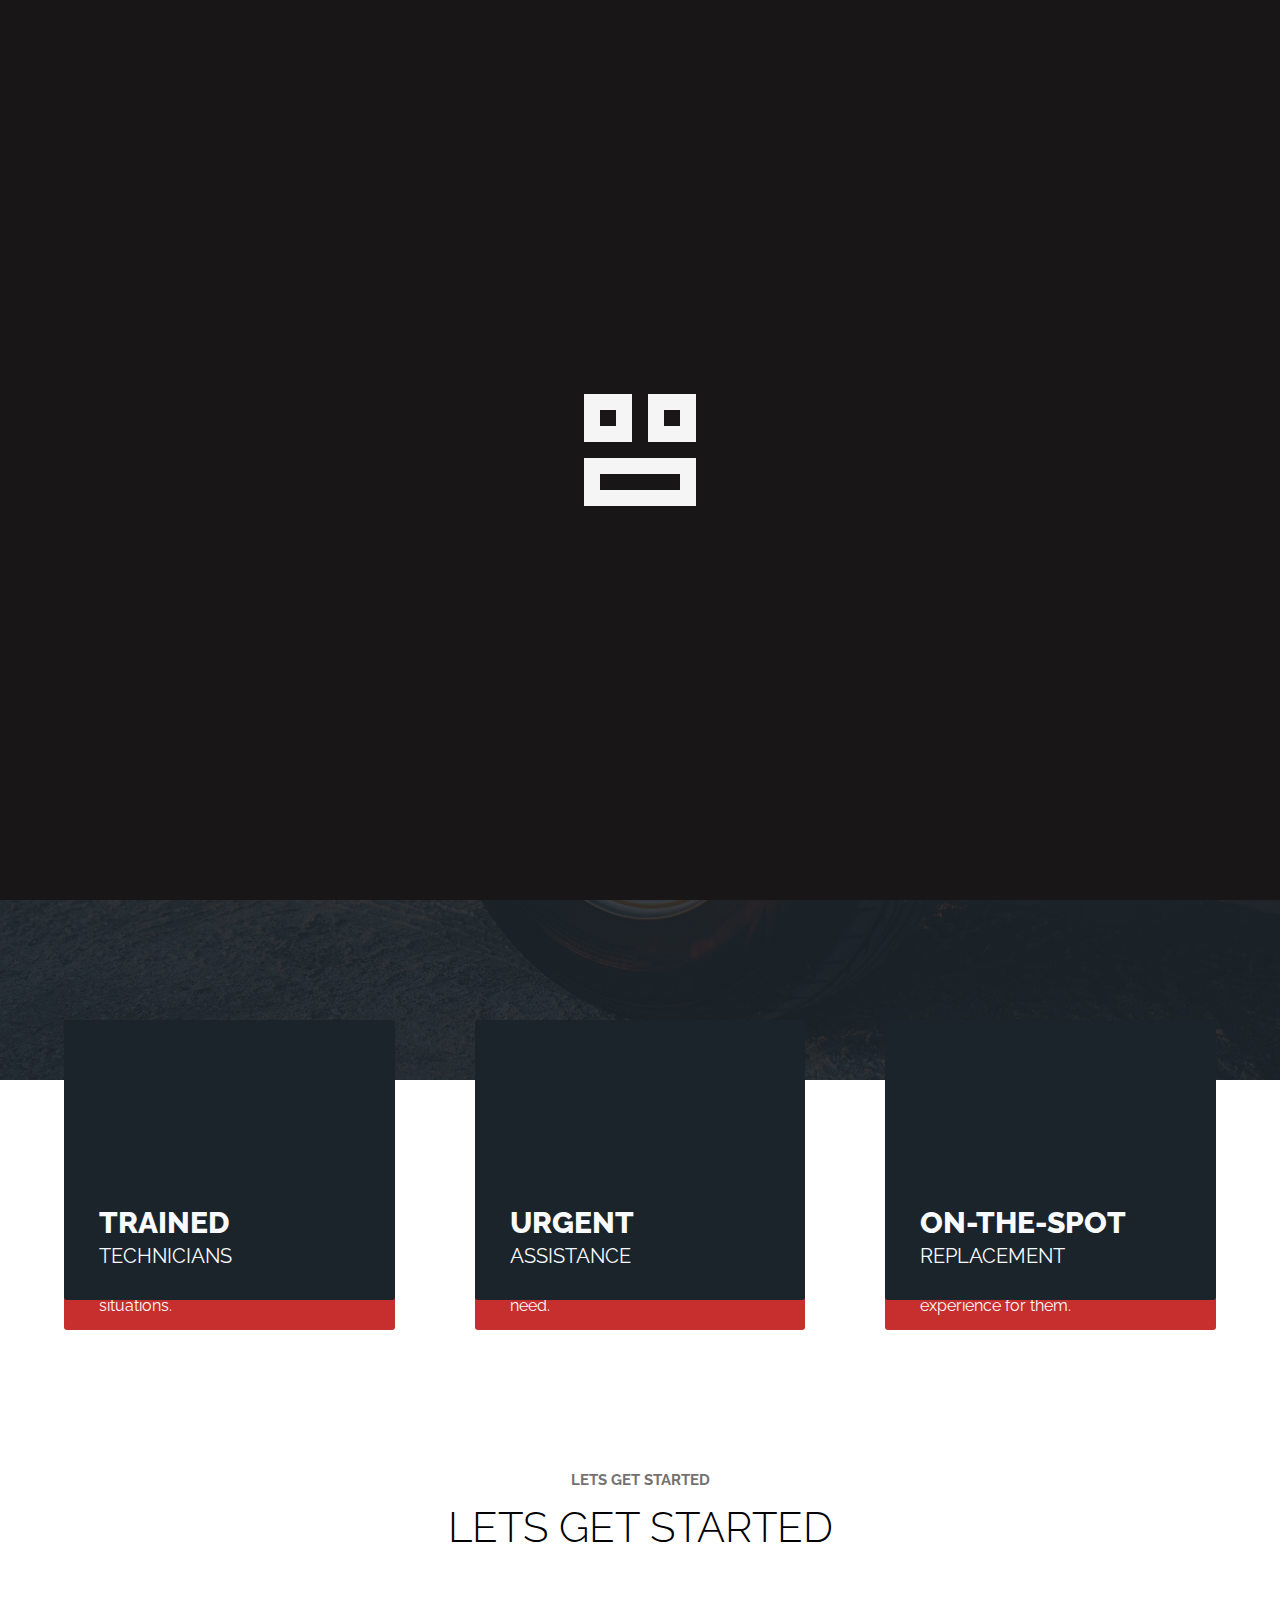
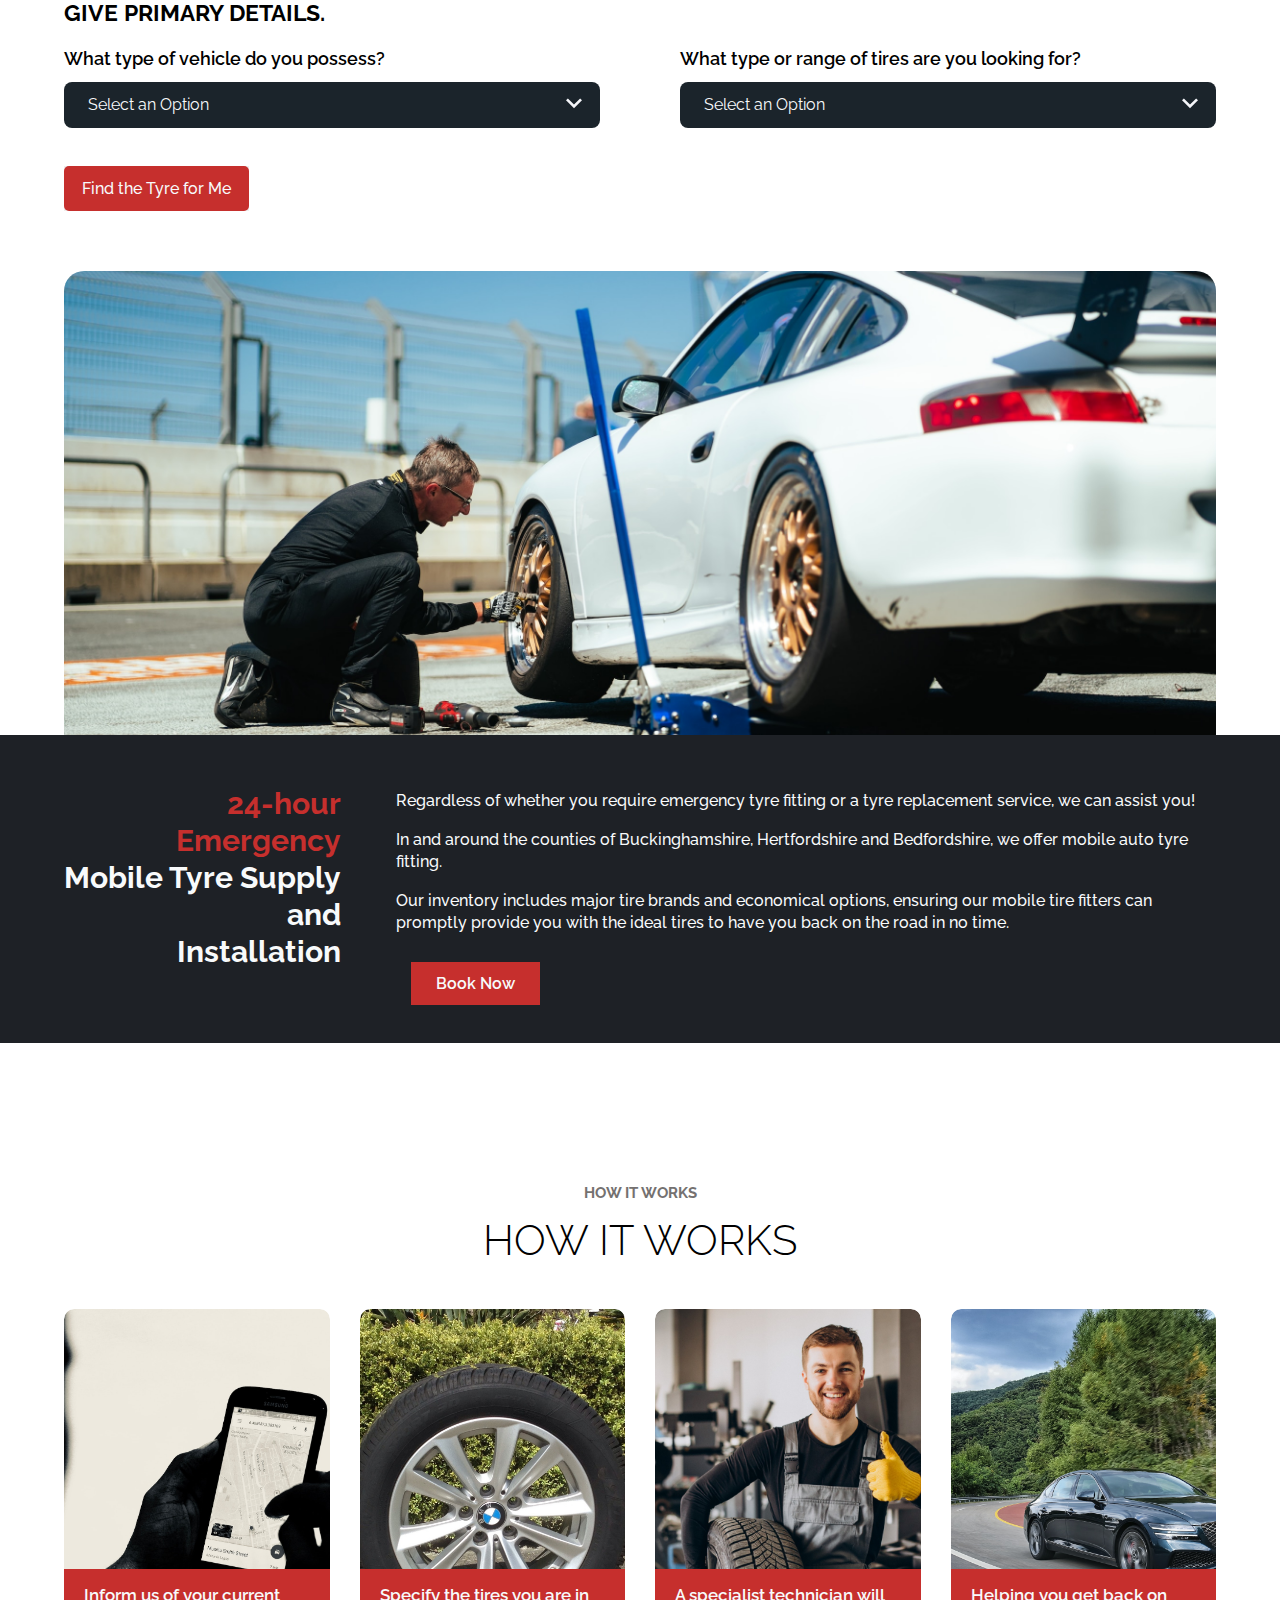
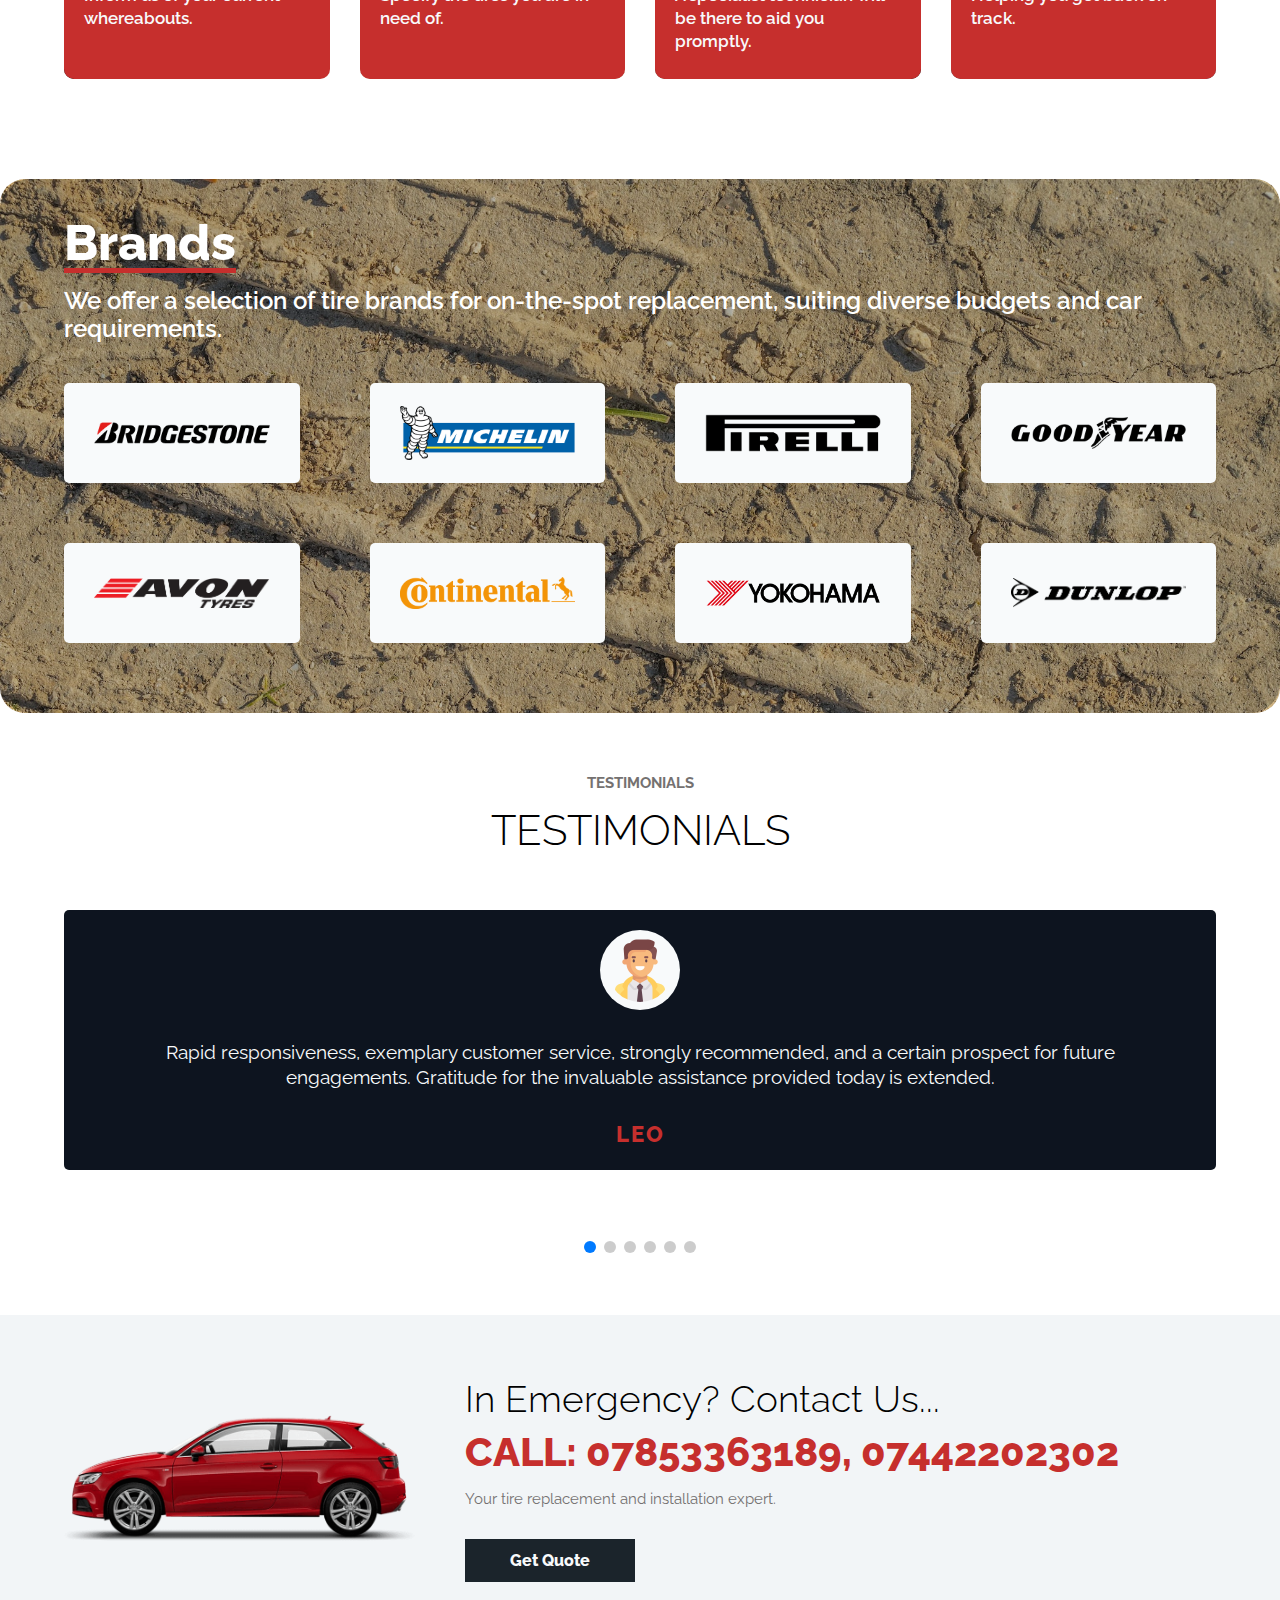
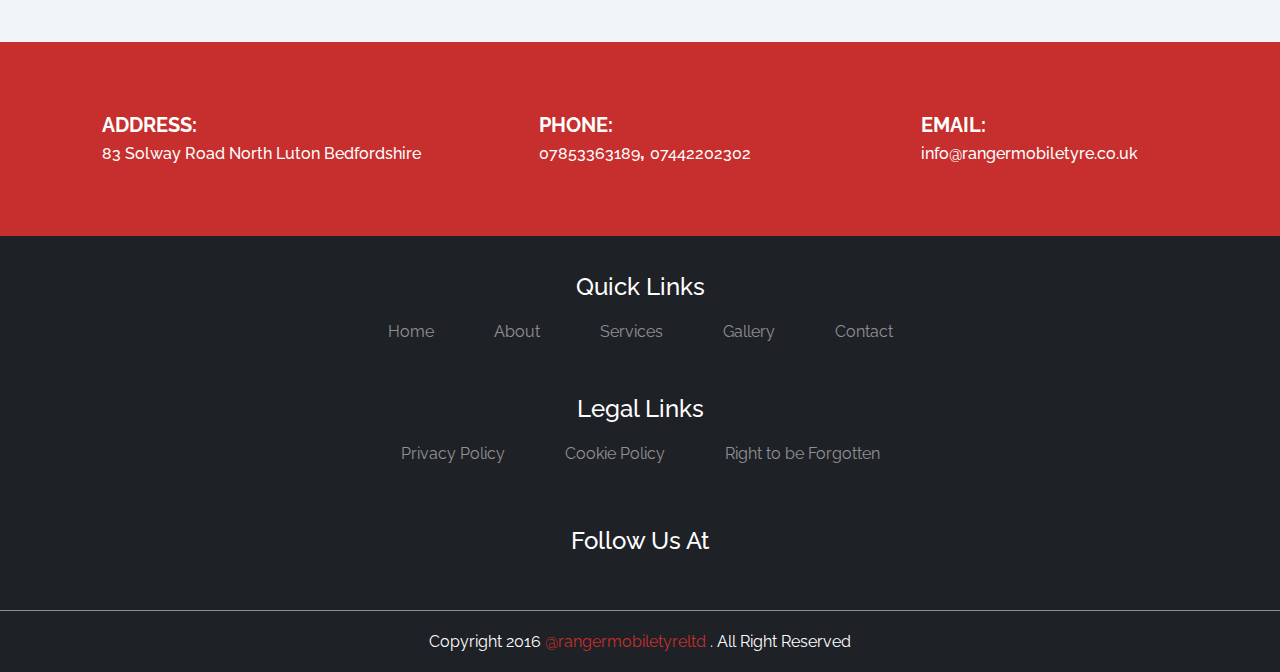
<file: html/shop.html>
<!DOCTYPE html>
<html lang="en">
  <head>
    <meta charset="UTF-8" />
    <meta name="viewport" content="width=device-width, initial-scale=1.0" />
    <!-- Website Title -->
    <title>Emergency Mobile Tyre Supply & Fitting - Ranger Mobile Tyre</title>

    <meta
      name="keywords"
      content="Ranger Mobile tyre, Tyre Fitting, Tyre Replacement,
    Emergency Tyre Replacement, Quick Fitting Service, Around The Clock Available, Trained Technicians, On The Spot Tyre Replacement, 
    All Tyre Ranges, Mobile Tyre Supply, Bridgestone Tyres, Michelin Tyres, Iirelli Tyres, Goodyear Tyres, Avon Tyres, 
    Continental Tyres, Yokohama tyres, Dunlop Tyres,Emergency Mobile Tyre Supply & Fitting, Emergency Tyre Fitters Luton, 
    Emergency Tyre Suppliers, Fleet Tyre Suppliers, Tyre Fitting Bedfordshire, 
    Tyre Suppliers Hertfordshire, Car Tyre Fitting Buckinghamshire, Mobile Tyre Fitters Luton, Roadside Tyre Replacement,
    Tyre Replacement Service, Affordable Tyre , Mobile Tyre Fitter, Mobile Fitting, Home Fitting, Tyres At Work, Tyres On The Drive, 83 Solway Road North Luton Bedfordshire, 
    Mobile Tyre Fitters In Solway Road North Luton Bedfordshire, UK Mobile Tyre Fitting, Trained Mobile Tyre Technicians, Trusted Mobile Tyre Fitters"
    />
    <meta
      name="description"
      content="Ranger Mobile Tyre Service is there to assist you during emergencies, providing a team of skilled tire 
    fitting professionals who quickly get you back on the road."
    />
    <meta
      property="og:title"
      content="Emergency Mobile Tyre Supply & Fitting - Ranger Mobile Tyre"
    />
    <meta name="author" content="Ranger Mobile Tyre" />
    <meta name="robots" content="index, follow" />
    <meta name="googlebot" content="index, follow" />
    <meta name="google" content="nositelinkssearchbox" />
    <meta name="google" content="notranslate" />

    <link
      rel="shortcut icon"
      href="../assets/Untitled-1.png"
      type="image/x-icon"
    />

    <!-- Google Fonts -->
    <!-- Preconnecting can help reduce the latency when actual requests are made to this domain, such as when fetching font resources. -->
    <link rel="preconnect" href="https://fonts.googleapis.com" />
    <link rel="preconnect" href="https://fonts.gstatic.com" crossorigin />

    <!-- Font Awesome Icon -->
    <link
      rel="stylesheet"
      href="https://pro.fontawesome.com/releases/v5.10.0/css/all.css"
      integrity="sha384-AYmEC3Yw5cVb3ZcuHtOA93w35dYTsvhLPVnYs9eStHfGJvOvKxVfELGroGkvsg+p"
      crossorigin="anonymous"
    />

    <!-- CSS -->
    <link rel="stylesheet" href="../css/style.css" />
    <link rel="stylesheet" href="../css/responsive.css" />
    <link rel="stylesheet" href="../css/loader.css" />
  </head>
  <body class="body-loader">
    <!-- Loader -->
    <div class="loader-wrapper">
      <div class="loader">
        <div class="loader-box-1"></div>
        <div class="loader-box-2"></div>
        <div class="loader-box-3"></div>
      </div>
    </div>

    <!-- Mobile Version Navbar -->
    <section class="mobile-header">
      <div class="mobile-pre-header">
        <h2>
          In Case of Emergency Call us at <span>07853363189, 07442202302</span>
        </h2>
      </div>
      <div class="mobile-main-header mobile-section-container">
        <div class="mobile-header-logo">
          <a href="./index.html">
            <img src="../assets/tyre logo 4.png" alt="Company logo" />
          </a>
        </div>
        <button class="hamburger-menu">
          <i class="fal fa-bars"></i>
        </button>
      </div>
    </section>

    <!-- Mobile Menu Slider -->
    <div class="background-overlay"></div>
    <section class="hamburger-slider">
      <div class="hamburger-slider-close">
        <button class="hamburger-slider-close-btn">
          <i class="fas fa-window-close"></i>
        </button>
      </div>

      <nav>
        <span> <a class="mobile-nav-links" href="../index.html">Home</a></span>
        <span> <a class="mobile-nav-links" href="./about.html">About</a></span>
        <span>
          <a href="./services.html" class="mobile-nav-links">Services </a>
        </span>

        <span>
          <a href="./gallery.html" class="mobile-nav-links">Gallery </a>
        </span>
        <span>
          <a class="mobile-nav-links" href="./contact.html">Contact</a></span
        >
      </nav>
    </section>

    <!-- Hero Section  -->
    <section class="hero-section">
      <!-- Main Header -->
      <header class="header-position-static">
        <div class="pre-header">
          <h2>
            In Case of Emergency Call us at
            <span>07853363189, 07442202302</span>
          </h2>
        </div>
        <div class="header-container section-container">
          <div class="header-logo">
            <a href="../index.html">
              <img src="../assets/tyre logo 4.png" alt="Company logo" />
            </a>
          </div>
          <nav class="navbar-desktop">
            <span> <a class="nav-links" href="../index.html">Home</a></span>
            <span>
              <a href="./about.html" class="nav-links">About </a>
            </span>
            <span>
              <a class="nav-links" href="./services.html">Services</a></span
            >
            <span>
              <a href="./gallery.html" class="nav-links">Gallery </a>
            </span>
            <span> <a class="nav-links" href="./contact.html">Contact</a></span>
          </nav>
        </div>
      </header>
    </section>
    <!-- Specify Details Section -->
    <section class="specify-details-section section-container">
      <h4>Enter details</h4>
      <h2>Enter details</h2>

      <div class="specify-details-section-gridbox">
        <div class="specify-details-section-gridbox-left">
          <div>
            <h3>Which type of tires are you looking for?</h3>
            <p>
              If you don't see your tire listed or need a specific tire, feel
              free to
              <span>contact us at 07853363189, 07442202302</span>
            </p>
          </div>
          <div class="specify-detail-forms-container">
            <form id="tyre-form" class="specify-details-form">
              <h5>Specify Tyre Details</h5>
              <div class="specify-details-form-part-1">
                <div>
                  <label for="wheelPosition">Wheel Position</label>

                  <select name="wheelPosition" id="wheelPosition" required>
                    <option value="Driver Side Front">Driver Side Front</option>
                    <option value="Passenger Side Front">
                      Passenger Side Front
                    </option>
                    <option value="Driver Side Rear">Driver Side Rear</option>
                    <option value="Passenger Side Rear">
                      Passenger Side Rear
                    </option>
                  </select>
                </div>
                <div>
                  <label for="width">Width</label>
                  <input
                    type="number"
                    required
                    id="width"
                    name="width"
                    min="1"
                  />
                </div>
              </div>

              <div class="specify-details-form-part-2">
                <div>
                  <label for="profile">Profile</label>
                  <input
                    type="number"
                    required
                    id="profile"
                    name="profile"
                    min="1"
                  />
                </div>
                <div>
                  <label for="rim">Rim</label>
                  <input type="number" required id="rim" name="rim" min="1" />
                </div>
              </div>

              <div class="specify-details-form-part-3">
                <div>
                  <label for="loadIndex">Load Index</label>
                  <input
                    type="number"
                    required
                    id="loadIndex"
                    name="loadIndex"
                    max="126"
                    min="62"
                  />
                </div>
                <div>
                  <label for="speedRating">Speed Rating</label>

                  <select name="speedRating" id="speedRating" required>
                    <option value="H">H</option>
                    <option value="Q">Q</option>
                    <option value="R">R</option>
                    <option value="S">S</option>
                    <option value="H">U</option>
                    <option value="Q">V</option>
                    <option value="R">W</option>
                    <option value="S">Y</option>
                  </select>
                </div>
              </div>
              <div class="specify-details-form-part-4">
                <span>Run Flat?</span>
                <label class="switch" for="flat">
                  <input type="checkbox" required id="flat" name="flat" />
                  <span class="slider round"></span>
                </label>
              </div>
            </form>
          </div>
          <p class="form-input-warning">
            Kindly ensure you've filled in these inputs before we proceed with
            any further actions.
          </p>
          <div class="specify-details-form-btns">
            <button class="view-price-btn" type="button">View Prices</button>
            <button class="add-more-btn" type="button">Add More</button>
            <button class="remove-tyre-btn" type="button">Remove Tyre</button>
          </div>
        </div>
        <div class="specify-details-section-gridbox-right">
          <div class="read-tyre-img">
            <img src="../assets/rs=w_1280.jpeg" alt="Tyre Description" />
          </div>
        </div>
      </div>
    </section>
    <!-- Footer -->
    <footer>
      <div class="footer-gridbox">
        <div class="footer-address">
          <div class="section-container">
            <div class="footer-company-location">
              <i class="fas fa-map-marker-alt"></i>

              <h4>
                ADDRESS:
                <br />
                <span>83 Solway Road North Luton Bedfordshire</span>
              </h4>
            </div>
            <div class="footer-compnay-number">
              <i class="fas fa-phone-alt"></i>

              <h4>
                PHONE: <br />
                <span> 07853363189, 07442202302</span>
              </h4>
            </div>

            <div class="footer-company-mail">
              <i class="fas fa-envelope"></i>

              <h4>
                EMAIL:
                <br />
                <span>
                  <a href="mailto: info@rangermobiletyre.co.uk">
                    info@rangermobiletyre.co.uk</a
                  ></span
                >
              </h4>
            </div>
          </div>
        </div>

        <div class="footer-quick-links section-container">
          <h2>Quick Links</h2>
          <nav>
            <a href="../index.html">Home</a>
            <a href="./about.html">About</a>
            <a href="./services.html">Services</a>
            <a href="./gallery.html">Gallery</a>
            <a href="./contact.html">Contact</a>
          </nav>
        </div>

        <div class="footer-legal-links section-container">
          <h2>legal Links</h2>
          <nav>
            <a href="./privacypolicy.html">Privacy Policy</a>
            <a href="./cookiepolicy.html">Cookie Policy</a>
            <a href="./righttobeforgotten.html">Right to be Forgotten</a>
          </nav>
        </div>
        <div class="footer-legal-links footer-social-media section-container">
          <h2>Follow us at</h2>
          <nav>
            <a
              href="https://www.facebook.com/people/Ranger-Mob-Tyre/pfbid0ERscNBXpe1D7TKxdYGu9kjB2pkc5Gpcu1TS7kz2d6DuJkrRyPcUQBXaCQ7j5Jj4el/"
              aria-label="Facebook Page Link"
              ><i class="fab fa-facebook-f"></i
            ></a>
            <a
              href="https://www.instagram.com/rangermobtyre/?utm_source=qr"
              aria-label="Instagram Page Link"
            >
              <i class="fab fa-instagram"></i>
            </a>
          </nav>
        </div>
      </div>
      <hr />
      <div class="footer-copyright section-container">
        <p>
          Copyright 2016
          <span><a href="../index.html"> @rangermobiletyreltd</a></span>
          . All Right Reserved
        </p>
      </div>
    </footer>
    <!-- Scroll to Top -->
    <div class="scroll_to_top">
      <i class="far fa-long-arrow-alt-up"></i>
    </div>
    <script src="../js/script.js"></script>
    <script src="../js/shop.js"></script>
  </body>
</html>
</file>
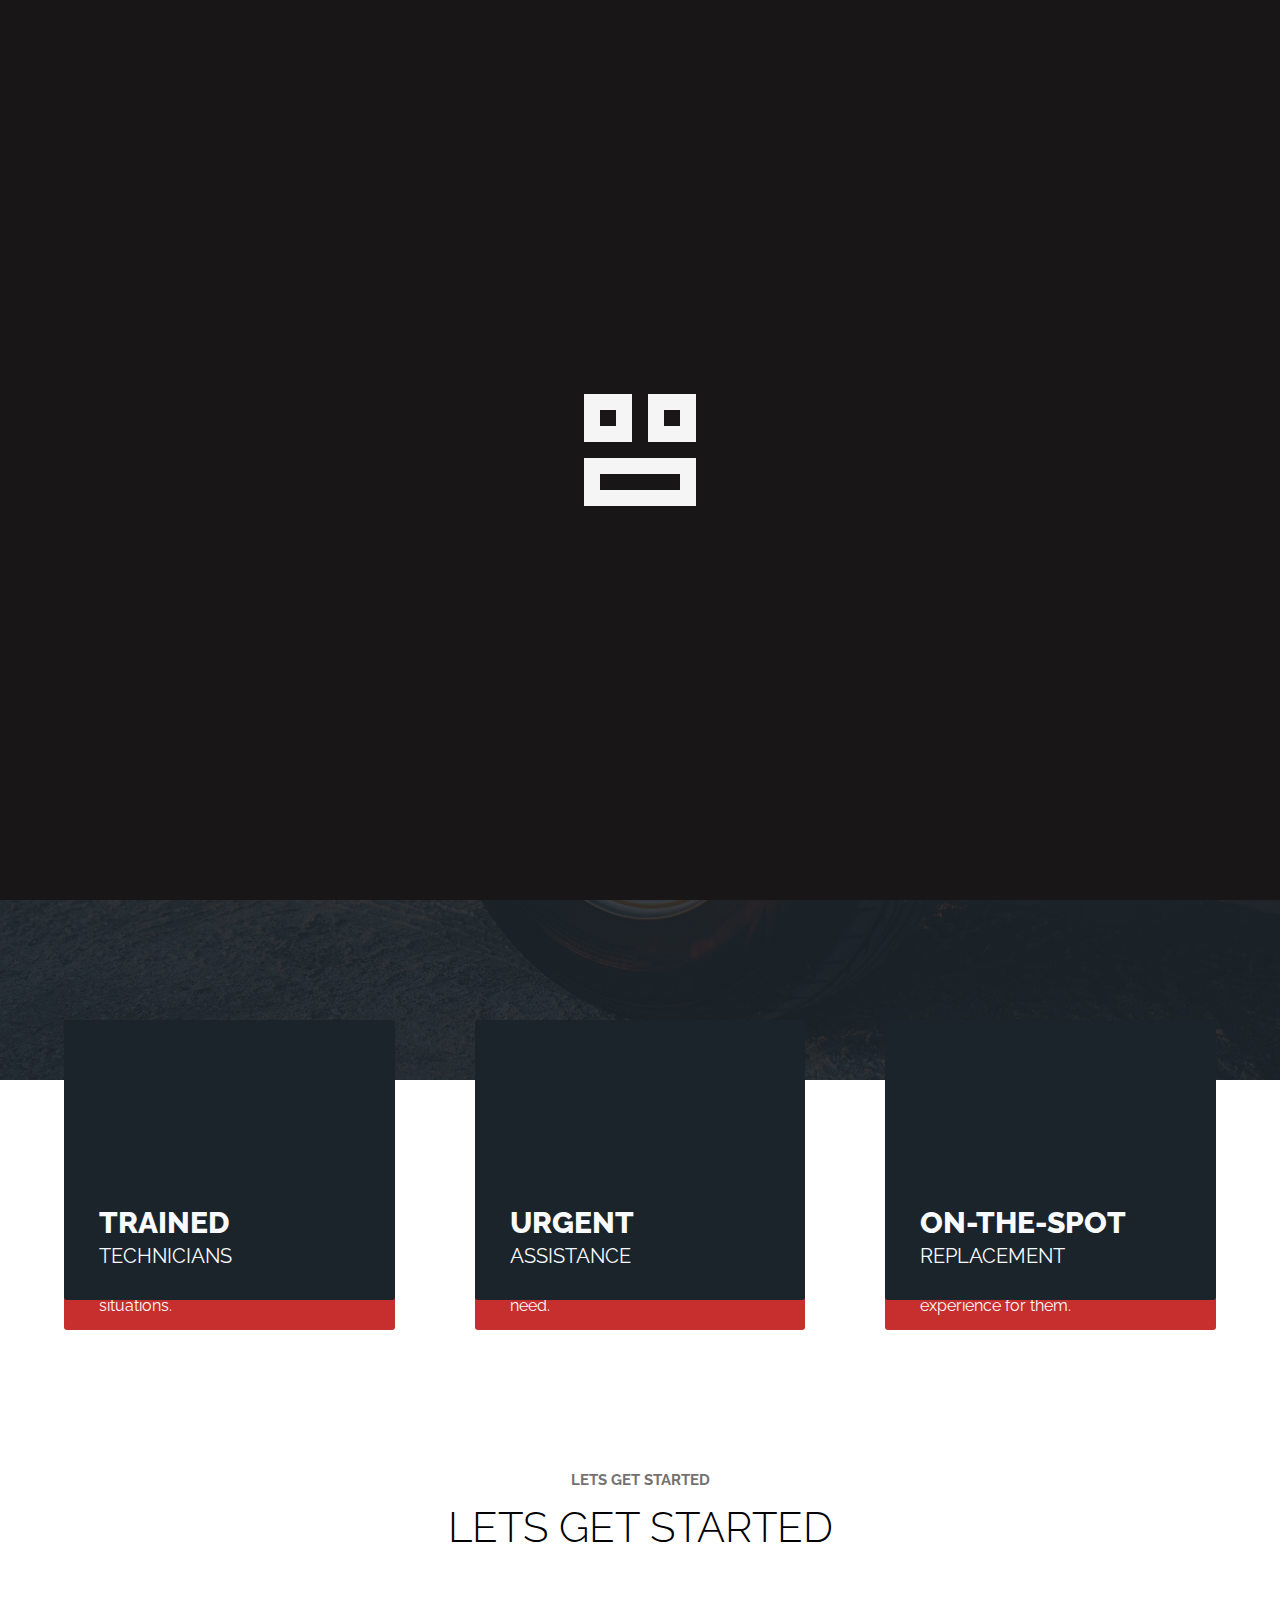
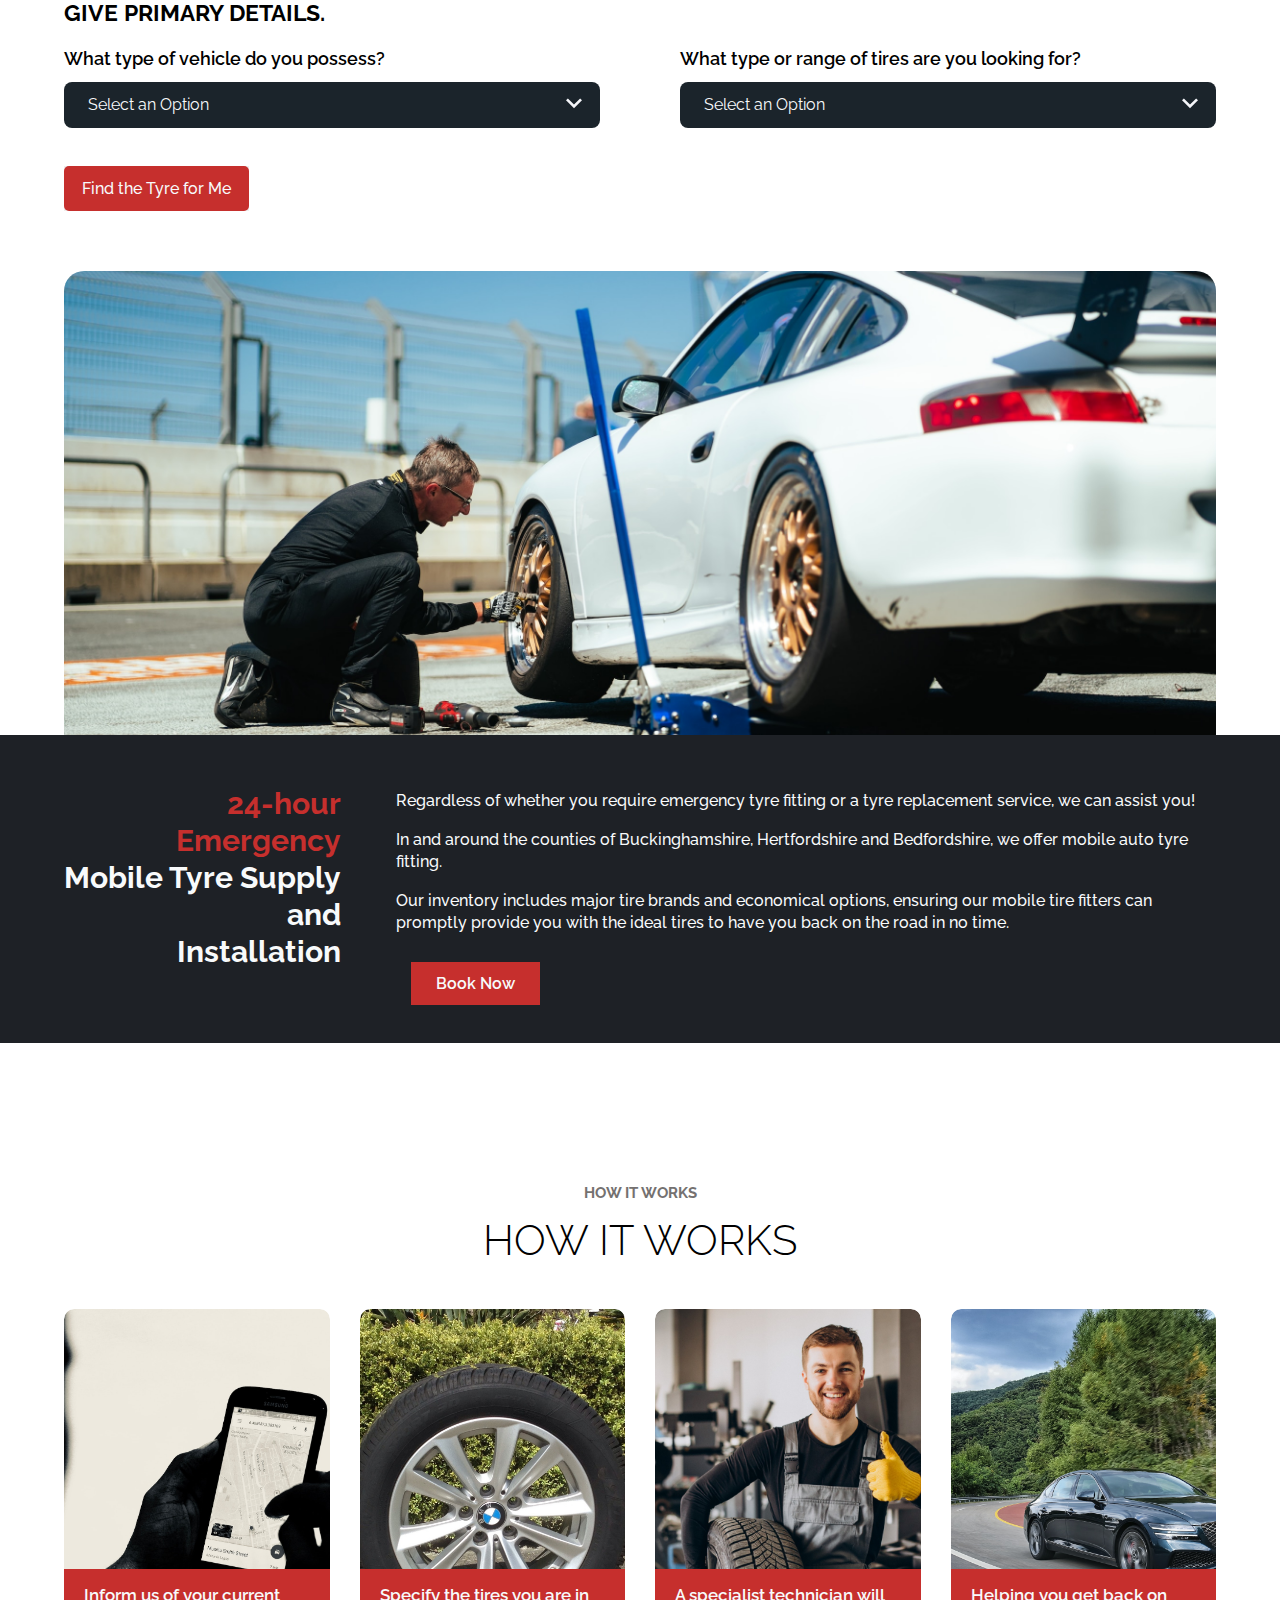
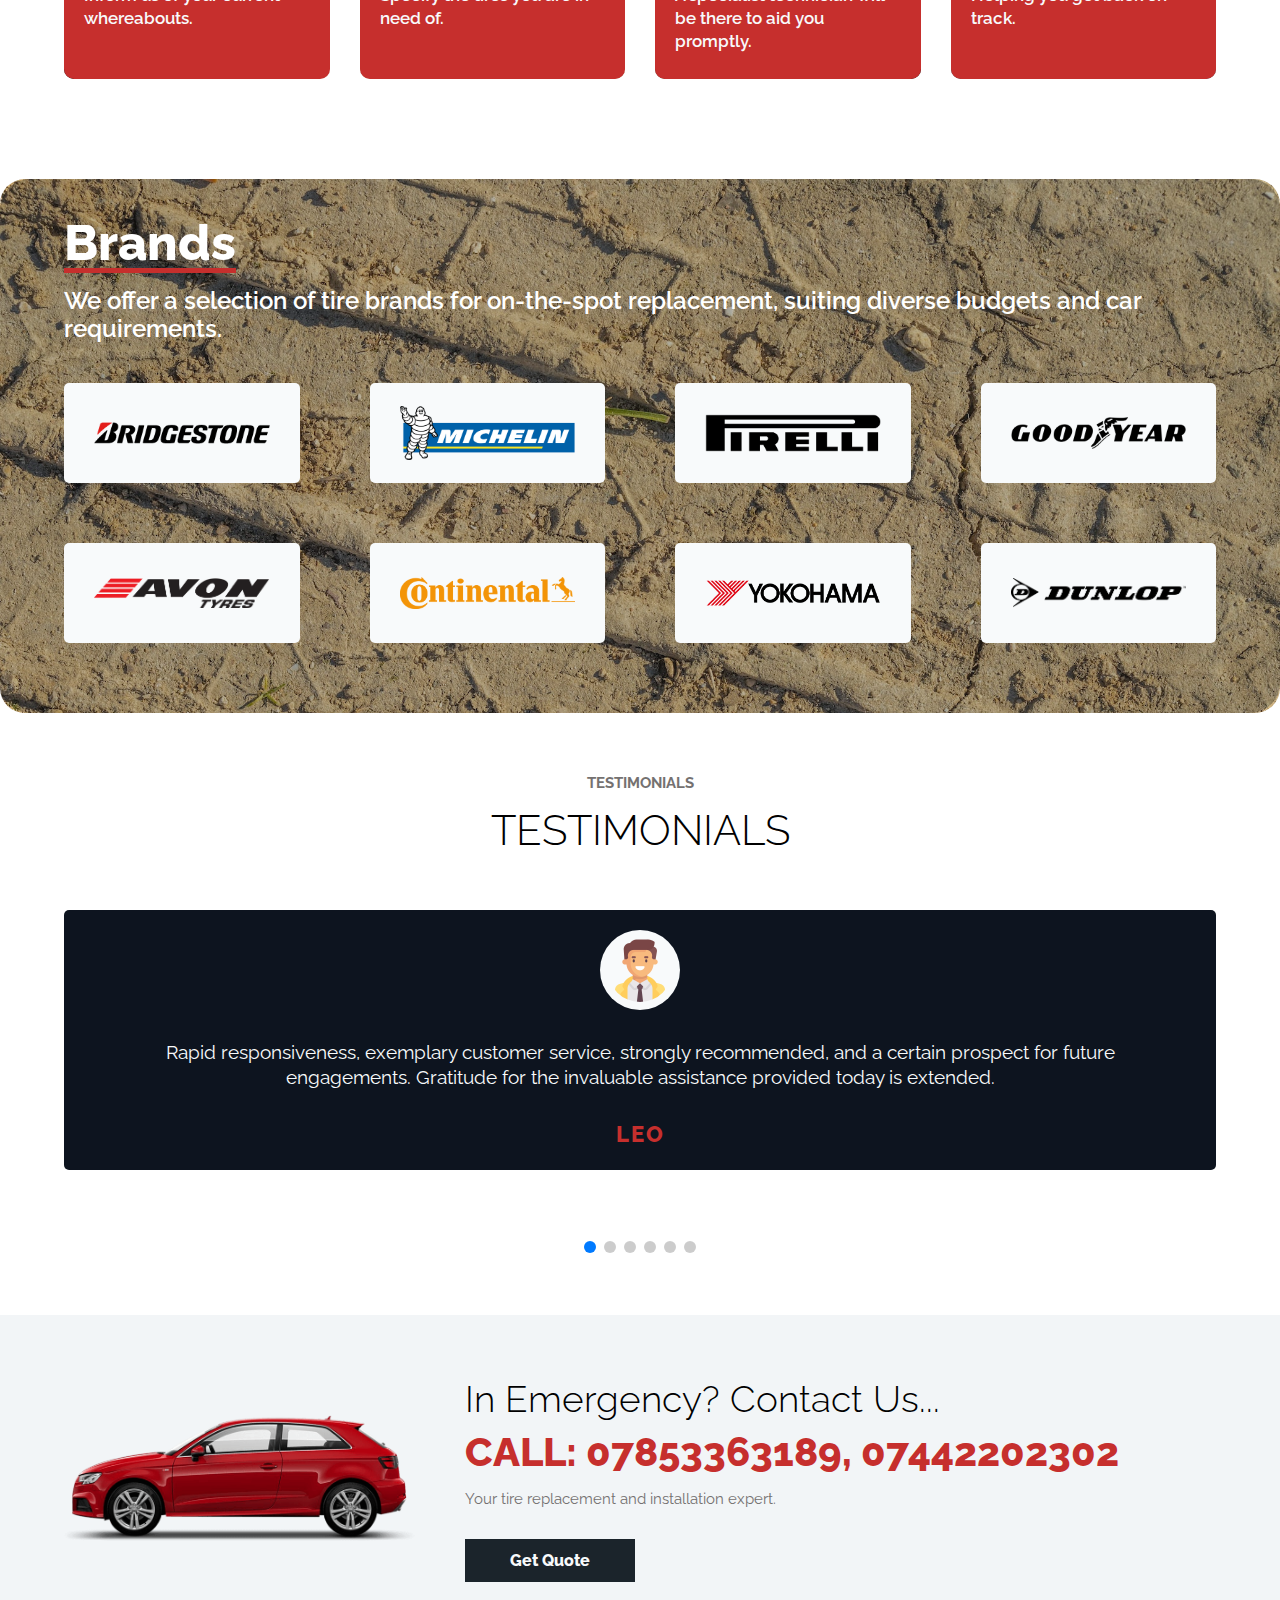
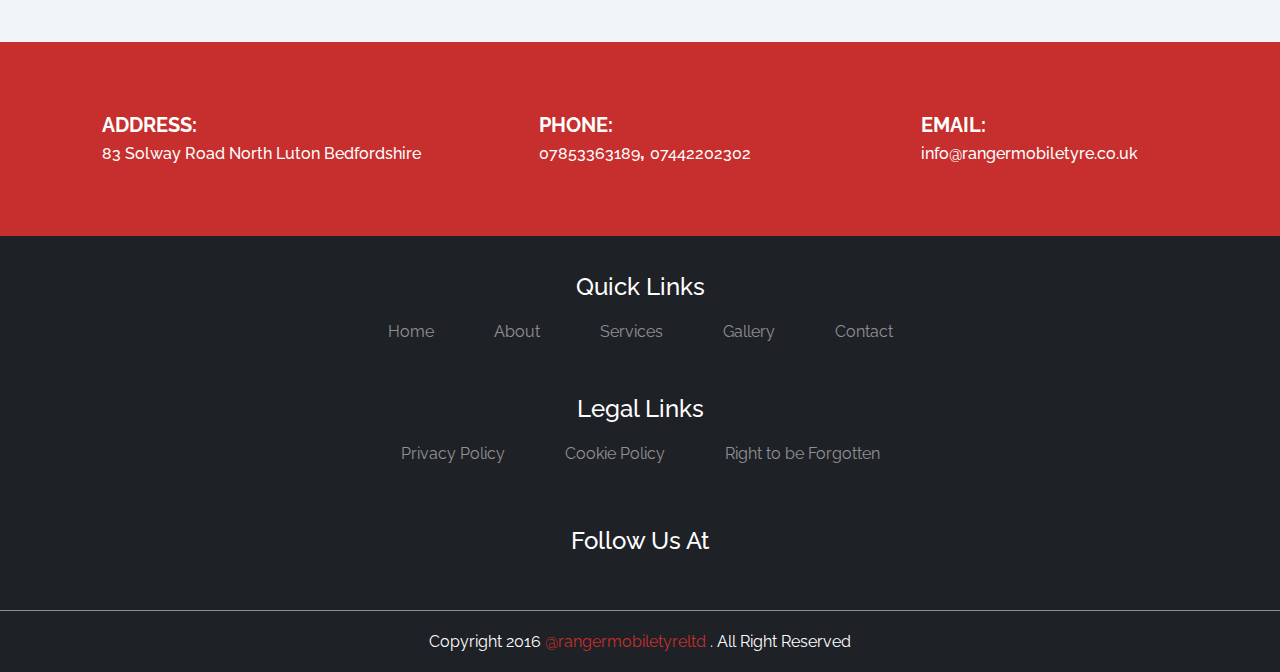
<file: html/summary.html>
<!DOCTYPE html>
<html lang="en">
  <head>
    <meta charset="UTF-8" />
    <meta name="viewport" content="width=device-width, initial-scale=1.0" />
    <!-- Website Title -->
    <title>Emergency Mobile Tyre Supply & Fitting - Ranger Mobile Tyre</title>

    <meta
      name="keywords"
      content="Ranger Mobile tyre, Tyre Fitting, Tyre Replacement,
    Emergency Tyre Replacement, Quick Fitting Service, Around The Clock Available, Trained Technicians, On The Spot Tyre Replacement, 
    All Tyre Ranges, Mobile Tyre Supply, Bridgestone Tyres, Michelin Tyres, Iirelli Tyres, Goodyear Tyres, Avon Tyres, 
    Continental Tyres, Yokohama tyres, Dunlop Tyres,Emergency Mobile Tyre Supply & Fitting, Emergency Tyre Fitters Luton, 
    Emergency Tyre Suppliers, Fleet Tyre Suppliers, Tyre Fitting Bedfordshire, 
    Tyre Suppliers Hertfordshire, Car Tyre Fitting Buckinghamshire, Mobile Tyre Fitters Luton, Roadside Tyre Replacement,
    Tyre Replacement Service, Affordable Tyre , Mobile Tyre Fitter, Mobile Fitting, Home Fitting, Tyres At Work, Tyres On The Drive, 83 Solway Road North Luton Bedfordshire, 
    Mobile Tyre Fitters In Solway Road North Luton Bedfordshire, UK Mobile Tyre Fitting, Trained Mobile Tyre Technicians, Trusted Mobile Tyre Fitters"
    />
    <meta
      name="description"
      content="Ranger Mobile Tyre Service is there to assist you during emergencies, providing a team of skilled tire 
    fitting professionals who quickly get you back on the road."
    />
    <meta
      property="og:title"
      content="Emergency Mobile Tyre Supply & Fitting - Ranger Mobile Tyre"
    />
    <meta name="author" content="Ranger Mobile Tyre" />
    <meta name="robots" content="index, follow" />
    <meta name="googlebot" content="index, follow" />
    <meta name="google" content="nositelinkssearchbox" />
    <meta name="google" content="notranslate" />

    <link
      rel="shortcut icon"
      href="../assets/Untitled-1.png"
      type="image/x-icon"
    />

    <!-- Google Fonts -->
    <!-- Preconnecting can help reduce the latency when actual requests are made to this domain, such as when fetching font resources. -->
    <link rel="preconnect" href="https://fonts.googleapis.com" />
    <link rel="preconnect" href="https://fonts.gstatic.com" crossorigin />

    <!-- Font Awesome Icon -->
    <link
      rel="stylesheet"
      href="https://pro.fontawesome.com/releases/v5.10.0/css/all.css"
      integrity="sha384-AYmEC3Yw5cVb3ZcuHtOA93w35dYTsvhLPVnYs9eStHfGJvOvKxVfELGroGkvsg+p"
      crossorigin="anonymous"
    />

    <!-- CSS -->
    <link rel="stylesheet" href="../css/style.css" />
    <link rel="stylesheet" href="../css/responsive.css" />
    <link rel="stylesheet" href="../css/loader.css" />
  </head>
  <body class="body-loader">
    <!-- Loader -->
    <div class="loader-wrapper">
      <div class="loader">
        <div class="loader-box-1"></div>
        <div class="loader-box-2"></div>
        <div class="loader-box-3"></div>
      </div>
    </div>

    <!-- Mobile Version Navbar -->
    <section class="mobile-header">
      <div class="mobile-pre-header">
        <h2>
          In Case of Emergency Call us at <span>07853363189, 07442202302</span>
        </h2>
      </div>
      <div class="mobile-main-header mobile-section-container">
        <div class="mobile-header-logo">
          <a href="./index.html">
            <img src="../assets/tyre logo 4.png" alt="Company-logo" />
          </a>
        </div>
        <button class="hamburger-menu">
          <i class="fal fa-bars"></i>
        </button>
      </div>
    </section>

    <!-- Mobile Menu Slider -->
    <div class="background-overlay"></div>
    <section class="hamburger-slider">
      <div class="hamburger-slider-close">
        <button class="hamburger-slider-close-btn">
          <i class="fas fa-window-close"></i>
        </button>
      </div>

      <nav>
        <span> <a class="mobile-nav-links" href="../index.html">Home</a></span>
        <span> <a class="mobile-nav-links" href="./about.html">About</a></span>
        <span>
          <a href="./services.html" class="mobile-nav-links">Services </a>
        </span>

        <span>
          <a href="./gallery.html" class="mobile-nav-links">Gallery </a>
        </span>
        <span>
          <a class="mobile-nav-links" href="./contact.html">Contact</a></span
        >
      </nav>
    </section>

    <!-- Hero Section  -->
    <section class="hero-section">
      <!-- Main Header -->
      <header class="header-position-static">
        <div class="pre-header">
          <h2>
            In Case of Emergency Call us at
            <span>07853363189, 07442202302</span>
          </h2>
        </div>
        <div class="header-container section-container">
          <div class="header-logo">
            <a href="../index.html">
              <img src="../assets/tyre logo 4.png" alt="Company-logo" />
            </a>
          </div>
          <nav class="navbar-desktop">
            <span> <a class="nav-links" href="../index.html">Home</a></span>
            <span>
              <a href="./about.html" class="nav-links">About </a>
            </span>
            <span>
              <a class="nav-links" href="./services.html">Services</a></span
            >
            <span>
              <a href="./gallery.html" class="nav-links">Gallery </a>
            </span>
            <span> <a class="nav-links" href="./contact.html">Contact</a></span>
          </nav>
        </div>
      </header>
    </section>
    <!-- Other Details section -->
    <section class="other-details-section">
      <div class="other-details-section-container section-container">
        <h4>Let's assist you in returning to your journey</h4>
        <h2>Let's assist you in returning to your journey</h2>
        <div class="progress-section">
          <div>
            <h3>Step 1</h3>
            <span>Your Location </span>
            <hr />
          </div>
          <div>
            <h3>Step 2</h3>
            <span>Vehicle Info</span>
            <hr />
          </div>
          <div>
            <h3>Step 3</h3>
            <span>Finalizing</span>
            <hr />
          </div>
        </div>

        <div class="summary-section">
          <h2>Your Order Details</h2>
          <div class="personal-info-table">
            <table>
              <tr>
                <th>Driver Name :</th>
                <td></td>
              </tr>

              <tr>
                <th>Driver Mobile Number :</th>
                <td></td>
              </tr>

              <tr>
                <th>Driver E-mail Address :</th>
                <td></td>
              </tr>

              <tr>
                <th>Driver Location :</th>
                <td></td>
              </tr>
              <tr>
                <th>Vehicle Model :</th>
                <td></td>
              </tr>
              <tr>
                <th>Vehicle Registration :</th>
                <td></td>
              </tr>
            </table>
          </div>

          <div class="tyre-info-table">
            <table>
              <tr>
                <th>Tyre Quantity :</th>
                <td></td>
              </tr>
            </table>
          </div>
          <div class="tyre-fitting-table">
            <table>
              <tr>
                <th>Fitting Type :</th>
                <td>Mobile Fitting</td>
              </tr>
            </table>
          </div>

          <div class="total-table">
            <table>
              <tr>
                <th>Total:</th>
                <td>
                  &#163;
                  <p></p>
                </td>
              </tr>
            </table>
          </div>

          <div class="other-details-form-btns">
            <button><a href="./vehicle.html">Return</a></button>
            <button type="button" class="confirm">
              <a>Confirm</a>
            </button>
          </div>
        </div>
      </div>
    </section>
    <!-- Footer -->
    <footer>
      <div class="footer-gridbox">
        <div class="footer-address">
          <div class="section-container">
            <div class="footer-company-location">
              <i class="fas fa-map-marker-alt"></i>

              <h4>
                ADDRESS:
                <br />
                <span>83 Solway Road North Luton Bedfordshire</span>
              </h4>
            </div>
            <div class="footer-compnay-number">
              <i class="fas fa-phone-alt"></i>

              <h4>
                PHONE: <br />
                <span> 07853363189, 07442202302</span>
              </h4>
            </div>

            <div class="footer-company-mail">
              <i class="fas fa-envelope"></i>

              <h4>
                EMAIL:
                <br />
                <span>
                  <a href="mailto: info@rangermobiletyre.co.uk">
                    info@rangermobiletyre.co.uk</a
                  ></span
                >
              </h4>
            </div>
          </div>
        </div>

        <div class="footer-quick-links section-container">
          <h2>Quick Links</h2>
          <nav>
            <a href="../index.html">Home</a>
            <a href="./about.html">About</a>
            <a href="./services.html">Services</a>
            <a href="./gallery.html">Gallery</a>
            <a href="./contact.html">Contact</a>
          </nav>
        </div>

        <div class="footer-legal-links section-container">
          <h2>legal Links</h2>
          <nav>
            <a href="./privacypolicy.html">Privacy Policy</a>
            <a href="./cookiepolicy.html">Cookie Policy</a>
            <a href="./righttobeforgotten.html">Right to be Forgotten</a>
          </nav>
        </div>
        <div class="footer-legal-links footer-social-media section-container">
          <h2>Follow us at</h2>
          <nav>
            <a
              href="https://www.facebook.com/people/Ranger-Mob-Tyre/pfbid0ERscNBXpe1D7TKxdYGu9kjB2pkc5Gpcu1TS7kz2d6DuJkrRyPcUQBXaCQ7j5Jj4el/"
              aria-label="Facebook Page Link"
              ><i class="fab fa-facebook-f"></i
            ></a>
            <a
              href="https://www.instagram.com/rangermobtyre/?utm_source=qr"
              aria-label="Instagram Page Link"
            >
              <i class="fab fa-instagram"></i>
            </a>
          </nav>
        </div>
      </div>
      <hr />
      <div class="footer-copyright section-container">
        <p>
          Copyright 2016
          <span><a href="../index.html"> @rangermobiletyreltd</a></span>
          . All Right Reserved
        </p>
      </div>
    </footer>
    <!-- Scroll to Top -->
    <div class="scroll_to_top">
      <i class="far fa-long-arrow-alt-up"></i>
    </div>
    <script src="../js/script.js"></script>
    <script>
      document.addEventListener("DOMContentLoaded", function () {
        // Checking For Data from Previous Page
        var vehicleData = JSON.parse(localStorage.getItem("vehicleData"));
        var tyreData = JSON.parse(localStorage.getItem("tyreData"));
        var locationData = JSON.parse(localStorage.getItem("locationData"));
        var primaryData = JSON.parse(localStorage.getItem("primaryData"));
        if (
          vehicleData === null ||
          tyreData === null ||
          locationData === null
        ) {
          window.location.href = "../index.html";
        }

        const personalInfoTable = document.querySelector(
          ".personal-info-table"
        );
        const tyreInfoTable = document.querySelector(".tyre-info-table");
        const totalTable = document.querySelector(".total-table");

        personalInfoTable.innerHTML = `<table>
              <tr>
                <th>Driver Name :</th>
                <td>${locationData[0].value}</td>
              </tr>

              <tr>
                <th>Driver Mobile Number :</th>
                <td>${locationData[1].value}</td>
              </tr>

              <tr>
                <th>Driver E-mail Address :</th>
                <td>${locationData[2].value}</td>
              </tr>

              <tr>
                <th>Driver Location :</th>
                <td>${locationData[3].value}</td>
              </tr>
              <tr>
                <th>Vehicle Model :</th>
                <td>${vehicleData[0].value}</td>
              </tr>
              <tr>
                <th>Vehicle Registration :</th>
                <td>${vehicleData[1].value}</td>
              </tr>
            </table>`;
        totalTable.innerHTML = `<table>
              <tr>
                <th>Total :</th>
                <td>
                  &#163; ${tyreData[0][7].value}
                  <p>(&#163; ${tyreData[0][8].value} ex VAT)</p>
                </td>
              </tr>
            </table>
        `;
        tyreInfoTable.innerHTML = `<table>
           <tr><th>Tyre Quantity :</th>
           <td> 0 </td></tr>
           </table>`;

        const scriptURL =
          "https://script.google.com/macros/s/AKfycbwhDefNNra20UDfqCbEjpXh_gPnVq0Lkpa2XvCoru-DvLZyOl_1ek0F2nRbmwWBDqlJ/exec";
        const confirm = document.querySelector(".confirm");
        confirm.addEventListener("click", (e) => {
          e.preventDefault();
          const formData = new FormData();
          formData.append("type", primaryData[0].value);
          formData.append("range", primaryData[1].value);
          formData.append("name", locationData[0].value);
          formData.append("number", locationData[1].value);
          formData.append("email", locationData[2].value);
          formData.append("location", locationData[3].value);
          formData.append("model", vehicleData[0].value);
          formData.append("registration", vehicleData[1].value);

          tyreData.forEach((element, index) => {
            formData.append(`wheelPosition${index}`, element[0].value);
            formData.append(`width${index}`, element[1].value);
            formData.append(`profile${index}`, element[2].value);
            formData.append(`rim${index}`, element[3].value);
            formData.append(`load${index}`, element[4].value);
            formData.append(`speed${index}`, element[5].value);
            formData.append(`flat${index}`, element[6].value);
            formData.append(`price${index}`, element[7].value);
            formData.append(`vat${index}`, element[8].value);
          });

          fetch(scriptURL, {
            method: "POST",
            body: formData,
          })
            .then((response) => {
              if (response.ok) {
                return response.json(); // Use .text() for plain text response
              } else {
                throw new Error(`HTTP error! Status: ${response.status}`);
              }
            })
            .then((responseData) => {
              window.location.href = "./orderComplete.html";
            })
            .catch((error) => {
              alert("An error occurred. Please try again later.");
            });
        });
      });
    </script>
  </body>
</html>
</file>
<file: css/responsive.css>
@media only screen and (max-width: 1200px) {
  .contact-us-section-form {
    width: 60%;
  }
  .contact-us-section-grid-right {
    width: 40%;
  }
  .tyre-significance-grid-left h3,
  .tyre-significance-grid-right h3 {
    right: 0;
    width: 60%;
    font-size: 2.6rem;
  }
  .tyre-significance-grid {
    column-gap: 40px;
  }

  .cart-total {
    width: 100%;
  }
  .tyre-in-cart {
    width: 100%;
  }
}
/* Media Query 992px */
@media only screen and (max-width: 992px) {
  html {
    font-size: 55%;
  }
  .navbar-desktop span .nav-links {
    padding: 28px 10px;
  }
  .services-offering-flexbox {
    column-gap: 25px;
  }
  .services-cards-slide {
    padding: 30px 22px 13px 22px;
  }
  .services-card-front {
    padding: 22px 22px;
  }
  .services-cards .services-card-front h2 {
    font-size: 2.6rem;
    text-transform: uppercase;
    font-weight: 800;
  }
  .get-started-section form {
    column-gap: 20px;
  }
  .get-started-section div form div .input_labels {
    font-size: 1.7rem;
  }
  .steps-getting-back-section-grid {
    grid-template-columns: repeat(2, 1fr);
    column-gap: 60px;
    row-gap: 40px;
  }
  .contact-us-section-grid-right {
    padding: 60px 30px 60px 30px;
    justify-content: center;
    align-items: center;
  }
  .contact-us-section-grid-right div {
    flex-direction: column;
    justify-content: center;
    align-items: center;
    text-align: center;
    width: 100%;
  }
  .contact-us-section-grid-right div i {
    margin-right: 0;
    margin-bottom: 15px;
  }
  .contact-us-section-grid-right h3 span {
    display: block;
  }
  .about-us-section {
    column-gap: 40px;
  }
  .about-us-left img {
    aspect-ratio: 4/5;
  }

  .tyre-significance-grid-left,
  .tyre-significance-grid-right {
    padding: 50px 30px 70px 30px;
  }
  .tyre-significance-grid-left h3,
  .tyre-significance-grid-right h3 {
    right: 0;
    width: 70%;
    font-size: 2.2rem;
    line-height: 24px;
  }
  .choose-us-section.about-us-section {
    grid-template-columns: repeat(1, 1fr);
    column-gap: 0;
  }
  .choose-us-section.about-us-section .about-us-left {
    display: none;
  }
  .what-we-do-section-grid-left {
    width: 38%;
  }
  .what-we-do-section-grid-right {
    width: 58%;
  }
  .summary-section div table tr th {
    width: 240px;
  }
}

/* Media Query 768px */
@media only screen and (max-width: 768px) {
  /* Desktop header and Preheader */
  header {
    display: none;
  }
  .pre-header {
    display: none;
  }
  /* Mobile Version header */
  .mobile-header {
    display: block;
  }

  .hero-image img {
    height: 80vh;
  }
  .hero-text {
    top: 40%;
    transform: translateY(-40%);
  }
  .services-offering-flexbox {
    grid-template-columns: repeat(1, 1fr);
    column-gap: 0;
    row-gap: 130px;
    transform: translateY(-60px);
  }
  .services-cards {
    height: 200px;
  }
  .services-card-front {
    height: 200px;
    z-index: 5;
  }
  .services-cards-slide {
    left: 0;
    right: 0;
    top: 100%;
    transform: translateY(0);
    z-index: 5;
    height: max-content;
    padding: 20px;
    transition: none;
  }
  .services-cards:hover .services-cards-slide {
    transform: translateY(0);
    transition: none;
  }
  .services-cards-slide i {
    display: none;
  }
  .get-started-section h2 {
    font-size: 4rem;
  }
  .get-started-section form {
    column-gap: 0;
    grid-template-columns: repeat(1, 1fr);
  }
  .get-started-section div form div .input_labels {
    font-size: 1.7rem;
  }

  .company-overview-flex-left img {
    aspect-ratio: 16/9;
  }
  .company-overview-flex-right {
    transform: translateY(-20px);
  }
  .company-overview-flex-right-content {
    justify-content: center;
    align-items: center;
    flex-direction: column;
  }
  .company-overview-flex-right-content h2 span {
    display: inline;
  }
  .company-overview-flex-right-content h2 {
    width: 100%;
    text-align: center;
    margin-bottom: 12px;
    font-size: 2.7rem;
    line-height: 32px;
  }
  .company-overview-flex-right-content div {
    padding-left: 0;
  }
  .company-overview-flex-right-content button {
    margin: 40px auto 0 auto;
  }
  .steps-getting-back-section h2 {
    font-size: 4rem;
  }
  .brands-available-section {
    text-align: center;
  }
  .brand-collection {
    grid-template-columns: repeat(2, 1fr);
    row-gap: 40px;
    padding: 30px 0 30px 0;
  }
  .brands-available-section p {
    font-size: 2.2rem;
    line-height: 24px;
  }
  .footer-address .section-container {
    flex-direction: column;
    justify-content: flex-start;
    align-items: flex-start;
    padding: 30px 0;
  }

  .footer-address .section-container div {
    justify-content: flex-start;
    align-items: flex-start;
    flex-direction: row;
    width: 100%;
  }
  .footer-address .section-container div i {
    font-size: 3.8rem;
  }
  .footer-address .section-container div h4 {
    font-size: 1.7rem;
  }
  .footer-address .section-container div h4 span {
    font-size: 1.5rem;
  }
  .footer-quick-links nav a,
  .footer-legal-links nav a {
    padding: 0 14px;
  }
  .contact-us-section-grid {
    flex-direction: column;
    margin: 40px 0 20px 0;
  }
  .contact-us-section-form {
    width: 100%;
    padding: 40px 30px 40px 30px;
  }
  .contact-us-section-grid-right {
    padding: 40px 30px 40px 30px;
    width: 100%;
  }
  .warning-msg {
    padding: 0 0 0;
  }
  .about-us-section {
    grid-template-columns: repeat(1, 1fr);
    column-gap: 0;
    row-gap: 20px;
    text-align: center;
  }
  .about-us-right h2 {
    text-align: center;
  }
  .about-us-left img {
    aspect-ratio: 4/3;
  }
  .tyre-significance-grid {
    column-gap: 0;
    row-gap: 30px;
    grid-template-columns: repeat(1, 1fr);
  }
  .tyre-significance-grid-left,
  .tyre-significance-grid-right {
    padding: 50px 30px 70px 30px;
  }
  .what-we-do-section-grid {
    display: flex;
    flex-direction: column;
    justify-content: space-between;
    align-items: flex-start;
  }
  .what-we-do-section-grid-left {
    margin-bottom: 50px;
    width: 100%;
    text-align: center;
  }
  .what-we-do-section-grid-right {
    width: 100%;
  }
  .what-we-do-section-grid-left button {
    margin: 40px auto 0 auto;
  }
  .gallery-collection {
    grid-template-columns: repeat(2, 1fr);
  }
  .other-details-section-container {
    padding: 50px 20px 20px 20px;
  }
  .other-details-form-btns {
    flex-direction: column-reverse;
  }
  .other-details-form-btns button {
    margin-right: 0;
  }
  .summary-section {
    padding: 30px 20px 0 20px;
  }
  .summary-section div table tr th {
    width: 250px;
  }
  .cart-total {
    grid-template-columns: repeat(1, 1fr);
    column-gap: 0;
    row-gap: 20px;
  }
  .get-started-section div h3 {
    text-align: center;
  }
  .get-started-section div form button[type="submit"] {
    margin: 0 auto;
  }
}
/* Media Query 576px */
@media only screen and (max-width: 576px) {
  .hero-image img {
    height: 70vh;
  }
  .hero-text h1 {
    font-size: 4rem;
    line-height: 36px;
  }
  .hero-text {
    top: 40%;
    transform: translateY(-40%);
  }
  .hero-text p {
    font-weight: 500;
    font-size: 1.55rem;
    margin: 20px 0 10px 0;
    width: 65%;
  }
  .hero-text p span {
    padding: 3px 5px;
    font-weight: 600;
  }
  .hero-text button a {
    padding: 14px 20px;
    font-size: 1.4rem;
    font-weight: 400;
    transition: none;
  }
  .services-offering-flexbox {
    row-gap: 130px;
  }
  .steps-getting-back-section-grid {
    grid-template-columns: repeat(1, 1fr);
    column-gap: 0;
    row-gap: 40px;
  }
  .brand-collection {
    grid-template-columns: repeat(1, 1fr);
    column-gap: 0;
    row-gap: 30px;
    text-align: center;
  }
  .brands-available-section p {
    font-size: 1.9rem;
  }
  .brand-collection div {
    width: 60%;
    height: 80px;
    margin: auto;
  }
  .call-us-at-section-grid {
    display: grid;
    grid-template-columns: repeat(1, 1fr);
    column-gap: 0;
    row-gap: 40px;
  }
  .call-us-at-section-left {
    grid-column: 1 / span 1;
    width: 70%;
    margin: auto;
  }
  .call-us-at-section-right {
    justify-content: center;
    align-items: center;
    grid-column: 1 / span 1;
  }
  .call-us-at-section-right h3 {
    font-size: 3.2rem;
    text-align: center;
  }
  .call-us-at-section-right h1 {
    font-size: 3.4rem;
    text-align: center;
  }
  .footer-quick-links nav,
  .footer-legal-links nav {
    flex-direction: column;
  }
  .footer-quick-links nav a,
  .footer-legal-links nav a {
    padding: 7px 0;
  }

  .contact-us-section {
    margin: 60px auto;
  }
  .contact-us-hero-text {
    font-size: 3rem;
    bottom: 20px;
  }
  .contact-us-hero-image img {
    width: 100%;
    height: 35vh;
  }
  .contact-us-section-form form div {
    flex-direction: column;
    align-items: flex-start;
  }
  .contact-us-section-form form div > span {
    display: block;
    width: 100%;
  }
  .about-us-section {
    margin: 60px auto;
  }
  .about-us-left img {
    aspect-ratio: 4/4;
  }
  .about-us-right h2 {
    margin: 10px 0 20px 0;
  }
  .tyre-significance {
    margin: 60px auto;
  }

  .tyre-significance h2 {
    font-size: 2.5rem;
  }
  .gallery-collection {
    grid-template-columns: repeat(1, 1fr);
  }
  .progress-section {
    display: flex;
    flex-direction: column;
  }
  .progress-section div {
    border-right: none;
  }
  .summary-section div table tr th {
    width: 140px;
  }

  .tyre-availbility {
    width: 25%;
    border-left: 2px solid var(--grey-shade-light);
    padding: 20px 15px;
  }
  .tyre-in-cart {
    flex-direction: column;
    justify-content: space-between;
    align-items: center;
  }
  .tyre-in-cart-des {
    width: 100%;
    margin-bottom: 10px;
  }
  .tyre-availbility {
    width: 100%;
    border-left: none;
    border-top: 1px solid var(--grey-shade-light);
    text-align: center;
  }
  .swiper-slide p {
    padding: 20px 0 10px 0;
  }
  .swiper-slide {
    padding: 20px 20px;
  }
  .swiper-pagination-bullet {
    width: var(
      --swiper-pagination-bullet-width,
      var(--swiper-pagination-bullet-size, 8px)
    );
    height: var(
      --swiper-pagination-bullet-height,
      var(--swiper-pagination-bullet-size, 8px)
    );
  }
  .order-complete-status {
    text-align: center;
    padding: 40px 15px 17px 15px;
  }
  .company-overview-flex-right {
    padding: 35px 0;
  }
}
</file>
<file: css/loader.css>
/* -----Loader----- */

.body-loader {
  overflow: hidden;
}

.loader-wrapper {
  background: #181616;
  position: fixed;
  top: 0;
  left: 0;
  right: 0;
  bottom: 0;
  z-index: 100;
  display: flex;
  justify-content: center;
  align-items: center;
  padding: 0px;
  margin: 0px;
}

.loader {
  width: 112px;
  height: 112px;
}

.loader-box-1,
.loader-box-2,
.loader-box-3 {
  border: 16px solid #f5f5f5;
  box-sizing: border-box;
  position: absolute;
  display: block;
}

.loader-box-1 {
  width: 112px;
  height: 48px;
  margin-top: 64px;
  margin-left: 0px;
  -webkit-animation: anime1 4s 0s forwards ease-in-out infinite;
  animation: anime1 4s 0s forwards ease-in-out infinite;
}

.loader-box-2 {
  width: 48px;
  height: 48px;
  margin-top: 0px;
  margin-left: 0px;
  -webkit-animation: anime2 4s 0s forwards ease-in-out infinite;
  animation: anime2 4s 0s forwards ease-in-out infinite;
}

.loader-box-3 {
  width: 48px;
  height: 48px;
  margin-top: 0px;
  margin-left: 64px;
  -webkit-animation: anime3 4s 0s forwards ease-in-out infinite;
  animation: anime3 4s 0s forwards ease-in-out infinite;
}

@-webkit-keyframes anime1 {
  0% {
    width: 112px;
    height: 48px;
    margin-top: 64px;
    margin-left: 0px;
  }
  12.5% {
    width: 48px;
    height: 48px;
    margin-top: 64px;
    margin-left: 0px;
  }
  25% {
    width: 48px;
    height: 48px;
    margin-top: 64px;
    margin-left: 0px;
  }
  37.5% {
    width: 48px;
    height: 48px;
    margin-top: 64px;
    margin-left: 0px;
  }
  50% {
    width: 48px;
    height: 48px;
    margin-top: 64px;
    margin-left: 0px;
  }
  62.5% {
    width: 48px;
    height: 48px;
    margin-top: 64px;
    margin-left: 0px;
  }
  75% {
    width: 48px;
    height: 112px;
    margin-top: 0px;
    margin-left: 0px;
  }
  87.5% {
    width: 48px;
    height: 48px;
    margin-top: 0px;
    margin-left: 0px;
  }
  100% {
    width: 48px;
    height: 48px;
    margin-top: 0px;
    margin-left: 0px;
  }
}
@keyframes anime1 {
  0% {
    width: 112px;
    height: 48px;
    margin-top: 64px;
    margin-left: 0px;
  }
  12.5% {
    width: 48px;
    height: 48px;
    margin-top: 64px;
    margin-left: 0px;
  }
  25% {
    width: 48px;
    height: 48px;
    margin-top: 64px;
    margin-left: 0px;
  }
  37.5% {
    width: 48px;
    height: 48px;
    margin-top: 64px;
    margin-left: 0px;
  }
  50% {
    width: 48px;
    height: 48px;
    margin-top: 64px;
    margin-left: 0px;
  }
  62.5% {
    width: 48px;
    height: 48px;
    margin-top: 64px;
    margin-left: 0px;
  }
  75% {
    width: 48px;
    height: 112px;
    margin-top: 0px;
    margin-left: 0px;
  }
  87.5% {
    width: 48px;
    height: 48px;
    margin-top: 0px;
    margin-left: 0px;
  }
  100% {
    width: 48px;
    height: 48px;
    margin-top: 0px;
    margin-left: 0px;
  }
}

@-webkit-keyframes anime2 {
  0% {
    width: 48px;
    height: 48px;
    margin-top: 0px;
    margin-left: 0px;
  }
  12.5% {
    width: 48px;
    height: 48px;
    margin-top: 0px;
    margin-left: 0px;
  }
  25% {
    width: 48px;
    height: 48px;
    margin-top: 0px;
    margin-left: 0px;
  }
  37.5% {
    width: 48px;
    height: 48px;
    margin-top: 0px;
    margin-left: 0px;
  }
  50% {
    width: 112px;
    height: 48px;
    margin-top: 0px;
    margin-left: 0px;
  }
  62.5% {
    width: 48px;
    height: 48px;
    margin-top: 0px;
    margin-left: 64px;
  }
  75% {
    width: 48px;
    height: 48px;
    margin-top: 0px;
    margin-left: 64px;
  }
  87.5% {
    width: 48px;
    height: 48px;
    margin-top: 0px;
    margin-left: 64px;
  }
  100% {
    width: 48px;
    height: 48px;
    margin-top: 0px;
    margin-left: 64px;
  }
}
@keyframes anime2 {
  0% {
    width: 48px;
    height: 48px;
    margin-top: 0px;
    margin-left: 0px;
  }
  12.5% {
    width: 48px;
    height: 48px;
    margin-top: 0px;
    margin-left: 0px;
  }
  25% {
    width: 48px;
    height: 48px;
    margin-top: 0px;
    margin-left: 0px;
  }
  37.5% {
    width: 48px;
    height: 48px;
    margin-top: 0px;
    margin-left: 0px;
  }
  50% {
    width: 112px;
    height: 48px;
    margin-top: 0px;
    margin-left: 0px;
  }
  62.5% {
    width: 48px;
    height: 48px;
    margin-top: 0px;
    margin-left: 64px;
  }
  75% {
    width: 48px;
    height: 48px;
    margin-top: 0px;
    margin-left: 64px;
  }
  87.5% {
    width: 48px;
    height: 48px;
    margin-top: 0px;
    margin-left: 64px;
  }
  100% {
    width: 48px;
    height: 48px;
    margin-top: 0px;
    margin-left: 64px;
  }
}
@-webkit-keyframes anime3 {
  0% {
    width: 48px;
    height: 48px;
    margin-top: 0px;
    margin-left: 64px;
  }
  12.5% {
    width: 48px;
    height: 48px;
    margin-top: 0px;
    margin-left: 64px;
  }
  25% {
    width: 48px;
    height: 112px;
    margin-top: 0px;
    margin-left: 64px;
  }
  37.5% {
    width: 48px;
    height: 48px;
    margin-top: 64px;
    margin-left: 64px;
  }
  50% {
    width: 48px;
    height: 48px;
    margin-top: 64px;
    margin-left: 64px;
  }
  62.5% {
    width: 48px;
    height: 48px;
    margin-top: 64px;
    margin-left: 64px;
  }
  75% {
    width: 48px;
    height: 48px;
    margin-top: 64px;
    margin-left: 64px;
  }
  87.5% {
    width: 48px;
    height: 48px;
    margin-top: 64px;
    margin-left: 64px;
  }
  100% {
    width: 112px;
    height: 48px;
    margin-top: 64px;
    margin-left: 0px;
  }
}
@keyframes anime3 {
  0% {
    width: 48px;
    height: 48px;
    margin-top: 0px;
    margin-left: 64px;
  }
  12.5% {
    width: 48px;
    height: 48px;
    margin-top: 0px;
    margin-left: 64px;
  }
  25% {
    width: 48px;
    height: 112px;
    margin-top: 0px;
    margin-left: 64px;
  }
  37.5% {
    width: 48px;
    height: 48px;
    margin-top: 64px;
    margin-left: 64px;
  }
  50% {
    width: 48px;
    height: 48px;
    margin-top: 64px;
    margin-left: 64px;
  }
  62.5% {
    width: 48px;
    height: 48px;
    margin-top: 64px;
    margin-left: 64px;
  }
  75% {
    width: 48px;
    height: 48px;
    margin-top: 64px;
    margin-left: 64px;
  }
  87.5% {
    width: 48px;
    height: 48px;
    margin-top: 64px;
    margin-left: 64px;
  }
  100% {
    width: 112px;
    height: 48px;
    margin-top: 64px;
    margin-left: 0px;
  }
}
</file>
<file: css/style.css>
/* -----CSS Default Reset----- */
@import url("https://fonts.googleapis.com/css2?family=Quicksand:wght@300;400;500;600;700&family=Roboto:wght@100;300;400;500;700;900&display=swap");
@import url("https://fonts.googleapis.com/css2?family=Quicksand:wght@300;400;500;600;700&family=Raleway:wght@200;300;400;500;600;700;800;900&family=Roboto:wght@100;300;400;500;700;900&display=swap");
*,
*::before,
*::after {
  box-sizing: border-box;
  margin: 0;
  padding: 0;
  font-family: inherit;
  -webkit-box-sizing: border-box;
  -moz-box-sizing: border-box;
}
:root {
  --primay-color: #1b242b;
  --seconday-color: #c62f2d;
  --grey-shade-light: #f8fafb;
  --grey-shade-dark: #f2f5f7;
  --primary-shade-1: #1e2126;
  --primary-shade-2: #17191e;
}
html {
  scroll-behavior: smooth;
  font-size: 62.5%;
}

body {
  /* font-family: "Roboto", sans-serif; */
  font-family: "Raleway", sans-serif;
  font-size: 1.6rem;
  font-weight: 400;
  line-height: 1.35;
  -webkit-font-smoothing: antialiased !important;
  overflow-x: hidden;
  overflow-y: auto;
  background-color: white;
}

ul,
ol {
  list-style: none;
}

img,
svg {
  display: block;
  max-width: 100%;
}

a {
  color: unset;
  text-decoration: none;
}

/* -----Utils----- */

.section-container {
  max-width: 1200px;
  margin: 0 auto;
  width: 90%;
}
.mobile-section-container {
  width: 94%;
  margin: 0 auto;
}

/* Hero Section */
.hero-section {
  position: relative;
  width: 100%;
}
.hero-image img {
  width: 100%;
  height: 120vh;
  object-fit: cover;
  object-position: center;
}
.hero-section-overlay {
  position: absolute;
  left: 0;
  right: 0;
  top: 0;
  bottom: 0;
  background: linear-gradient(
    0deg,
    rgba(27, 36, 43, 0.9) 14%,
    rgba(198, 47, 45, 0.24) 94%
  );
}
.hero-text {
  position: absolute;
  left: 0;
  right: 0;
  top: 60%;
  z-index: 15;
  transform: translateY(-60%);
}

.hero-text h1 {
  font-weight: 900;
  font-size: 6.8rem;
  letter-spacing: 6px;
  color: var(--grey-shade-dark);
  line-height: 66px;
  transform: translateX(0);
  -ms-animation-name: SLideInText;
  -moz-animation-name: SLideInText;
  -op-animation-name: SLideInText;
  -webkit-animation-name: SLideInText;
  animation-name: SLideInText;
  animation-delay: 1ms;
  -webkit-animation-delay: 1ms;
  -ms-animation-delay: 1ms;
  -moz-animation-delay: 1ms;
  -op-animation-delay: 1ms;
  -webkit-animation-delay: 900ms;
  -ms-animation-duration: 900ms;
  -moz-animation-duration: 900ms;
  -op-animation-duration: 900ms;
  -webkit-animation-duration: 900ms;
  animation-duration: 900ms;
  -ms-animation-timing-function: linear;
  -moz-animation-timing-function: linear;
  -op-animation-timing-function: linear;
  -webkit-animation-timing-function: linear;
  animation-timing-function: linear;
  -ms-animation-iteration-count: 1;
  -moz-animation-iteration-count: 1;
  -op-animation-iteration-count: 1;
  -webkit-animheiation-iteration-count: 1;
  animation-iteration-count: 1;
}
.hero-text h1 span {
  color: var(--primay-color);
}

@keyframes SLideInText {
  0% {
    transform: translateX(-200%);
  }
  25% {
    transform: translateX(-100%);
  }
  75% {
    transform: translateX(-50%);
  }
  100% {
    transform: translateX(0);
  }
}
.hero-text p {
  font-weight: 400;
  font-size: 1.9rem;
  color: var(--grey-shade-light);
  margin: 20px 0 15px 0;
  width: 40%;
}
.hero-text p span {
  font-weight: 700;
  font-size: 1.9rem;
  background-color: var(--seconday-color);
  padding: 4px 6px;
  border-radius: 2px;
}
.hero-text .response-time {
  margin: 0;
  display: inline-block;
  color: #fff;
  background-color: var(--seconday-color);
  padding: 13px 24px;
  font-size: 1.6rem;
  font-weight: 400;
  transform: scale(1);
  transition: all 0.6s ease-in;
}

.hero-text .response-time:hover {
  transition: all 0.6s ease-in;
  background-color: var(--primay-color);
  color: var(--grey-shade-light);
  transform: scale(1.05);
}
/* Main Header */
header {
  display: flex;
  flex-direction: column;
  justify-content: space-around;
  align-items: center;
  background-color: rgba(0, 0, 0, 0.7);
  text-transform: uppercase;
  color: white;
  position: absolute;
  top: 0;
  left: 0;
  right: 0;
  z-index: 10;
  width: 100%;
}
.pre-header {
  width: 100%;
  background-color: white;
  color: var(--primay-color);
}
.pre-header h2 {
  font-size: 2rem;
  font-weight: 600;
  padding: 10px 8px;
  text-align: center;
}
.pre-header h2 span {
  color: var(--seconday-color);
  font-weight: 800;
}
/* Main Haeder For Pages Without Hero Section */
.header-position-static {
  position: static;
  background-color: var(--primay-color);
}
/* Sticky header */
.sticky-header {
  position: fixed;
  z-index: 20;
  background-color: var(--primay-color);
  top: 0;
  left: 0;
  right: 0;
  border-bottom: none;
  -ms-animation-name: fadeInDown;
  -moz-animation-name: fadeInDown;
  -op-animation-name: fadeInDown;
  -webkit-animation-name: fadeInDown;
  animation-name: fadeInDown;
  -ms-animation-duration: 500ms;
  -moz-animation-duration: 500ms;
  -op-animation-duration: 500ms;
  -webkit-animation-duration: 500ms;
  animation-duration: 500ms;
  -ms-animation-timing-function: linear;
  -moz-animation-timing-function: linear;
  -op-animation-timing-function: linear;
  -webkit-animation-timing-function: linear;
  animation-timing-function: linear;
  -ms-animation-iteration-count: 1;
  -moz-animation-iteration-count: 1;
  -op-animation-iteration-count: 1;
  -webkit-animation-iteration-count: 1;
  animation-iteration-count: 1;
}

.sticky-header span .nav-links {
  color: var(--grey-shade-light);
}
.sticky-header .header-container {
  align-items: flex-start;
}
.header-container {
  display: -webkit-box; /* OLD - iOS 6-, Safari 3.1-6 */
  display: -moz-box; /* OLD - Firefox 19- (buggy but mostly works) */
  display: -ms-flexbox; /* TWEENER - IE 10 */
  display: -webkit-flex; /* NEW - Chrome */
  display: flex; /* NEW, Spec - Opera 12.1, Firefox 20+ */
  justify-content: space-between;
  align-items: center;
}
.header-logo a img {
  padding: 10px 0;
  width: 190px;
  height: 130px;
  object-fit: contain;
  object-position: center;
}
.navbar-desktop span {
  display: inline-block;
  margin: 0;
}
.navbar-desktop span {
  cursor: pointer;
  transition: all 0.3s ease-in;
}
.navbar-desktop span .nav-links {
  padding: 28px 15px;
  margin: 0;
  display: inline-block;
  font-weight: 500;
}

.navbar-desktop span a:hover {
  transition: all 0.3s ease-in;
  background-color: var(--seconday-color);
}
.navbar-desktop span .nav-links i {
  padding-left: 5px;
  font-size: 1rem;
}

.active-nav-link {
  background-color: var(--seconday-color);
}

/* Mobile Version Header */
.mobile-header {
  width: 100%;
  background-color: var(--primay-color);
  display: none;
}
.mobile-pre-header {
  text-align: center;
  background-color: var(--grey-shade-light);
}
.mobile-header h2 {
  color: var(--grey-shade-primary);
  font-size: 2rem;
  font-weight: 600;
  padding: 10px 8px;
  text-align: center;
}
.mobile-header-logo {
  width: 140px;
}
.mobile-header h2 span {
  color: var(--seconday-color);
  font-weight: 800;
}
.mobile-main-header {
  display: -webkit-box; /* OLD - iOS 6-, Safari 3.1-6 */
  display: -moz-box; /* OLD - Firefox 19- (buggy but mostly works) */
  display: -ms-flexbox; /* TWEENER - IE 10 */
  display: -webkit-flex; /* NEW - Chrome */
  display: flex; /* NEW, Spec - Opera 12.1, Firefox 20+ */
  justify-content: space-between;
  align-items: center;
  flex-direction: row;
  padding: 25px 0 20px;
}

button.hamburger-menu {
  background-color: var(--seconday-color);
  outline: none;
  border: none;
  padding: 7px 9px;
  color: #ffffff;
  font-size: 2.3rem;
  box-shadow: 2px 2px 5px 1px rgba(0, 0, 0, 0.05),
    -2px 0px 5px 1px rgba(0, 0, 0, 0.05);
  -webkit-box-shadow: 2px 2px 5px 1px rgba(0, 0, 0, 0.05),
    -2px 0px 5px 1px rgba(0, 0, 0, 0.05);
  -ms-box-shadow: 2px 2px 5px 1px rgba(0, 0, 0, 0.05),
    -2px 0px 5px 1px rgba(0, 0, 0, 0.05);
  -o-box-shadow: 2px 2px 5px 1px rgba(0, 0, 0, 0.05),
    -2px 0px 5px 1px rgba(0, 0, 0, 0.05);
  -moz-box-shadow: 2px 2px 5px 1px rgba(0, 0, 0, 0.05),
    -2px 0px 5px 1px rgba(0, 0, 0, 0.05);
}
.background-overlay {
  display: none;
}

.background-overlay-show {
  display: block;
  background-color: var(--primay-color);
  opacity: 0.8;
  z-index: 20;
  position: fixed;
  top: 0;
  left: 0;
  right: 0;
  bottom: 0;
  -ms-animation-name: fadeOverlay;
  -moz-animation-name: fadeOverlay;
  -op-animation-name: fadeOverlay;
  -webkit-animation-name: fadeOverlay;
  animation-name: fadeOverlay;
  -ms-animation-duration: 500ms;
  -moz-animation-duration: 500ms;
  -op-animation-duration: 500ms;
  -webkit-animation-duration: 500ms;
  animation-duration: 500ms;
  -ms-animation-timing-function: linear;
  -moz-animation-timing-function: linear;
  -op-animation-timing-function: linear;
  -webkit-animation-timing-function: linear;
  animation-timing-function: linear;
  -ms-animation-iteration-count: 1;
  -moz-animation-iteration-count: 1;
  -op-animation-iteration-count: 1;
  -webkit-animation-iteration-count: 1;
  animation-iteration-count: 1;
}

@keyframes fadeOverlay {
  0% {
    opacity: 0;
  }
  50% {
    opacity: 0.3;
  }
  100% {
    opacity: 0.7;
  }
}
.hamburger-slider {
  position: fixed;
  background-color: var(--primay-color);
  z-index: 25;
  top: 0;
  left: 0;
  bottom: 0;
  /* height: 100vh; */
  transform: translateX(-100%);
  transition: transform 0.4s ease-in-out;
  border-right: 1px solid var(--grey-shade-dark);
}
.active-mob-nav-link {
  color: var(--seconday-color) !important;
}
.hamburger-slider-show {
  transition: transform 0.4s ease-in-out;
  transform: translateX(0);
}
.hamburger-slider-close {
  justify-content: flex-end;
  align-items: center;
  display: -webkit-box; /* OLD - iOS 6-, Safari 3.1-6 */
  display: -moz-box; /* OLD - Firefox 19- (buggy but mostly works) */
  display: -ms-flexbox; /* TWEENER - IE 10 */
  display: -webkit-flex; /* NEW - Chrome */
  display: flex; /* NEW, Spec - Opera 12.1, Firefox 20+ */
  flex-direction: row;
  padding: 10px 10px 0 10px;
}
.hamburger-slider-close-btn {
  outline: none;
  border: none;
  background: none;
}

.hamburger-slider-close-btn i {
  color: var(--seconday-color);
  font-size: 2.5rem;
}
.hamburger-slider > nav {
  display: flex;
  flex-direction: column;
  padding: 40px 50px 20px 30px;
  margin-right: 60px;
}

.hamburger-slider nav span .mobile-nav-links {
  display: flex;
  justify-content: space-between;
  align-items: center;
  border-bottom: 2px solid rgba(116, 113, 112, 0.6);
  color: var(--grey-shade-light);
  width: fit-content;
  font-size: 1.9rem;
  font-weight: 500;
  padding: 20px 0 0 0;
}

/* services-offering-section */
.services-offering-section {
  margin-bottom: 110px;
}

.services-offering-flexbox {
  display: grid;
  grid-template-columns: repeat(3, 1fr);
  column-gap: 80px;
  transform: translateY(-60px);
}
.services-cards {
  position: relative;
  background-color: var(--primay-color);
  border-radius: 3px;
  color: var(--grey-shade-light);
  height: 280px;
  cursor: pointer;
}
.services-card-front {
  height: 280px;
  padding: 30px 35px;
  display: flex;
  flex-direction: column;
  justify-content: space-between;
  align-items: flex-start;
  z-index: 5;
}
.services-cards .services-card-front i {
  font-size: 4.8rem;
}
.services-cards .services-card-front h2 {
  font-size: 3rem;
  text-transform: uppercase;
  font-weight: 800;
}
.services-cards .services-card-front h2 span {
  font-size: 2rem;
  font-weight: 400;
  display: block;
}
.services-cards-slide {
  position: absolute;
  top: 0;
  left: 0;
  right: 0;
  transform: translateY(30px);
  z-index: -1;
  height: 280px;
  border-radius: 3px;
  background-color: var(--seconday-color);
  padding: 30px 35px 13px 35px;
  display: flex;
  flex-direction: column;
  justify-content: flex-end;
  transition: all 0.5s ease-in;
}
.services-cards-slide i {
  align-self: center;
  font-size: 2rem;
}
.services-cards:hover .services-cards-slide {
  position: absolute;
  cursor: pointer;
  transform: translateY(53%);
  transition: all 0.5s ease-in;
}

/* Get Started Section */
.get-started-section {
  padding-bottom: 60px;
}

.get-started-section h2 {
  text-align: center;
  font-size: 4.2rem;
  font-weight: 300;
  margin: 10px 0 40px 0;
  text-transform: uppercase;
}
.get-started-section h4 {
  text-align: center;
  font-size: 1.5rem;
  color: #747170;
  font-weight: 700;
  text-transform: uppercase;
}
.get-started-section form {
  display: grid;
  grid-template-columns: repeat(2, 1fr);
  column-gap: 80px;
  row-gap: 30px;
}
.get-started-section div h3 {
  text-align: left;
  font-size: 2.3rem;
  font-weight: 700;
  text-transform: uppercase;
  margin: 20px 0;
}

.get-started-section div form div .input_labels {
  display: block;
  font-weight: 600;
  line-height: 21px;
  margin-bottom: 13px;
  font-size: 1.8rem;
}

.select-box {
  display: flex;
  width: 100%;
  flex-direction: column;
}

.select-box .options-container {
  background: var(--primay-color);
  color: #f5f6fa;
  max-height: 0;
  width: 100%;
  opacity: 0;
  transition: all 0.4s;
  border-radius: 4px;
  overflow: hidden;
  order: 1;
}

.selected {
  background: var(--primay-color);
  border-radius: 8px;
  margin-bottom: 8px;
  color: var(--grey-shade-light);
  position: relative;
  order: 0;
}

.selected::after {
  content: "";
  background: url("../assets/arrow-down.svg");
  background-size: contain;
  background-repeat: no-repeat;
  position: absolute;
  height: 100%;
  width: 32px;
  right: 10px;
  top: 5px;
  transition: all 0.4s;
}

.select-box .options-container.active {
  max-height: 240px;
  opacity: 1;
  overflow-y: scroll;
}

.select-box .options-container.active + .selected::after {
  transform: rotateX(180deg);
  top: -6px;
}

.select-box .options-container::-webkit-scrollbar {
  width: 8px;
  background: #0d141f;
  border-radius: 0 8px 8px 0;
}

.select-box .options-container::-webkit-scrollbar-thumb {
  background: #525861;
  border-radius: 0 8px 8px 0;
}

.select-box .option {
  cursor: pointer;
}
.selected {
  cursor: pointer;
  padding: 12px 24px;
}

.select-box .option:hover {
  background: #414b57;
}

.select-box label {
  cursor: pointer;
  padding: 12px 24px;
  display: block;
}

.select-box .option .radio {
  display: none;
}

.get-started-section div form button[type="submit"] {
  width: fit-content;
  outline: none;
  border: none;
}
.get-started-section div form button a {
  padding: 13px 18px;
  display: block;
  background-color: var(--seconday-color);
  color: var(--grey-shade-light);
  font-weight: 500;
  font-size: 1.6rem;
  transform: scale(1);
  transition: all 0.5s ease-in-out;
  border-radius: 5px;
}

.get-started-section div form button a:hover {
  transition: all 0.5s ease-in-out;
  transform: scale(1.1);
}
.form-input-warning {
  color: var(--seconday-color);
  font-weight: 600;
  font-size: 1.7rem;
  padding: 15px 0;
  text-decoration: underline;
  display: none;
}
/* Company Overview */

.company-overview-flex {
  display: flex;
  align-items: center;
  justify-content: flex-start;
  flex-direction: column;
}

.company-overview-flex-left img {
  aspect-ratio: 16/7;
  object-fit: cover;
  object-position: bottom;
  border-radius: 20px;
}
.company-overview-flex-right {
  padding: 50px 0;
  background-color: rgba(30, 33, 38, 1);
  width: 100%;
  transform: translateY(-40px);
  transition: all 0.5s ease-in-out;
}
.company-overview-flex-right:hover {
  background-color: rgba(30, 33, 38, 0.9);
  transition: all 0.5s ease-in-out;
}
.company-overview-flex-right-content {
  display: flex;
  justify-content: center;
  align-items: flex-start;
  flex-direction: row;
  color: var(--grey-shade-light);
}
.company-overview-flex-right-content h2 {
  transform: translateX(0);
  font-size: 3rem;
  line-height: 37px;
  text-align: right;
  width: 40%;
}

.company-overview-flex-right-content h2 span {
  display: block;
}
.company-overview-flex-right-content h2 span:first-child {
  color: var(--seconday-color);
}
.company-overview-flex-right-content div {
  padding-left: 40px;
}
.company-overview-flex-right-content div span {
  display: flex;
  flex-direction: row;
  justify-content: flex-start;
  align-items: flex-start;
  margin: 5px 0 18px 0;
}

.company-overview-flex-right-content div span p {
  padding-left: 15px;
  font-weight: 500;
}

.company-overview-flex-right-content button {
  outline: none;
  border: none;
  background: none;
  margin-top: 40px;
  margin-left: 30px;
  display: block;
}

.company-overview-flex-right-content button a {
  background-color: var(--seconday-color);
  padding: 12px 25px;
  font-size: 1.6rem;
  font-weight: 600;
  color: var(--grey-shade-light);
}
.company-overview-flex-right-content button a:hover {
  color: var(--seconday-color);
  background-color: transparent;
  border: 3px solid var(--seconday-color);
}
/* Steps Getting  Back*/
.steps-getting-back-section {
  margin: 100px auto;
}
.steps-getting-back-section h4 {
  text-align: center;
  font-size: 1.5rem;
  color: #747170;
  font-weight: 700;
  text-transform: uppercase;
}
.steps-getting-back-section h2 {
  text-align: center;
  font-size: 4.2rem;
  font-weight: 300;
  margin: 10px 0 40px 0;
  text-transform: uppercase;
}
.steps-getting-back-section-grid {
  display: grid;
  grid-template-columns: repeat(4, 1fr);
  column-gap: 30px;
}
.steps-getting-back-section-grid div {
  border-radius: 10px;
  position: relative;
  height: 370px;
  overflow: hidden;
}
.steps-getting-back-section-grid div img {
  height: 100%;
  width: 100%;
  object-position: center;
  object-fit: cover;
  border-top-left-radius: 10px;
  border-top-right-radius: 10px;
}
.steps-getting-back-section-grid div p {
  padding: 15px 20px 20px 20px;
  font-size: 1.7rem;
  font-weight: 600;
  position: absolute;
  color: var(--grey-shade-light);
  background-color: #c62f2d;
  top: 0;
  left: 0;
  right: 0;
  transform: translateY(260px);
  z-index: 0;
  line-height: 23px;
  height: 370px;
  transition: all 0.5s ease-in-out;
}
.steps-getting-back-section-grid div:hover p {
  transform: translateY(0);
  transition: all 0.5s ease-in-out;
  background-color: rgba(198, 47, 45, 0.7);
  font-size: 600;
  line-height: 37px;
  font-size: 3.3rem;
  padding: 40px 23px 20px 23px;
}
/* Call Us At Secton */
.call-us-at-section {
  width: 100%;
  background-color: var(--grey-shade-dark);
}
.call-us-at-section-grid {
  display: grid;
  grid-template-columns: repeat(3, 1fr);
  column-gap: 50px;
  padding: 60px 0;
}
.call-us-at-section-left {
  grid-column: 1 / span 1;
  display: flex;
  flex-direction: column;
  align-items: center;
  justify-content: center;
}
.call-us-at-section-right {
  display: flex;
  justify-content: flex-start;
  align-items: flex-start;
  flex-direction: column;
  width: 100%;
  grid-column: 2 / span 2;
}
.call-us-at-section-right h3 {
  font-size: 3.7rem;
  font-weight: 300;
}
.call-us-at-section-right h1 {
  font-size: 4rem;
  font-weight: 800;
  color: var(--seconday-color);
}
.call-us-at-section-right p {
  font-size: 1.5rem;
  font-weight: 400;
  color: #747170;
  margin: 10px 0 30px 0;
}
.call-us-at-section-right button {
  outline: none;
  background: none;
  border: none;
}

.call-us-at-section-right button {
  outline: none;
  background: none;
  border: none;
  display: block;
}
.call-us-at-section-right button a {
  background-color: var(--primay-color);
  padding: 12px 45px;
  font-size: 1.6rem;
  font-weight: 800;
  display: block;
  color: var(--grey-shade-light);
  cursor: pointer;
}
.call-us-at-section-right button a:hover {
  background-color: #fff;
  color: var(--grey-shade-primary);
}

/* Brands Available Section */
.brands-available-section {
  width: 100%;
  background-image: url(../assets/brands-background-img.jpeg);
  background-position: top;
  background-repeat: no-repeat;
  background-size: cover;
  position: relative;
  border-radius: 25px;
}

.brands-available-section h2 {
  font-size: 5rem;
  font-weight: 800;
  color: #fff;
  position: relative;
  z-index: 10;
  color: #fff;
  padding-top: 30px;
  margin-bottom: 10px;
  text-decoration: underline;
  text-underline-offset: 8px;
  text-decoration-color: var(--seconday-color);
}
.brands-available-section p {
  font-size: 2.4rem;
  font-weight: 600;
  color: #fff;
  position: relative;
  z-index: 10;
  line-height: 28px;
}
.brand-collection {
  display: grid;
  grid-template-columns: repeat(4, 1fr);
  column-gap: 70px;
  row-gap: 60px;
  padding: 40px 0 70px 0;
  z-index: 5;
}
.brands-available-section::before {
  content: "";
  position: absolute;
  left: 0;
  right: 0;
  top: 0;
  bottom: 0;
  background-color: rgba(30, 33, 38, 0.3);
  border-radius: 30px;
}
.brand-collection div {
  display: flex;
  justify-content: center;
  align-items: center;
  z-index: 10;
  background: var(--grey-shade-light);
  padding: 30px 30px;
  height: 100px;
  border-radius: 5px;
}
/* Testimonial Section */
.testimonial-section {
  margin: 60px auto 60px auto;
}
.testimonial-section h4 {
  text-align: center;
  font-size: 1.5rem;
  color: #747170;
  font-weight: 700;
  text-transform: uppercase;
}
.testimonial-section h2 {
  text-align: center;
  font-size: 4.2rem;
  font-weight: 300;
  margin: 10px 0 40px 0;
  text-transform: uppercase;
}

.swiper {
  width: 100%;
  height: 100%;
}
.swiper-wrapper {
  padding: 10px 0 60px 0;
}
.swiper-slide {
  text-align: center;
  background-color: #0d141f;
  display: flex;
  flex-direction: column;
  justify-content: space-between;
  align-items: stretch;
  overflow: hidden;
  border-radius: 5px;
  padding: 20px 40px;
  position: relative;
}
.swiper-slide div div {
  width: 80px;
  height: 80px;
  display: flex;
  align-items: center;
  justify-content: center;
  border-radius: 50%;
  background-color: var(--grey-shade-light);
  margin: 0 auto;
}
.swiper-slide div img {
  object-fit: cover;
  border-radius: 50%;
  width: 80%;
  height: 80%;
  object-position: center;
}
.swiper-slide p {
  font-size: 1.9rem;
  line-height: 25px;
  color: var(--grey-shade-light);
  text-align: center;
  padding: 30px 0 30px 0;
}
.swiper-slide h3 {
  font-size: 2.2rem;
  color: var(--grey-shade-light);
  font-weight: 800;
  text-transform: uppercase;
  letter-spacing: 2px;
  color: var(--seconday-color);
}
.swiper-pagination {
  top: 95% !important;
}
.swiper-pagination-bullet {
  width: var(
    --swiper-pagination-bullet-width,
    var(--swiper-pagination-bullet-size, 12px)
  );
  height: var(
    --swiper-pagination-bullet-height,
    var(--swiper-pagination-bullet-size, 12px)
  );
}
/* Footer */
footer {
  background-color: var(--primary-shade-1);
  width: 100%;
}
.footer-gridbox {
  display: flex;
  justify-content: center;
  align-items: center;
  flex-direction: column;
  color: rgba(255, 255, 255, 0.5);
}

.footer-quick-links {
  text-align: center;
  margin: 35px 0 25px 0;
}

.footer-legal-links {
  text-align: center;
  margin: 25px 0 35px 0;
}
.footer-quick-links h2,
.footer-legal-links h2 {
  font-size: 2.4rem;
  font-weight: 500;
  color: #ffffff;
  margin-bottom: 18px;
  text-transform: capitalize;
}
.footer-quick-links nav,
.footer-legal-links nav {
  display: flex;
  flex-direction: row;
  justify-content: center;
}
.footer-quick-links nav a,
.footer-legal-links nav a {
  display: block;
  padding: 0 30px;
  cursor: pointer;
}
.footer-quick-links nav a:hover,
.footer-legal-links nav a:hover {
  color: #ffffff;
}
.footer-address {
  background-color: var(--seconday-color);
  width: 100%;
}
.footer-address .section-container {
  display: flex;
  justify-content: space-around;
  align-items: flex-start;
  padding: 60px 0;
}

.footer-address .section-container div {
  display: -webkit-box; /* OLD - iOS 6-, Safari 3.1-6 */
  display: -moz-box; /* OLD - Firefox 19- (buggy but mostly works) */
  display: -ms-flexbox; /* TWEENER - IE 10 */
  display: -webkit-flex; /* NEW - Chrome */
  display: flex; /* NEW, Spec - Opera 12.1, Firefox 20+ */
  justify-content: center;
  align-items: flex-start;
  flex-direction: row;
  padding: 10px 0;
  color: #ffffff;
  width: 33%;
}
.footer-address .section-container div i {
  font-size: 4.2rem;
  margin-right: 25px;
}
.footer-address .section-container div h4 {
  font-size: 2rem;
  margin-right: 15px;
}
.footer-address .section-container div h4 span {
  font-size: 1.6rem;
  font-weight: 500;
}
.footer-social-media a i {
  color: var(--seconday-color) !important;
  font-size: 2.5rem !important;
}
.footer-social-media a i:hover {
  color: var(--grey-shade-light);
  font-size: 2.5rem;
}
footer hr {
  width: 100%;
  height: 0.6px;
  background-color: rgba(255, 255, 255, 0.5);
  border: none;
}
.footer-copyright {
  padding: 20px 0;
  color: #ffffff;
  text-align: center;
}

.footer-copyright span a {
  color: var(--seconday-color);
  cursor: pointer;
}

.footer-copyright span a:hover {
  color: #337ab7;
}

/* Scroll to Top */
.scroll_to_top {
  display: block;
  position: fixed;
  width: 40px;
  height: 40px;
  right: 25px;
  bottom: 15px;
  background-color: var(--primary-shade-2);
  color: white;
  border-radius: 50%;
  display: -webkit-box; /* OLD - iOS 6-, Safari 3.1-6 */
  display: -moz-box; /* OLD - Firefox 19- (buggy but mostly works) */
  display: -ms-flexbox; /* TWEENER - IE 10 */
  display: -webkit-flex; /* NEW - Chrome */
  display: flex; /* NEW, Spec - Opera 12.1, Firefox 20+ */
  justify-content: center;
  align-items: center;
  flex-direction: row;
  cursor: pointer;
  opacity: 0;
  transition: all 0.5s ease-in-out;
  z-index: 10;
}
.scroll_to_top_show {
  opacity: 1;
  transition: all 0.5s ease-in-out;
}
.scroll_to_top:hover {
  transition: all 0.3s ease-in;
  background-color: var(--seconday-color);
}

@keyframes fadeInDown {
  0% {
    opacity: 0;
    -webkit-transform: translateY(-20px);
    -ms-transform: translateY(-20px);
    transform: translateY(-20px);
  }

  100% {
    opacity: 1;
    -webkit-transform: translateY(0);
    -ms-transform: translateY(0);
    transform: translateY(0);
  }
}

/* -------------Contact Us Page ------------------ */
/* Contact Us Page Hero Section */
.contact-us-hero-section {
  position: relative;
  width: 100%;
}

.contact-us-hero-section::before {
  content: "";
  position: absolute;
  top: 0;
  left: 0;
  right: 0;
  bottom: 0;
  background: radial-gradient(
    circle,
    rgba(198, 47, 45, 0.1) 14%,
    rgba(27, 36, 43, 0.8) 94%
  );
}
.contact-us-hero-image img {
  width: 100%;
  height: 60vh;
  object-fit: cover;
  object-position: center;
}

.contact-us-hero-text {
  position: absolute;
  width: 100%;
  left: 0;
  right: 0;
  bottom: 40px;
  z-index: 15;
  font-size: 3.6rem;
  font-weight: 900;
  text-transform: uppercase;
  color: #fff;
  letter-spacing: 1px;
  line-height: 42px;
}
/* --------- Contact Us Section ----------- */
.contact-us-section {
  margin: 90px auto;
}

.warning-msg {
  font-size: 1.8rem;
  font-weight: 500;
  color: var(--primay-color);
  line-height: 25px;
  padding: 0 0 20px;
  text-align: center;
}
.contact-us-section-grid {
  display: flex;
  flex-direction: row;
  margin: 80px 0 20px 0;
  background-color: #fdfcfc;
  border-radius: 5px;
  box-shadow: 2px 2px 5px 1px rgba(0, 0, 0, 0.15),
    -2px 0px 5px 1px rgba(0, 0, 0, 0.15);
  -webkit-box-shadow: 2px 2px 5px 1px rgba(0, 0, 0, 0.15),
    -2px 0px 5px 1px rgba(0, 0, 0, 0.15);
  -ms-box-shadow: 2px 2px 5px 1px rgba(0, 0, 0, 0.15),
    -2px 0px 5px 1px rgba(0, 0, 0, 0.15);
  -o-box-shadow: 2px 2px 5px 1px rgba(0, 0, 0, 0.15),
    -2px 0px 5px 1px rgba(0, 0, 0, 0.15);
  -moz-box-shadow: 2px 2px 5px 1px rgba(0, 0, 0, 0.15),
    -2px 0px 5px 1px rgba(0, 0, 0, 0.15);
}

.contact-us-section-form {
  width: 65%;
  padding: 60px 40px 60px 60px;
}
.contact-us-section-form h2 {
  font-weight: 400 !important;
  font-size: 2.4rem;
  margin-bottom: 29px;
}
.contact-us-section-form form div {
  display: flex;
  justify-content: space-between;
  align-items: center;
  width: 100%;
}
.contact-us-section-form form div > span {
  display: block;
  width: 45%;
}

.contact-us-section-form form label {
  text-transform: uppercase;
  display: block;
  font-size: 1.3rem;
  font-weight: 600;
  margin: 30px 0 10px 0;
}
.contact-us-section-form form label span {
  font-size: 2rem;
  color: var(--seconday-color);
}
.contact-us-section-form form input,
.contact-us-section-form form textarea {
  background: none;
  outline: none;
  border: none;
  border-bottom: 1px solid #c0c0c0;
  padding: 5px 10px 5px 0;
  width: 100%;
}

.contact-us-section-form form button {
  text-transform: uppercase;
  display: block;
  font-size: 1.6rem;
  font-weight: 400;
  background: none;
  background-color: var(--primary-shade-2);
  color: #ffffff;
  outline: none;
  border: none;
  padding: 12px 24px;
  margin: 10px 0 10px 0;
  border-radius: 3px;
  transform: translateX(0);
  transition: transform 0.4s ease-in;
  cursor: pointer;
}
.contact-us-section-form form button:hover {
  transition: all 0.4s ease-in;
  transform: translateX(20px);
  background-color: var(--seconday-color);
}
.contact-us-section-grid-right {
  width: 35%;
  padding: 60px 60px 60px 30px;
  display: flex;
  justify-content: flex-start;
  align-items: flex-start;
  flex-direction: column;
  background-color: var(--primay-color);
  margin: -15px 0;
  border-radius: 5px;
}
.contact-us-section-grid-right h2 {
  font-weight: 400 !important;
  font-size: 2.4rem;
  margin-bottom: 29px;
  color: #fff;
}
.contact-us-section-grid-right div {
  display: flex;
  flex-direction: row;
  justify-content: flex-start;
  align-items: center;
  color: #fff;
  margin-bottom: 40px;
}

.contact-us-section-grid-right h3 {
  font-weight: 600;
  font-size: 1.8rem;
}
.contact-us-section-grid-right h3 span {
  font-weight: 500;
  font-size: 1.6rem;
}
.contact-us-section-grid-right div i {
  color: #fff;
  font-size: 1.6rem;
  background-color: var(--seconday-color);
  padding: 17px 17px;
  border-radius: 50%;
  margin-right: 20px;
}
/*--------- Privacy Policy Page------ */
/* ---------Cookie Policy Page --------*/
/*--------- Right Not To Be Forgotten -------*/

.right-to-be-forgotten-section,
.privacy-policy-section,
.cookie-policy-section {
  margin: 70px auto;
}
.right-to-be-forgotten-section h1,
.privacy-policy-section h1,
.cookie-policy-section h1 {
  font-size: 3.2rem;
  color: var(--primay-color);
  font-weight: 800;
  margin-bottom: 40px;
  text-decoration: underline;
  text-underline-offset: 5px;
  text-decoration-color: var(--seconday-color);
}
.right-to-be-forgotten-section h2,
.privacy-policy-section h2,
.cookie-policy-section h2 {
  font-size: 2.4rem;
  font-weight: 700;
  color: var(--primay-color);
  margin: 38px 0 10px 0;
  text-decoration: underline;
  text-underline-offset: 5px;
  text-decoration-color: var(--seconday-color);
}

.right-to-be-forgotten-section p,
.privacy-policy-section p,
.cookie-policy-section p {
  font-size: 1.9rem;
  font-weight: 500;
  margin-bottom: 15px;
}
.right-to-be-forgotten-section p span,
.privacy-policy-section p span,
.cookie-policy-section p span {
  font-size: 1.8rem;
  font-weight: 800;
}
.right-to-be-forgotten-section a,
.privacy-policy-section a,
.cookie-policy-section a {
  color: var(--seconday-color);
}
.right-to-be-forgotten-section ul {
  font-size: 1.9rem;
  font-weight: 500;
  list-style: circle;
  padding-left: 50px !important;
  margin-bottom: 15px;
}
.right-to-be-forgotten-section ul li {
  padding-bottom: 2px !important;
  color: #525861;
}
.privacy-policy-section ol {
  font-size: 1.9rem;
  font-weight: 500;
  list-style: upper-roman;
  padding-left: 20px !important;
  margin-bottom: 15px;
}

.privacy-policy-section ol li {
  padding-bottom: 9px !important;
}
.privacy-policy-section ol li ul {
  font-size: 1.9rem;
  font-weight: 500;
  list-style: lower-alpha;
  padding-left: 40px !important;
  margin: 15px 0;
}

.privacy-policy-section ol li ul li {
  padding-bottom: 8px !important;
  color: #525861;
}
.privacy-policy-section ol li ul li span {
  color: var(--seconday-color);
}
/* ---------------------Shop Page------------------------ */
/* Specify Details Section */
.specify-details-section {
  padding: 100px 0;
}
.specify-details-section h4 {
  text-align: center;
  font-size: 1.5rem;
  color: #747170;
  font-weight: 700;
  text-transform: uppercase;
}
.specify-details-section h2 {
  text-align: center;
  font-size: 4.2rem;
  font-weight: 300;
  margin: 10px 0 40px 0;
  text-transform: uppercase;
}
.specify-details-section-gridbox {
  display: grid;
  grid-template-columns: repeat(5, 1fr);
  column-gap: 60px;
}

.specify-details-section-gridbox-left {
  grid-column: 1 / span 3;
  width: 100%;
}
.specify-details-section-gridbox-left > div {
  width: 100%;
}
.specify-details-section-gridbox-left > div h3 {
  font-size: 2rem;
  font-weight: 700;
  line-height: 30px;
  margin-bottom: 15px;
}
.specify-details-section-gridbox-left > div p {
  font-size: 1.8rem;
  font-weight: 500;
  line-height: 26px;
}
.specify-details-section-gridbox-left > div p span {
  color: var(--seconday-color);
}

.specify-details-form {
  margin-top: 20px;
}
.specify-details-form h5 {
  font-size: 1.7rem;
  font-weight: 700;
  line-height: 30px;
  margin-bottom: 15px;
  text-decoration: underline;
  text-underline-offset: 5px;
  text-decoration-color: var(--seconday-color);
}
.specify-details-form-part-1,
.specify-details-form-part-2,
.specify-details-form-part-3 {
  display: flex;
  justify-content: space-between;
  align-items: center;
}
.specify-details-form-part-4 {
  display: flex;
  justify-content: flex-start;
  align-items: center;
}
.specify-details-form-part-4 span {
  font-size: 1.7rem;
  font-weight: 600;
  padding-right: 10px;
}
.specify-details-form-part-1 > div,
.specify-details-form-part-2 > div,
.specify-details-form-part-3 > div {
  width: 47%;
  margin-bottom: 20px;
}
.specify-details-form div label {
  display: block;
  margin-bottom: 4px;
  font-size: 1.7rem;
  font-weight: 600;
}
.specify-details-form div input {
  width: 100%;
  outline: none;
  font-size: 1.6rem;
  padding: 6px 6px 3px 0;
  border: none;
  border-bottom: 1px solid #c0c0c0;
  cursor: pointer;
}
.specify-details-form-part-1 div select,
.specify-details-form-part-3 div select {
  width: 100%;
  outline: none;
  font-size: 1.6rem;
  padding: 6px 6px 3px 0;
  border: none;
  border-bottom: 1px solid #c0c0c0;
  cursor: pointer;
}

.specify-details-form-part-1 div select option,
.specify-details-form-part-3 div select option {
  background-color: var(--primay-color);
  color: var(--grey-shade-light);
  cursor: pointer;
}

/* Toogle Switch */
.switch {
  position: relative;
  display: inline-block;
  width: 60px;
  height: 34px;
}

.switch input {
  opacity: 0;
  width: 0;
  height: 0;
}

.slider {
  position: absolute;
  cursor: pointer;
  top: 0;
  left: 0;
  right: 0;
  bottom: 0;
  background-color: #ccc;
  -webkit-transition: 0.4s;
  transition: 0.4s;
}

.slider:before {
  position: absolute;
  content: "";
  height: 26px;
  width: 26px;
  left: 4px;
  bottom: 4px;
  background-color: white;
  -webkit-transition: 0.4s;
  transition: 0.4s;
}

input:checked + .slider {
  background-color: #2196f3;
}

input:focus + .slider {
  box-shadow: 0 0 1px #2196f3;
}

input:checked + .slider:before {
  -webkit-transform: translateX(26px);
  -ms-transform: translateX(26px);
  transform: translateX(26px);
}

.specify-details-form-btns {
  display: flex;
  flex-direction: row;
  align-items: center;
  justify-content: flex-start;
  margin-top: 20px;
}
.view-price-btn {
  outline: none;
  border: none;
  background-color: var(--seconday-color);
  color: var(--grey-shade-light);
  padding: 12px 22px;
  font-size: 1.6rem;
  font-weight: 600;
  border-radius: 2px;
  cursor: pointer;
  margin-right: 20px;
}
.add-more-btn {
  outline: none;
  border: none;
  background-color: var(--primay-color);
  color: var(--grey-shade-light);
  padding: 12px 22px;
  font-size: 1.6rem;
  font-weight: 600;
  border-radius: 2px;
  cursor: pointer;
  margin-right: 20px;
}
.add-more-btn:disabled {
  opacity: 0.5;
  cursor: none;
}

.remove-tyre-btn {
  outline: none;
  border: none;
  background-color: black;
  color: var(--grey-shade-light);
  padding: 12px 22px;
  font-size: 1.6rem;
  font-weight: 600;
  cursor: pointer;
  border-radius: 2px;
  display: none;
}

.specify-details-section-gridbox-right {
  grid-column: 4 / span 2;
}
.specify-details-section-gridbox-right div img {
  border-top: 20px solid var(--primay-color);
  border-bottom: 20px solid var(--primay-color);
}

/* Location Info Page */
/* Vehicle Info Page */
.other-details-section {
  position: relative;
  width: 100%;
  background-image: url(../assets/13153711_1602.m10.i311.n057.P.c20.306591797\ Tire\ tracks\ with\ grunge\ texture.\ Vector\ set.jpg);
  background-repeat: no-repeat;
  background-position: center;
  background-size: cover;
}
.other-details-section-container {
  margin: 80px auto;
  background-color: rgba(30, 33, 38, 0.991);
  padding: 50px 50px 10px 50px;
  color: var(--grey-shade-light);
  border-radius: 5px;
}
.other-details-section-container h2 {
  text-align: center;
  font-size: 2.2rem;
  font-weight: 300;
  margin: 10px 0 40px 0;
  text-transform: uppercase;
  color: var(--grey-shade-light);
}
.other-details-section-container h4 {
  text-align: center;
  font-size: 1.5rem;
  color: #747170;
  font-weight: 700;
  text-transform: uppercase;
}

.progress-section {
  display: flex;
  flex-direction: row;
  justify-content: space-between;
  align-items: center;
}
.progress-section div {
  width: 100%;
  text-align: center;
  padding: 10px 0;
  border-right: 2px solid var(--grey-shade-light);
}
.progress-section div:last-child {
  border-right: none;
}
.progress-section div hr {
  width: 60%;
  height: 3px;
  background-color: var(--seconday-color) !important;
  border: none;
  margin: 0 auto;
}
.progress-section div span {
  font-size: 2rem;
  display: block;
  font-weight: 400;
  padding: 15px;
  letter-spacing: 1px;
}
.progress-section div h3 {
  font-size: 2.2rem;
  font-weight: 800;
  margin-bottom: 5px;
}
.other-details-form {
  margin-top: 60px;
  max-width: 600px;
  width: 80%;
  margin: 60px auto 0 auto;
}

.other-details-form div label {
  text-transform: uppercase;
  display: block;
  font-size: 1.5rem;
  font-weight: 600;
  margin: 30px 0 10px 0;
}

.other-details-form div input {
  background: none;
  outline: none;
  border: none;
  border-bottom: 1px solid #c0c0c0;
  padding: 5px 10px 5px 0;
  width: 100%;
  font-size: 1.5rem;
  color: var(--grey-shade-light);
}
.other-details-form-btns {
  margin-top: 20px;
  text-align: center;
  display: flex;
  justify-content: center;
  align-items: center;
  border-bottom: none !important;
}
.other-details-form-btns button {
  display: block;
  outline: none;
  border: none;
  margin-right: 20px;
  margin-bottom: 15px;
  background: none;
}
.other-details-form-btns button a {
  display: block;
  background-color: var(--seconday-color);
  color: var(--grey-shade-light);
  padding: 12px 50px;
  font-size: 1.6rem;
  font-weight: 600;
  border-radius: 2px;
  cursor: pointer;
  transition: all 0.3s ease-out;
}
.other-details-form-btns button a:hover {
  transition: all 0.3s ease-out;
  background-color: var(--grey-shade-dark);
  color: var(--seconday-color);
  padding: 12px 50px;
  font-size: 1.6rem;
  font-weight: 600;
  border-radius: 2px;
  cursor: pointer;
}
/* Order Completion page */
.order-complete-status {
  text-align: left;
  padding: 40px 15px 30px 15px;
  font-size: 1.8rem;
}
.order-complete-status h5 {
  font-size: 2.7rem;
  margin-bottom: 5px;
}

/* Summary Page */
.summary-section {
  background-color: rgba(30, 33, 38, 0.991);
  padding: 30px 50px 5px 50px;
  color: var(--grey-shade-light);
  border-radius: 5px;
}
.summary-section div {
  padding: 15px 0;
  border-bottom: 1px solid var(--grey-shade-light);
}

.summary-section div > table tr {
  margin: 10px 0;
}
.summary-section div table tr th {
  width: 300px;
  text-align: left;
  display: block;
  padding: 5px 0;
  font-size: 1.7rem;
}
.summary-section h2 {
  margin-bottom: 20px;
}
/* Gallery Page */
.Gallery-section {
  margin: 60px auto;
}
.Gallery-section h2 {
  text-align: center;
  font-size: 4.2rem;
  font-weight: 300;
  margin: 10px 0 40px 0;
  text-transform: uppercase;
}
.Gallery-section h4 {
  text-align: center;
  font-size: 1.5rem;
  color: #747170;
  font-weight: 700;
  text-transform: uppercase;
}

.gallery-collection {
  display: grid;
  grid-template-columns: repeat(3, 1fr);
  column-gap: 30px;
  row-gap: 30px;
}
.gallery-collection div img {
  object-fit: cover;
  object-position: center;
  width: 100%;
  aspect-ratio: 4/3;
  border-radius: 5px;
  cursor: pointer;
}

/* Add your regular styling here */

.lightbox {
  display: none;
  position: fixed;
  top: 0;
  left: 0;
  width: 100%;
  height: 100%;
  background-color: rgba(0, 0, 0, 0.8);
  justify-content: center;
  align-items: center;
  z-index: 999;
}
.lightbox-container {
  width: 80%;
  height: 80%;
  position: relative;
}
.lightbox-image {
  width: 100%;
  height: 100%;
  object-fit: contain;
}

.close-button {
  position: absolute;
  top: 0;
  right: 0;
  font-size: 3.5rem;
  color: white;
  cursor: pointer;
  width: 60px;
  height: 60px;
  background-color: #212326;
  display: flex;
  justify-content: center;
  align-items: center;
}

.active {
  display: flex;
}

/* -----------About Page ------------*/
/* About Us Section */
.about-us-section {
  margin: 100px auto;
  display: grid;
  grid-template-columns: repeat(2, 1fr);
  column-gap: 80px;
}
.about-us-left img {
  aspect-ratio: 4/3.5;
  object-fit: cover;
  object-position: center;
  border-top-left-radius: 50px;
  border-bottom-right-radius: 50px;
}

.about-us-right h2 {
  text-align: left;
  font-size: 3.2rem;
  font-weight: 300;
  margin: 10px 0 40px 0;
  text-transform: uppercase;
}
.about-us-right p {
  font-size: 1.8rem;
  margin-bottom: 10px;
}
.about-us-right button {
  outline: none;
  border: none;
  background: none;
  margin-top: 20px;
}
.about-us-right button a {
  background-color: var(--seconday-color);
  color: var(--grey-shade-light);
  padding: 12px 50px;
  font-size: 1.6rem;
  font-weight: 600;
  border-radius: 2px;
  cursor: pointer;
}
.about-us-right button a:hover {
  border: 2px solid var(--seconday-color);
  background: none;
  color: var(--seconday-color);
}
.about-us-section span {
  color: var(--seconday-color);
  font-weight: 700;
}
/* Saftey Analysis */

.safety-analysis {
  margin: 40px auto;
  background-color: var(--grey-shade-light);
  padding: 30px 0;
}
.safety-analysis h2 {
  text-align: center;
  font-size: 3.2rem;
  font-weight: 300;
  margin: 10px 0 40px 0;
  text-transform: uppercase;
}
.safety-analysis h4 {
  text-align: center;
  font-size: 1.4rem;
  color: #747170;
  font-weight: 700;
  text-transform: uppercase;
}
.safety-analysis div p {
  font-size: 1.6rem;
  margin-bottom: 10px;
}
/* Tyre-significance */
.tyre-significance {
  margin: 100px auto;
}
.tyre-significance h2 {
  text-align: center;
  font-size: 3.2rem;
  font-weight: 300;
  margin: 10px 0 40px 0;
  text-transform: uppercase;
}
.tyre-significance h4 {
  text-align: center;
  font-size: 1.4rem;
  color: #747170;
  font-weight: 700;
  text-transform: uppercase;
}

.tyre-significance-grid {
  display: grid;
  grid-template-columns: repeat(2, 1fr);
  column-gap: 100px;
}

.tyre-significance-grid-left {
  position: relative;
  padding: 50px 50px 120px 50px;
  background-color: var(--primay-color);
  color: var(--grey-shade-light);
  border-radius: 5px;
}

.tyre-significance-grid-right {
  position: relative;
  padding: 50px 50px 120px 50px;
  background-color: var(--primay-color);
  color: var(--grey-shade-light);
  border-radius: 5px;
}

.tyre-significance-grid-left h3,
.tyre-significance-grid-right h3 {
  position: absolute;
  right: -20px;
  bottom: 0;
  width: 50%;
  background-color: var(--seconday-color);
  padding: 15px 20px;
  font-size: 2.7rem;
  line-height: 30px;
}

.tyre-significance-grid-left b,
.tyre-significance-grid-right b {
  font-size: 1.8rem;
  margin-bottom: 7px;
  display: block;
}

.tyre-significance-grid-left p,
.tyre-significance-grid-right p {
  font-size: 1.6rem;
  margin-bottom: 10px;
}
.tyre-significance span {
  color: var(--seconday-color);
  font-weight: 700;
}
/*------- Services Page--------- */
.help-section {
  font-size: 2.4rem;
}

.choose-us-section div img {
  aspect-ratio: 4/5;
}

/* -- what we do -- */
.what-we-do-section {
  margin: 100px auto;
}
.what-we-do-section-grid {
  display: flex;
  flex-direction: row;
  justify-content: space-between;
  align-items: flex-start;
}
.what-we-do-section-grid-left,
.what-we-do-section-grid-right {
  width: 48%;
}
.what-we-do-section-grid-left h2 {
  font-size: 2.5rem;
  color: #747170;
  margin-bottom: 20px;
  font-weight: 700;
}
.what-we-do-section-grid-left h3 {
  font-size: 2.2rem;
  color: var(--primay-color);
  margin-bottom: 20px;
}
.what-we-do-section-grid-left p {
  font-size: 2rem;
  color: var(--primay-color);
  margin-bottom: 20px;
}
.what-we-do-section-grid-left button {
  outline: none;
  border: none;
  background: none;
  display: block;
  margin-top: 40px;
}
.what-we-do-section-grid-left button a {
  cursor: pointer;
  background-color: var(--seconday-color);
  padding: 12px 50px;
  color: var(--grey-shade-light);
  font-weight: 700;
  font-size: 1.6rem;
}

.what-we-do-section-grid-right div {
  display: flex;
  justify-content: space-between;
  align-items: flex-start;
}

.what-we-do-section-grid-right div ul li {
  padding: 4px 0;
}
.what-we-do-section-grid-right div ul li i {
  color: var(--seconday-color);
  margin-right: 5px;
}

/* Cart page */
.cart-section {
  margin: 80px auto;
}

.cart-section h2 {
  text-align: center;
  font-size: 3.2rem;
  font-weight: 300;
  margin: 10px 0 40px 0;
  text-transform: uppercase;
}

.cart-section h4 {
  text-align: center;
  font-size: 1.4rem;
  color: #747170;
  font-weight: 700;
  text-transform: uppercase;
}
.cart-section > p {
  font-size: 2rem;
  color: var(--primay-color);
  text-align: center;
}

.cart-section p b {
  color: var(--seconday-color);
}
.tye-cart-container {
  margin: 30px auto;
}
.tyre-in-cart {
  background-color: var(--primay-color);
  color: var(--grey-shade-light);
  padding: 25px;
  display: flex;
  justify-content: space-between;
  align-items: center;
  width: 80%;
  margin: 0 auto 30px auto;
  border-radius: 5px;
}
.tyre-in-cart-des {
  width: 75%;
}
.tyre-in-cart-des table tr th {
  padding: 5px 5px 5px 0;
  text-align: left;
}
.tyre-in-cart-des table tr td {
  padding: 5px 35px 5px 10px;
  text-align: left;
}
.tyre-availbility {
  width: 25%;
  border-left: 2px solid var(--grey-shade-light);
  padding: 20px 15px;
}

.if-available {
  display: none;
}
.if-available h3 {
  font-size: 2rem;
  font-weight: 500;
}

.if-available b {
  display: block;
  font-size: 3.2rem;
  color: var(--seconday-color);
}

.if-available span {
  display: block;
  color: #c0c0c0;
}
.if-not-available {
  /* display: none; */
  color: var(--grey-shade-light);
  text-decoration: underline;
  text-underline-offset: 5px;
  text-decoration-color: var(--seconday-color);
  font-size: 1.6rem;
}
.cart-total {
  display: grid;
  grid-template-columns: repeat(2, 1fr);
  column-gap: 20px;
  width: 90%;
  margin: 20px auto;
}
.call-out-charges {
  background-color: var(--primay-color);
  color: var(--grey-shade-light);
  padding: 25px;
  display: flex;
  width: 100%;
  justify-content: space-between;
  align-items: center;
  margin: 0 auto;
  border-radius: 5px;
  text-align: center;
}

.total-charges {
  background-color: var(--primay-color);
  color: var(--grey-shade-light);
  padding: 25px;
  display: flex;
  width: 100%;
  justify-content: center;
  align-items: center;
  margin: 0 auto;
  border-radius: 5px;
  text-align: center;
}

.call-out-charges div:first-child,
.total-charges div:first-child {
  padding: 0 15px;
  width: 70%;
}

.call-out-charges div:first-child h3,
.total-charges div:first-child h3 {
  font-size: 2rem;
  font-weight: 500;
  margin-bottom: 8px;
}
.call-out-charges div:first-child span {
  display: block;
  color: #c0c0c0;
}
.call-out-charges div:nth-child(2),
.total-charges div:nth-child(2) {
  width: 40%;
  border-left: 2px solid var(--grey-shade-light);
  padding: 20px 15px;
}
.call-out-charges div:nth-child(2) b,
.total-charges div:nth-child(2) b {
  display: block;
  font-size: 3.2rem;
  color: var(--seconday-color);
}

.call-out-charges div:nth-child(2) span,
.call-out-charges div:nth-child(2) span {
  display: block;
  color: #c0c0c0;
}
.timing-msg {
  color: var(--seconday-color) !important;
  font-size: 1.7rem !important;
  width: 90%;
  margin: auto;
}
</file>
